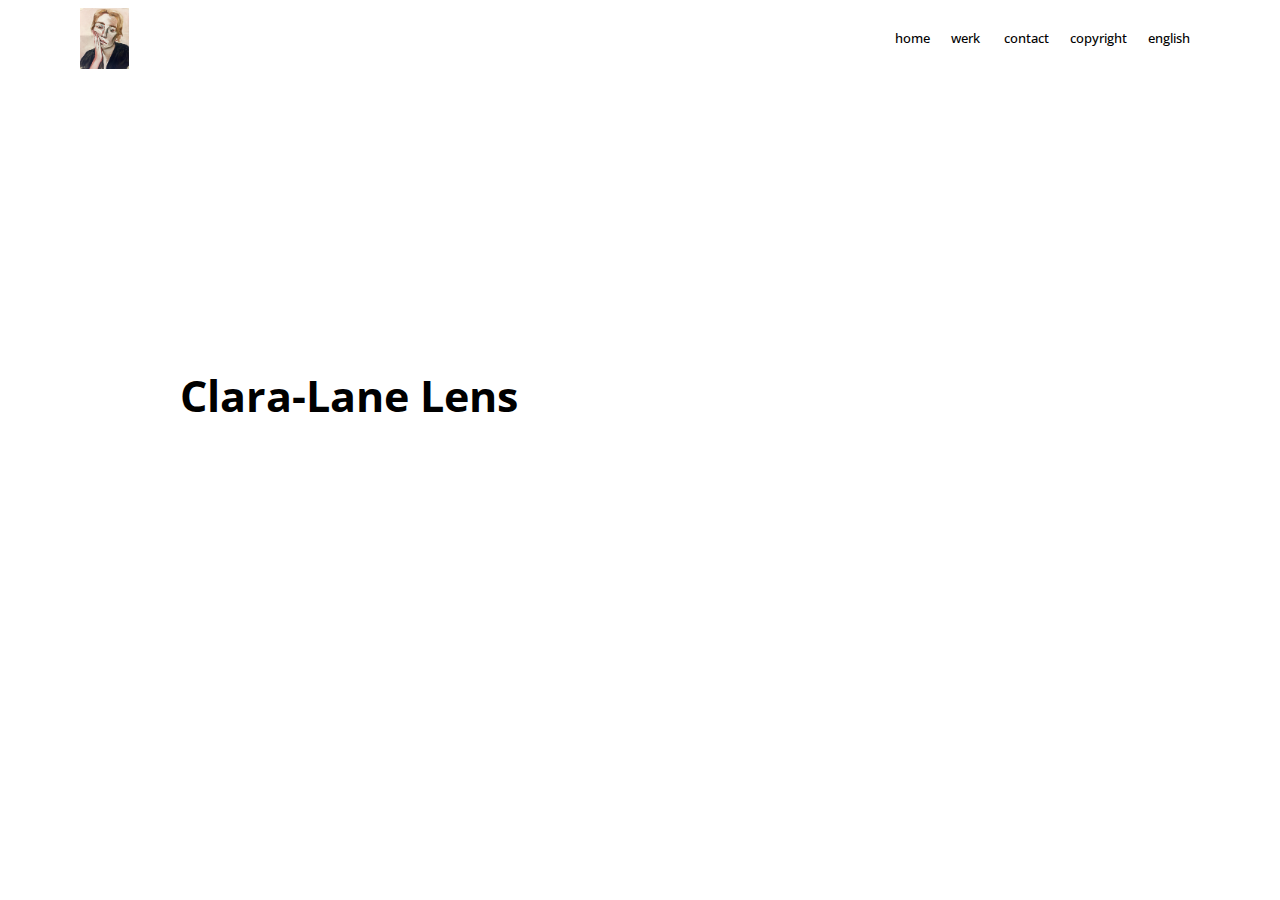
<file: index.html>
<!DOCTYPE html>
<html >
<head>
  <!-- Site made with Mobirise Website Builder v4.6.5, https://mobirise.com -->
  <meta charset="UTF-8">
  <meta http-equiv="X-UA-Compatible" content="IE=edge">
  <meta name="generator" content="Mobirise v4.6.5, mobirise.com">
  <meta name="viewport" content="width=device-width, initial-scale=1, minimum-scale=1">
  <link rel="shortcut icon" href="assets/images/img-3147-2066x2552.jpg" type="image/x-icon">
  <meta name="description" content="">
  <title>Home</title>
  <link rel="stylesheet" href="assets/web/assets/mobirise-icons/mobirise-icons.css">
  <link rel="stylesheet" href="assets/tether/tether.min.css">
  <link rel="stylesheet" href="assets/bootstrap/css/bootstrap.min.css">
  <link rel="stylesheet" href="assets/bootstrap/css/bootstrap-grid.min.css">
  <link rel="stylesheet" href="assets/bootstrap/css/bootstrap-reboot.min.css">
  <link rel="stylesheet" href="assets/dropdown/css/style.css">
  <link rel="stylesheet" href="assets/theme/css/style.css">
  <link rel="stylesheet" href="assets/mobirise/css/mbr-additional.css" type="text/css">
  
  
  
</head>
<body>

<!-- Google Analytics -->
<!-- Global site tag (gtag.js) - Google Analytics -->
<script async src="https://www.googletagmanager.com/gtag/js?id=UA-116121558-1"></script>
<script>
  window.dataLayer = window.dataLayer || [];
  function gtag(){dataLayer.push(arguments);}
  gtag('js', new Date());

  gtag('config', 'UA-116121558-1');
</script>

<!-- /Google Analytics -->


  <section class="menu cid-qKdaRmXfaS" once="menu" id="menu2-1">

    

    <nav class="navbar navbar-expand beta-menu navbar-dropdown align-items-center navbar-fixed-top navbar-toggleable-sm">
        <button class="navbar-toggler navbar-toggler-right" type="button" data-toggle="collapse" data-target="#navbarSupportedContent" aria-controls="navbarSupportedContent" aria-expanded="false" aria-label="Toggle navigation">
            <div class="hamburger">
                <span></span>
                <span></span>
                <span></span>
                <span></span>
            </div>
        </button>
        <div class="menu-logo">
            <div class="navbar-brand">
                <span class="navbar-logo">
                    <a href="index.html">
                        <img src="assets/images/img-3147-2066x2552.jpg" alt="Mobirise" title="" style="height: 3.8rem;">
                    </a>
                </span>
                
            </div>
        </div>
        <div class="collapse navbar-collapse" id="navbarSupportedContent">
            <ul class="navbar-nav nav-dropdown nav-right" data-app-modern-menu="true"><li class="nav-item"><a class="nav-link link text-black display-7" href="index.html">home</a></li><li class="nav-item">
                    <a class="nav-link link text-black display-7" href="page2.html">werk&nbsp;</a>
                </li>
                <li class="nav-item">
                    <a class="nav-link link text-black display-7" href="page1.html">contact</a>
                </li><li class="nav-item"><a class="nav-link link text-black display-7" href="copyright.html">copyright<br></a></li><li class="nav-item"><a class="nav-link link text-black display-7" href="https://claralanelens.github.io/EN/">english<br></a></li></ul>
            
        </div>
    </nav>
</section>

<section class="engine"><a href="https://mobirise.ws">Mobirise</a></section><section class="cid-qK7pntHd0q mbr-fullscreen" id="header2-0">

    

    

    <div class="container align-center">
        <div class="row justify-content-md-center">
            <div class="mbr-white col-md-10">
                <h1 class="mbr-section-title mbr-bold pb-3 mbr-fonts-style display-1">
                    Clara-Lane Lens&nbsp;<br><br></h1>
                
                <p class="mbr-text pb-3 mbr-fonts-style display-5"></p>
                
            </div>
        </div>
    </div>
    
</section>


  <script src="assets/web/assets/jquery/jquery.min.js"></script>
  <script src="assets/popper/popper.min.js"></script>
  <script src="assets/tether/tether.min.js"></script>
  <script src="assets/bootstrap/js/bootstrap.min.js"></script>
  <script src="assets/smoothscroll/smooth-scroll.js"></script>
  <script src="assets/cookies-alert-plugin/cookies-alert-core.js"></script>
  <script src="assets/cookies-alert-plugin/cookies-alert-script.js"></script>
  <script src="assets/dropdown/js/script.min.js"></script>
  <script src="assets/touchswipe/jquery.touch-swipe.min.js"></script>
  <script src="assets/theme/js/script.js"></script>
  
  
<input name="cookieData" type="hidden" data-cookie-text="We use cookies to give you the best experience. Read our <a href='privacy.html'>cookie policy</a>.">
  </body>
</html>
</file>
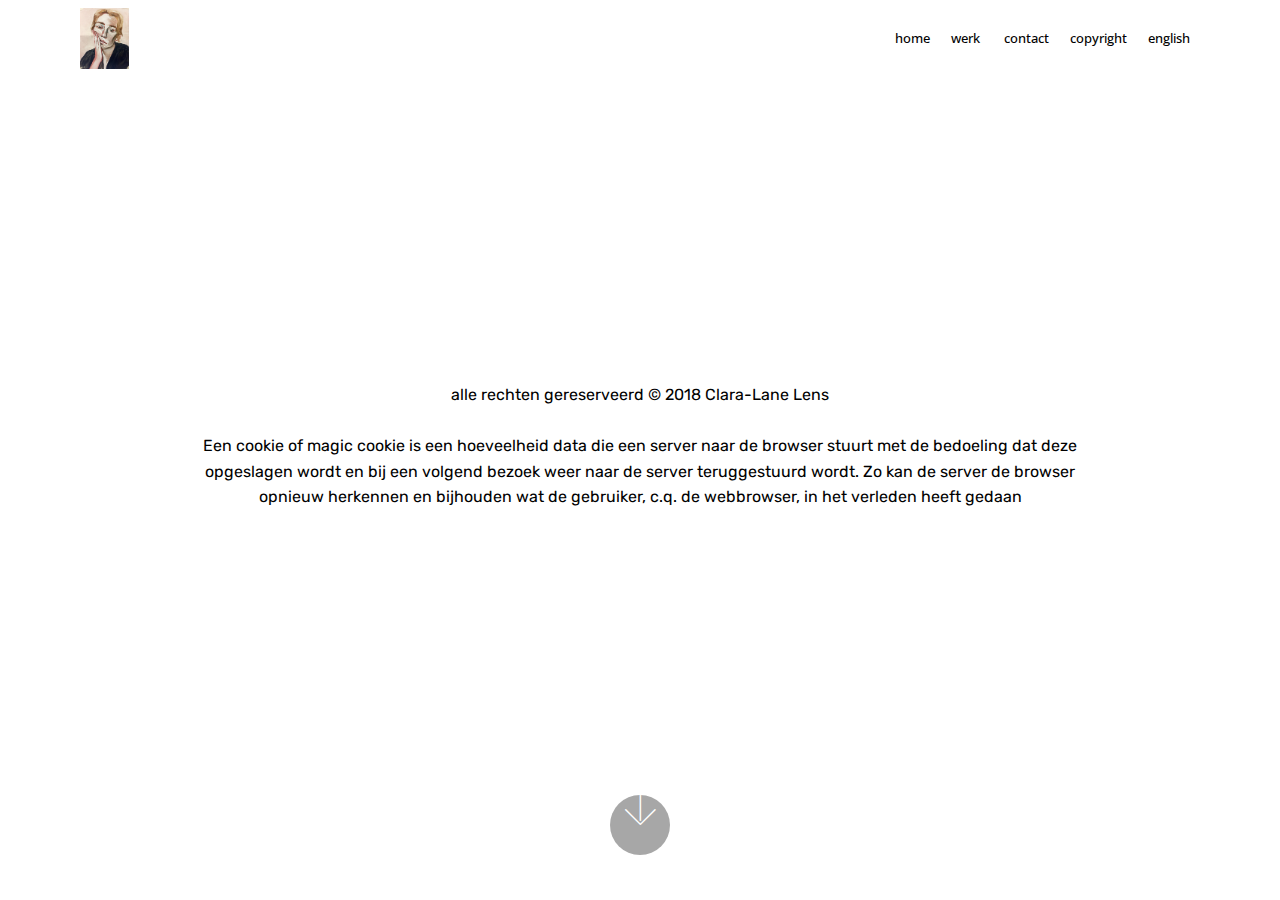
<file: copyright.html>
<!DOCTYPE html>
<html >
<head>
  <!-- Site made with Mobirise Website Builder v4.6.5, https://mobirise.com -->
  <meta charset="UTF-8">
  <meta http-equiv="X-UA-Compatible" content="IE=edge">
  <meta name="generator" content="Mobirise v4.6.5, mobirise.com">
  <meta name="viewport" content="width=device-width, initial-scale=1, minimum-scale=1">
  <link rel="shortcut icon" href="assets/images/img-3147-2066x2552.jpg" type="image/x-icon">
  <meta name="description" content="Web Site Builder Description">
  <title>copyright</title>
  <link rel="stylesheet" href="assets/web/assets/mobirise-icons/mobirise-icons.css">
  <link rel="stylesheet" href="assets/tether/tether.min.css">
  <link rel="stylesheet" href="assets/bootstrap/css/bootstrap.min.css">
  <link rel="stylesheet" href="assets/bootstrap/css/bootstrap-grid.min.css">
  <link rel="stylesheet" href="assets/bootstrap/css/bootstrap-reboot.min.css">
  <link rel="stylesheet" href="assets/dropdown/css/style.css">
  <link rel="stylesheet" href="assets/theme/css/style.css">
  <link rel="stylesheet" href="assets/mobirise/css/mbr-additional.css" type="text/css">
  
  
  
</head>
<body>

<!-- Google Analytics -->
<!-- Global site tag (gtag.js) - Google Analytics -->
<script async src="https://www.googletagmanager.com/gtag/js?id=UA-116121558-1"></script>
<script>
  window.dataLayer = window.dataLayer || [];
  function gtag(){dataLayer.push(arguments);}
  gtag('js', new Date());

  gtag('config', 'UA-116121558-1');
</script>

<!-- /Google Analytics -->


  <section class="menu cid-qKdaRmXfaS" once="menu" id="menu2-g">

    

    <nav class="navbar navbar-expand beta-menu navbar-dropdown align-items-center navbar-fixed-top navbar-toggleable-sm">
        <button class="navbar-toggler navbar-toggler-right" type="button" data-toggle="collapse" data-target="#navbarSupportedContent" aria-controls="navbarSupportedContent" aria-expanded="false" aria-label="Toggle navigation">
            <div class="hamburger">
                <span></span>
                <span></span>
                <span></span>
                <span></span>
            </div>
        </button>
        <div class="menu-logo">
            <div class="navbar-brand">
                <span class="navbar-logo">
                    <a href="index.html">
                        <img src="assets/images/img-3147-2066x2552.jpg" alt="Mobirise" title="" style="height: 3.8rem;">
                    </a>
                </span>
                
            </div>
        </div>
        <div class="collapse navbar-collapse" id="navbarSupportedContent">
            <ul class="navbar-nav nav-dropdown nav-right" data-app-modern-menu="true"><li class="nav-item"><a class="nav-link link text-black display-7" href="index.html">home</a></li><li class="nav-item">
                    <a class="nav-link link text-black display-7" href="page2.html">werk&nbsp;</a>
                </li>
                <li class="nav-item">
                    <a class="nav-link link text-black display-7" href="page1.html">contact</a>
                </li><li class="nav-item"><a class="nav-link link text-black display-7" href="copyright.html">copyright<br></a></li><li class="nav-item"><a class="nav-link link text-black display-7" href="https://claralanelens.github.io/EN/">english<br></a></li></ul>
            
        </div>
    </nav>
</section>

<section class="engine"><a href="https://mobirise.ws/d">best website software</a></section><section class="cid-qMhjHlsR2M mbr-fullscreen" id="header2-h">

    

    

    <div class="container align-center">
        <div class="row justify-content-md-center">
            <div class="mbr-white col-md-10">
                <h1 class="mbr-section-title mbr-bold pb-3 mbr-fonts-style display-1"></h1>
                
                <p class="mbr-text pb-3 mbr-fonts-style display-5">alle rechten gereserveerd © 2018 Clara-Lane Lens<br><br>Een cookie of magic cookie is een hoeveelheid data die een server naar de browser stuurt met de bedoeling dat deze opgeslagen wordt en bij een volgend bezoek weer naar de server teruggestuurd wordt. Zo kan de server de browser opnieuw herkennen en bijhouden wat de gebruiker, c.q. de webbrowser, in het verleden heeft gedaan<br></p>
                
            </div>
        </div>
    </div>
    <div class="mbr-arrow hidden-sm-down" aria-hidden="true">
        <a href="#next">
            <i class="mbri-down mbr-iconfont"></i>
        </a>
    </div>
</section>


  <script src="assets/web/assets/jquery/jquery.min.js"></script>
  <script src="assets/popper/popper.min.js"></script>
  <script src="assets/tether/tether.min.js"></script>
  <script src="assets/bootstrap/js/bootstrap.min.js"></script>
  <script src="assets/smoothscroll/smooth-scroll.js"></script>
  <script src="assets/cookies-alert-plugin/cookies-alert-core.js"></script>
  <script src="assets/cookies-alert-plugin/cookies-alert-script.js"></script>
  <script src="assets/dropdown/js/script.min.js"></script>
  <script src="assets/touchswipe/jquery.touch-swipe.min.js"></script>
  <script src="assets/theme/js/script.js"></script>
  
  
<input name="cookieData" type="hidden" data-cookie-text="We use cookies to give you the best experience. Read our <a href='privacy.html'>cookie policy</a>.">
  </body>
</html>
</file>
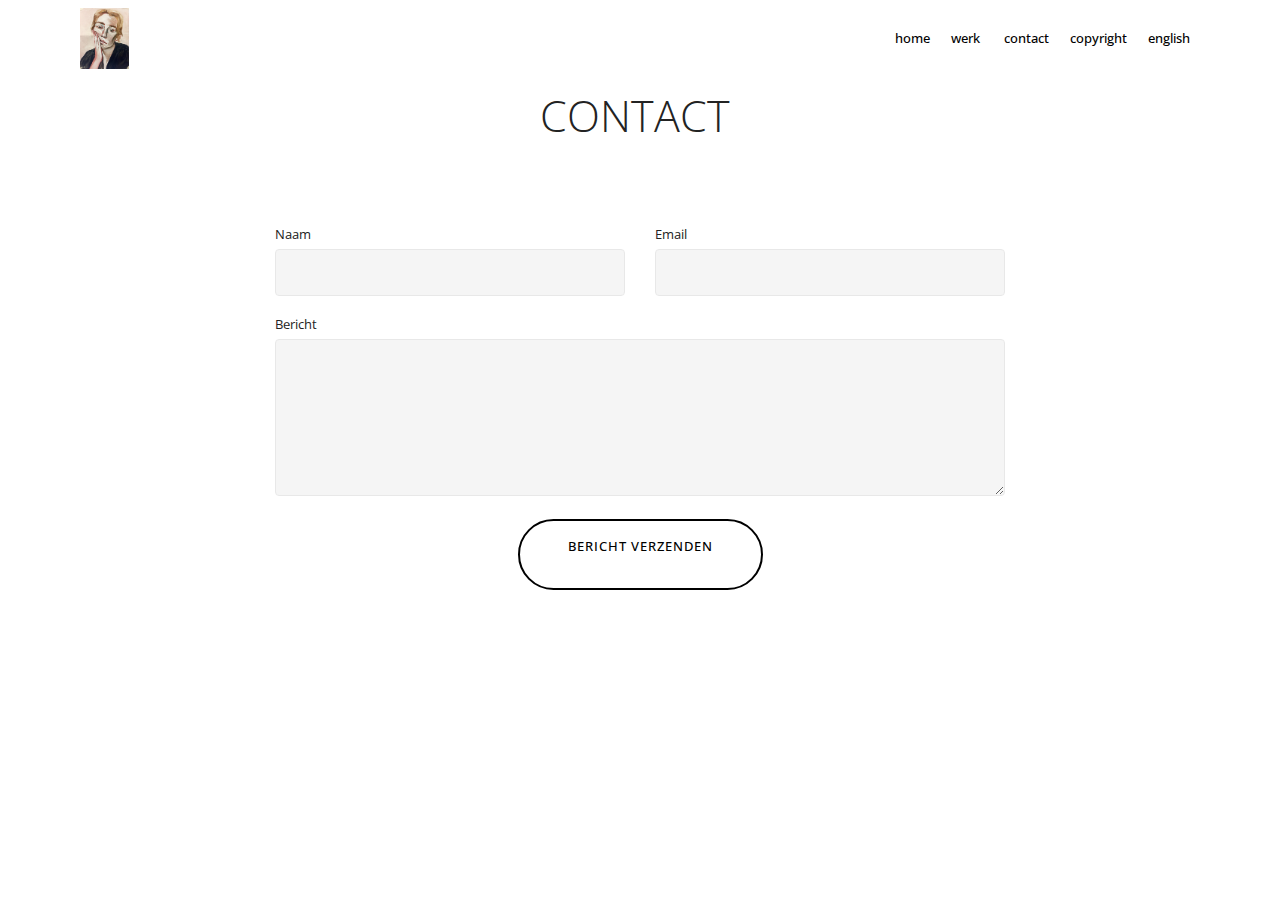
<file: page1.html>
<!DOCTYPE html>
<html >
<head>
  <!-- Site made with Mobirise Website Builder v4.6.5, https://mobirise.com -->
  <meta charset="UTF-8">
  <meta http-equiv="X-UA-Compatible" content="IE=edge">
  <meta name="generator" content="Mobirise v4.6.5, mobirise.com">
  <meta name="viewport" content="width=device-width, initial-scale=1, minimum-scale=1">
  <link rel="shortcut icon" href="assets/images/img-3147-2066x2552.jpg" type="image/x-icon">
  <meta name="description" content="Website Generator Description">
  <title>contact</title>
  <link rel="stylesheet" href="assets/web/assets/mobirise-icons/mobirise-icons.css">
  <link rel="stylesheet" href="assets/tether/tether.min.css">
  <link rel="stylesheet" href="assets/bootstrap/css/bootstrap.min.css">
  <link rel="stylesheet" href="assets/bootstrap/css/bootstrap-grid.min.css">
  <link rel="stylesheet" href="assets/bootstrap/css/bootstrap-reboot.min.css">
  <link rel="stylesheet" href="assets/dropdown/css/style.css">
  <link rel="stylesheet" href="assets/theme/css/style.css">
  <link rel="stylesheet" href="assets/mobirise/css/mbr-additional.css" type="text/css">
  
  
  
</head>
<body>

<!-- Google Analytics -->
<!-- Global site tag (gtag.js) - Google Analytics -->
<script async src="https://www.googletagmanager.com/gtag/js?id=UA-116121558-1"></script>
<script>
  window.dataLayer = window.dataLayer || [];
  function gtag(){dataLayer.push(arguments);}
  gtag('js', new Date());

  gtag('config', 'UA-116121558-1');
</script>

<!-- /Google Analytics -->


  <section class="menu cid-qKdaRmXfaS" once="menu" id="menu2-2">

    

    <nav class="navbar navbar-expand beta-menu navbar-dropdown align-items-center navbar-fixed-top navbar-toggleable-sm">
        <button class="navbar-toggler navbar-toggler-right" type="button" data-toggle="collapse" data-target="#navbarSupportedContent" aria-controls="navbarSupportedContent" aria-expanded="false" aria-label="Toggle navigation">
            <div class="hamburger">
                <span></span>
                <span></span>
                <span></span>
                <span></span>
            </div>
        </button>
        <div class="menu-logo">
            <div class="navbar-brand">
                <span class="navbar-logo">
                    <a href="index.html">
                        <img src="assets/images/img-3147-2066x2552.jpg" alt="Mobirise" title="" style="height: 3.8rem;">
                    </a>
                </span>
                
            </div>
        </div>
        <div class="collapse navbar-collapse" id="navbarSupportedContent">
            <ul class="navbar-nav nav-dropdown nav-right" data-app-modern-menu="true"><li class="nav-item"><a class="nav-link link text-black display-7" href="index.html">home</a></li><li class="nav-item">
                    <a class="nav-link link text-black display-7" href="page2.html">werk&nbsp;</a>
                </li>
                <li class="nav-item">
                    <a class="nav-link link text-black display-7" href="page1.html">contact</a>
                </li><li class="nav-item"><a class="nav-link link text-black display-7" href="copyright.html">copyright<br></a></li><li class="nav-item"><a class="nav-link link text-black display-7" href="https://claralanelens.github.io/EN/">english<br></a></li></ul>
            
        </div>
    </nav>
</section>

<section class="engine"><a href="https://mobirise.ws/g">how to create own website</a></section><section class="mbr-section form1 cid-qKdclj2ZyN" id="form1-3">

    

    
    <div class="container">
        <div class="row justify-content-center">
            <div class="title col-12 col-lg-8">
                <h2 class="mbr-section-title align-center pb-3 mbr-fonts-style display-1">
                    CONTACT&nbsp;</h2>
                <h3 class="mbr-section-subtitle align-center mbr-light pb-3 mbr-fonts-style display-7"></h3>
            </div>
        </div>
    </div>
    <div class="container">
        <div class="row justify-content-center">
            <div class="media-container-column col-lg-8" data-form-type="formoid">
                    <div data-form-alert="" hidden=""></div>
            
                    <form class="mbr-form" action="https://mobirise.com/" method="post" data-form-title="Mobirise Form"><input type="hidden" name="email" data-form-email="true" value="lMwBWp5+FIsOgQxItUkduia/qRYjPU8Ejg3rtOvnR3Bou8CQE8bCovHlDyAz6JeU86x5C/EfM9A4bKY8wID59GXPwCSemSpRf4wxAjhhJs0GHYnaH1xeEfO4PpxtAW6M" data-form-field="Email">
                        <div class="row row-sm-offset">
                            <div class="col-md-4 multi-horizontal" data-for="name">
                                <div class="form-group">
                                    <label class="form-control-label mbr-fonts-style display-7" for="name-form1-3">Naam</label>
                                    <input type="text" class="form-control" name="name" data-form-field="Name" required="" id="name-form1-3">
                                </div>
                            </div>
                            <div class="col-md-4 multi-horizontal" data-for="email">
                                <div class="form-group">
                                    <label class="form-control-label mbr-fonts-style display-7" for="email-form1-3">Email</label>
                                    <input type="email" class="form-control" name="email" data-form-field="Email" required="" id="email-form1-3">
                                </div>
                            </div>
                            
                        </div>
                        <div class="form-group" data-for="message">
                            <label class="form-control-label mbr-fonts-style display-7" for="message-form1-3">Bericht</label>
                            <textarea type="text" class="form-control" name="message" rows="7" data-form-field="Message" id="message-form1-3"></textarea>
                        </div>
            
                        <span class="input-group-btn"><button href="" type="submit" class="btn btn-form btn-black-outline display-7"><p>BERICHT VERZENDEN</p></button></span>
                    </form>
            </div>
        </div>
    </div>
</section>


  <script src="assets/web/assets/jquery/jquery.min.js"></script>
  <script src="assets/popper/popper.min.js"></script>
  <script src="assets/tether/tether.min.js"></script>
  <script src="assets/bootstrap/js/bootstrap.min.js"></script>
  <script src="assets/cookies-alert-plugin/cookies-alert-core.js"></script>
  <script src="assets/cookies-alert-plugin/cookies-alert-script.js"></script>
  <script src="assets/dropdown/js/script.min.js"></script>
  <script src="assets/touchswipe/jquery.touch-swipe.min.js"></script>
  <script src="assets/smoothscroll/smooth-scroll.js"></script>
  <script src="assets/theme/js/script.js"></script>
  <script src="assets/formoid/formoid.min.js"></script>
  
  
<input name="cookieData" type="hidden" data-cookie-text="We use cookies to give you the best experience. Read our <a href='privacy.html'>cookie policy</a>.">
  </body>
</html>
</file>
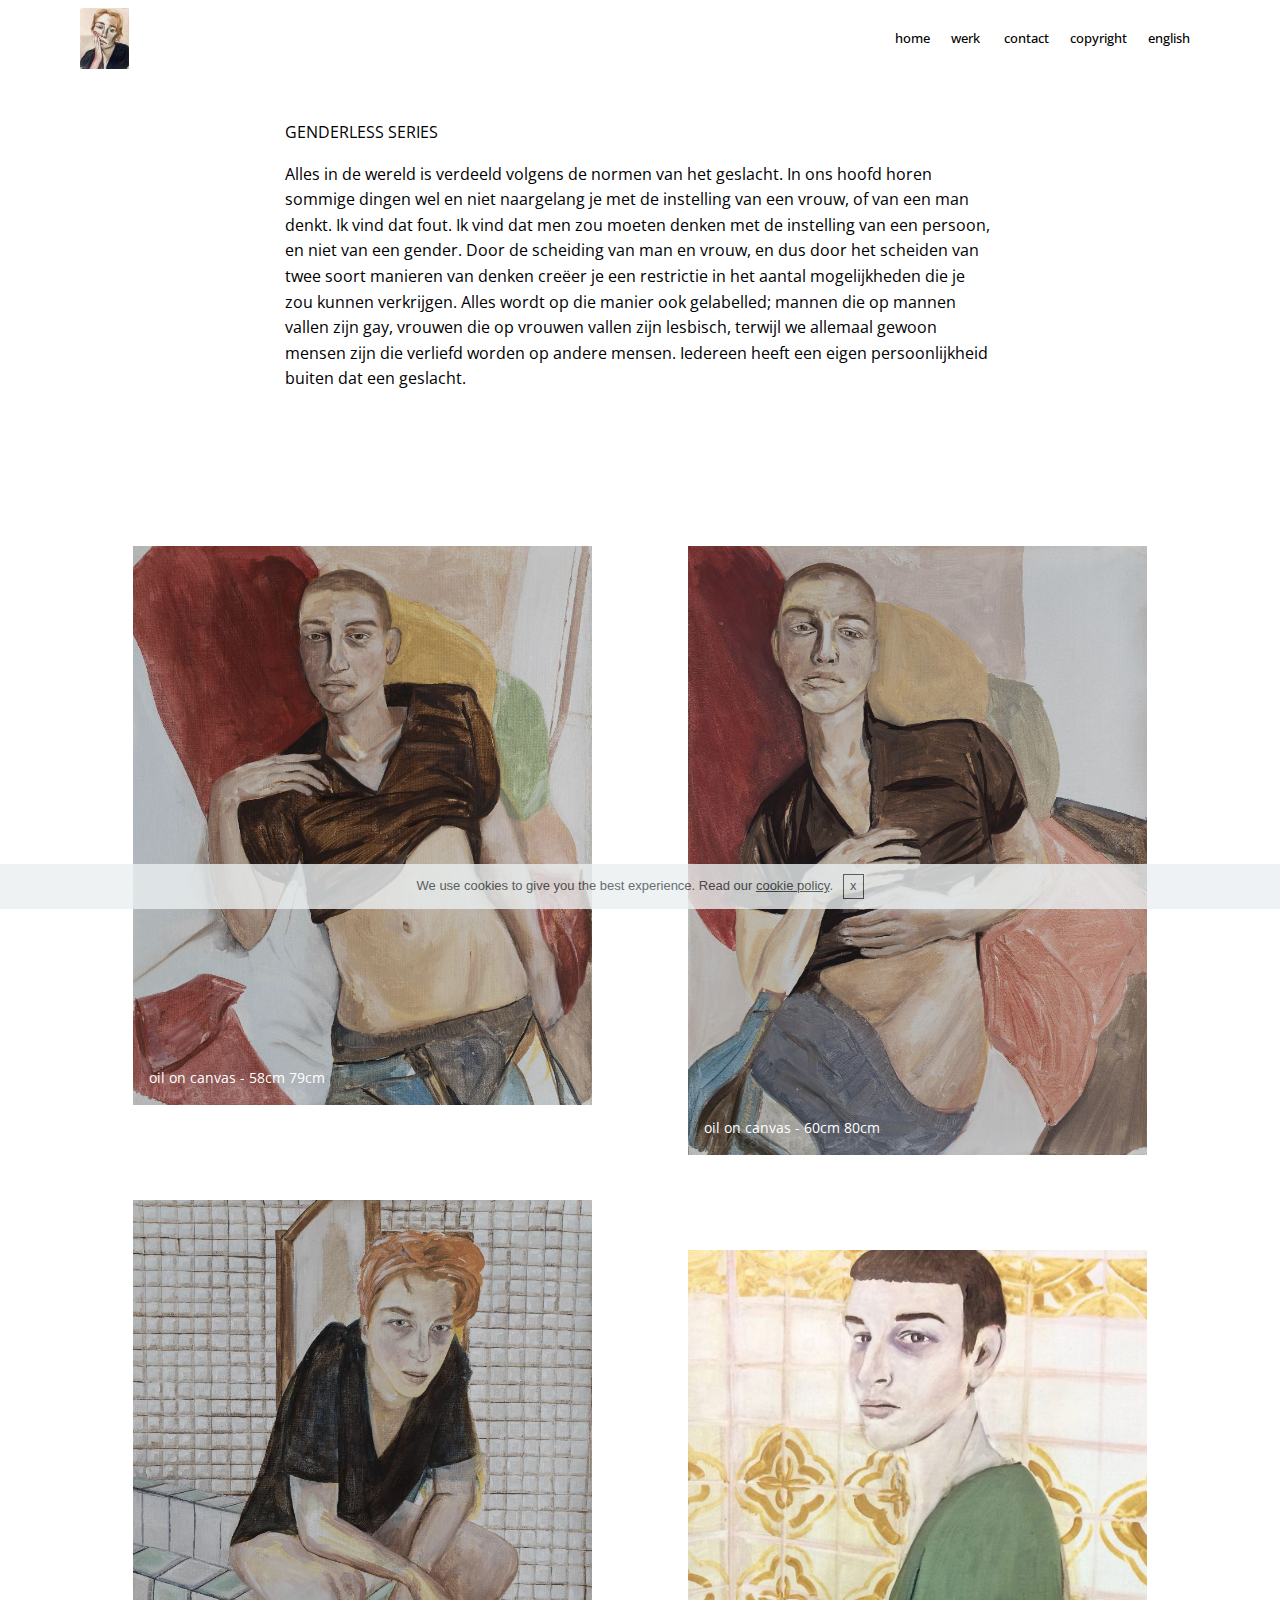
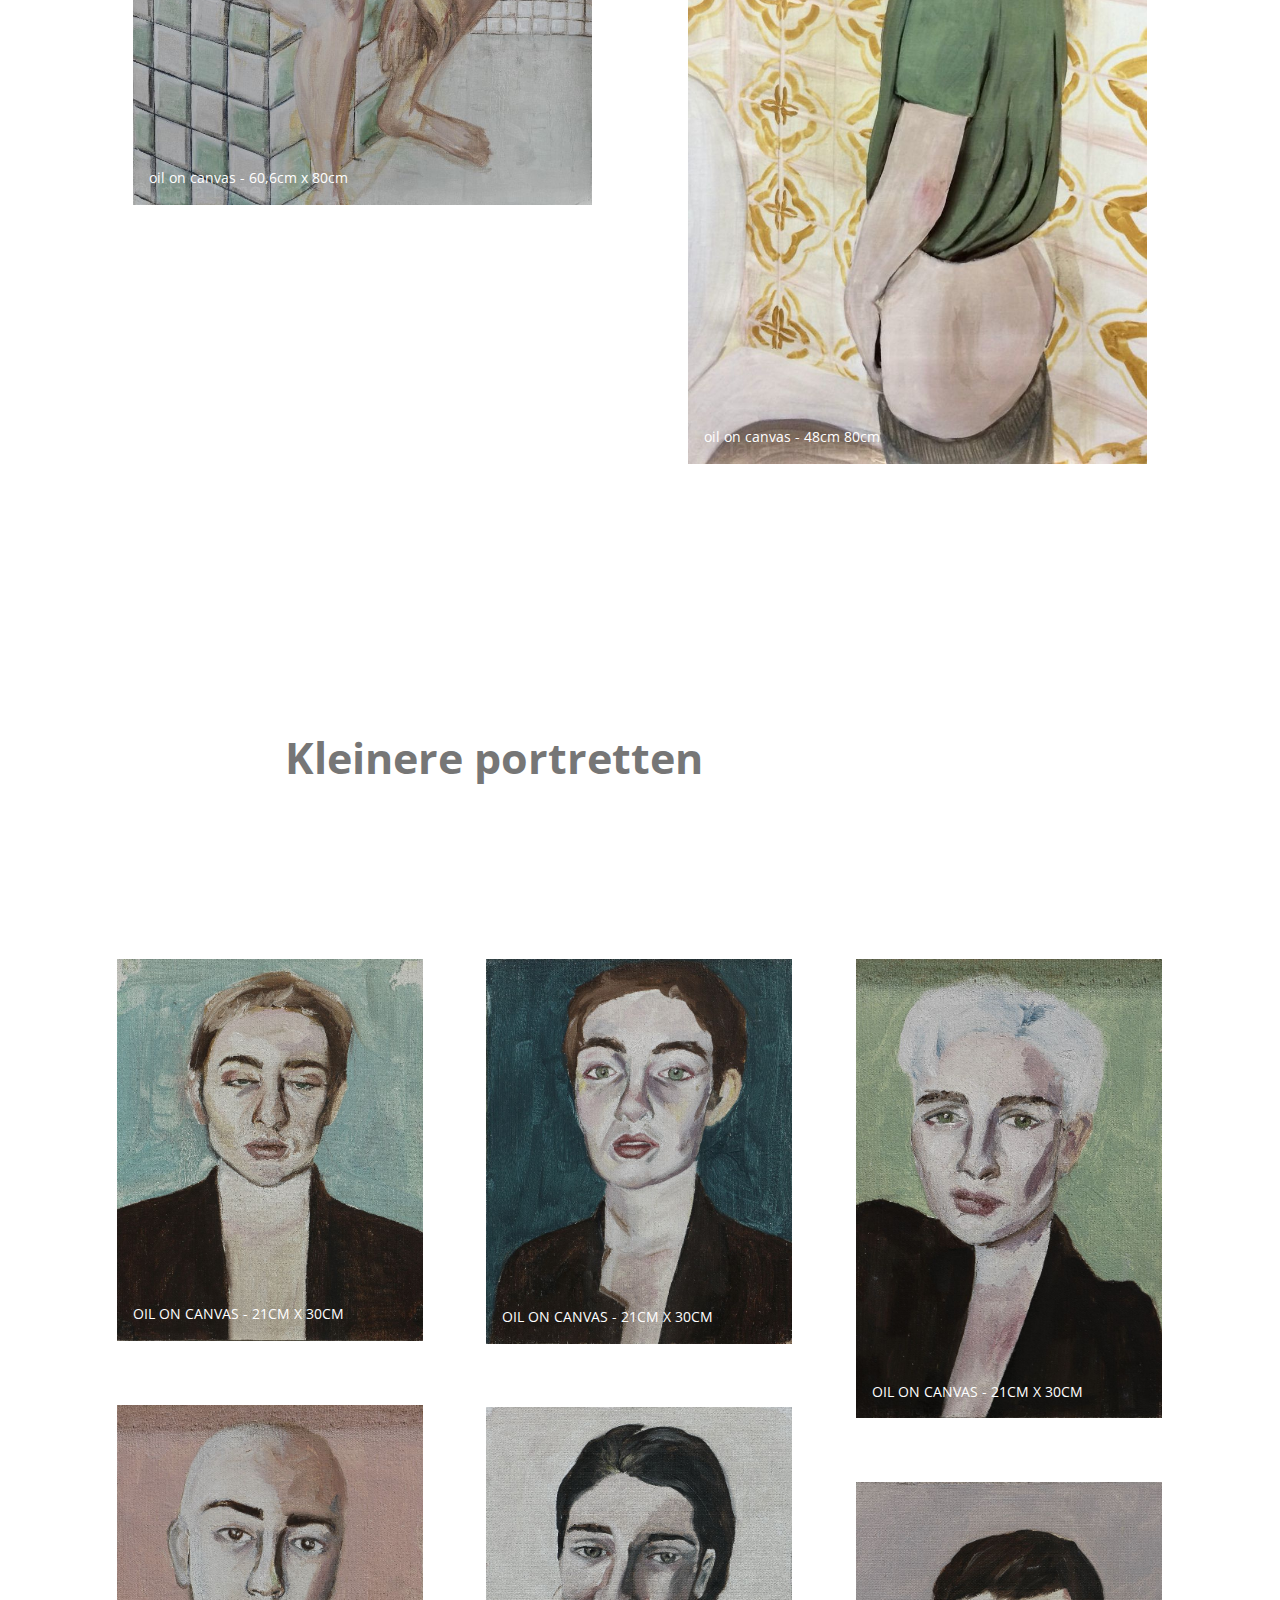
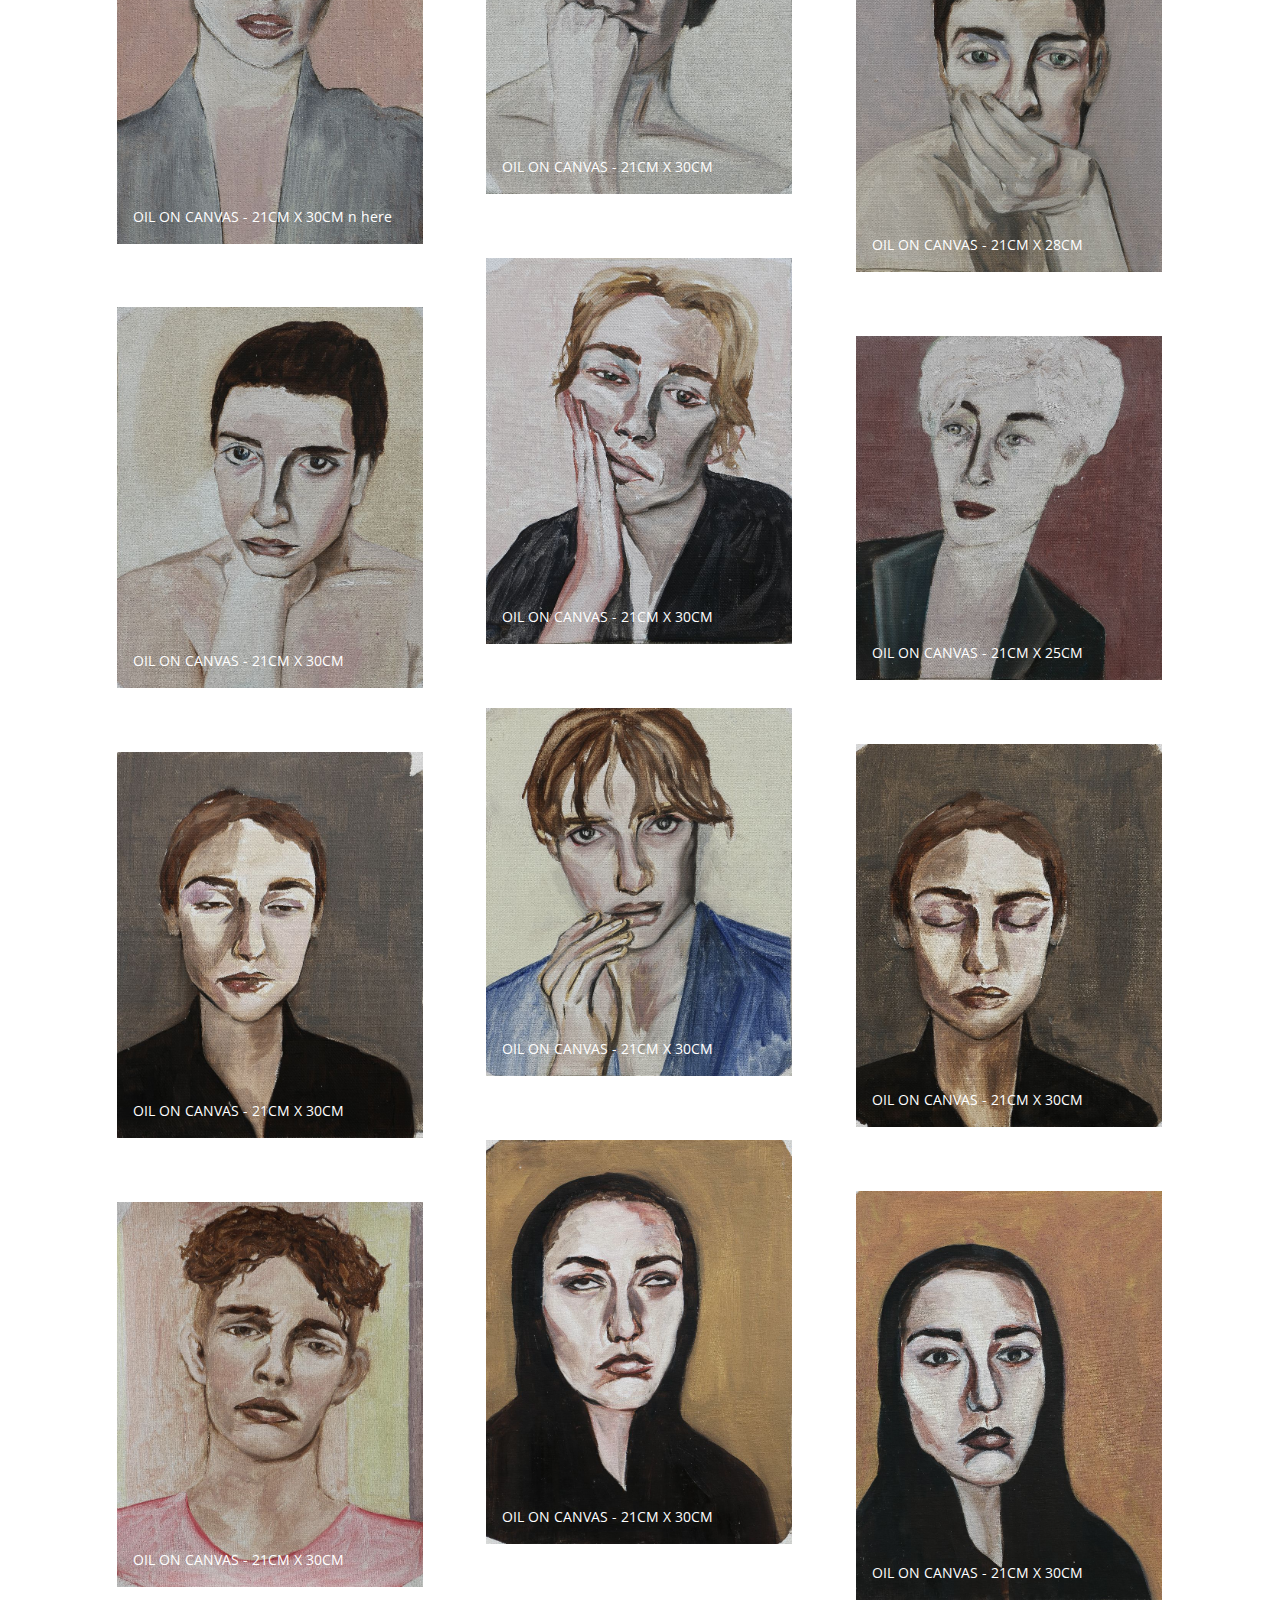
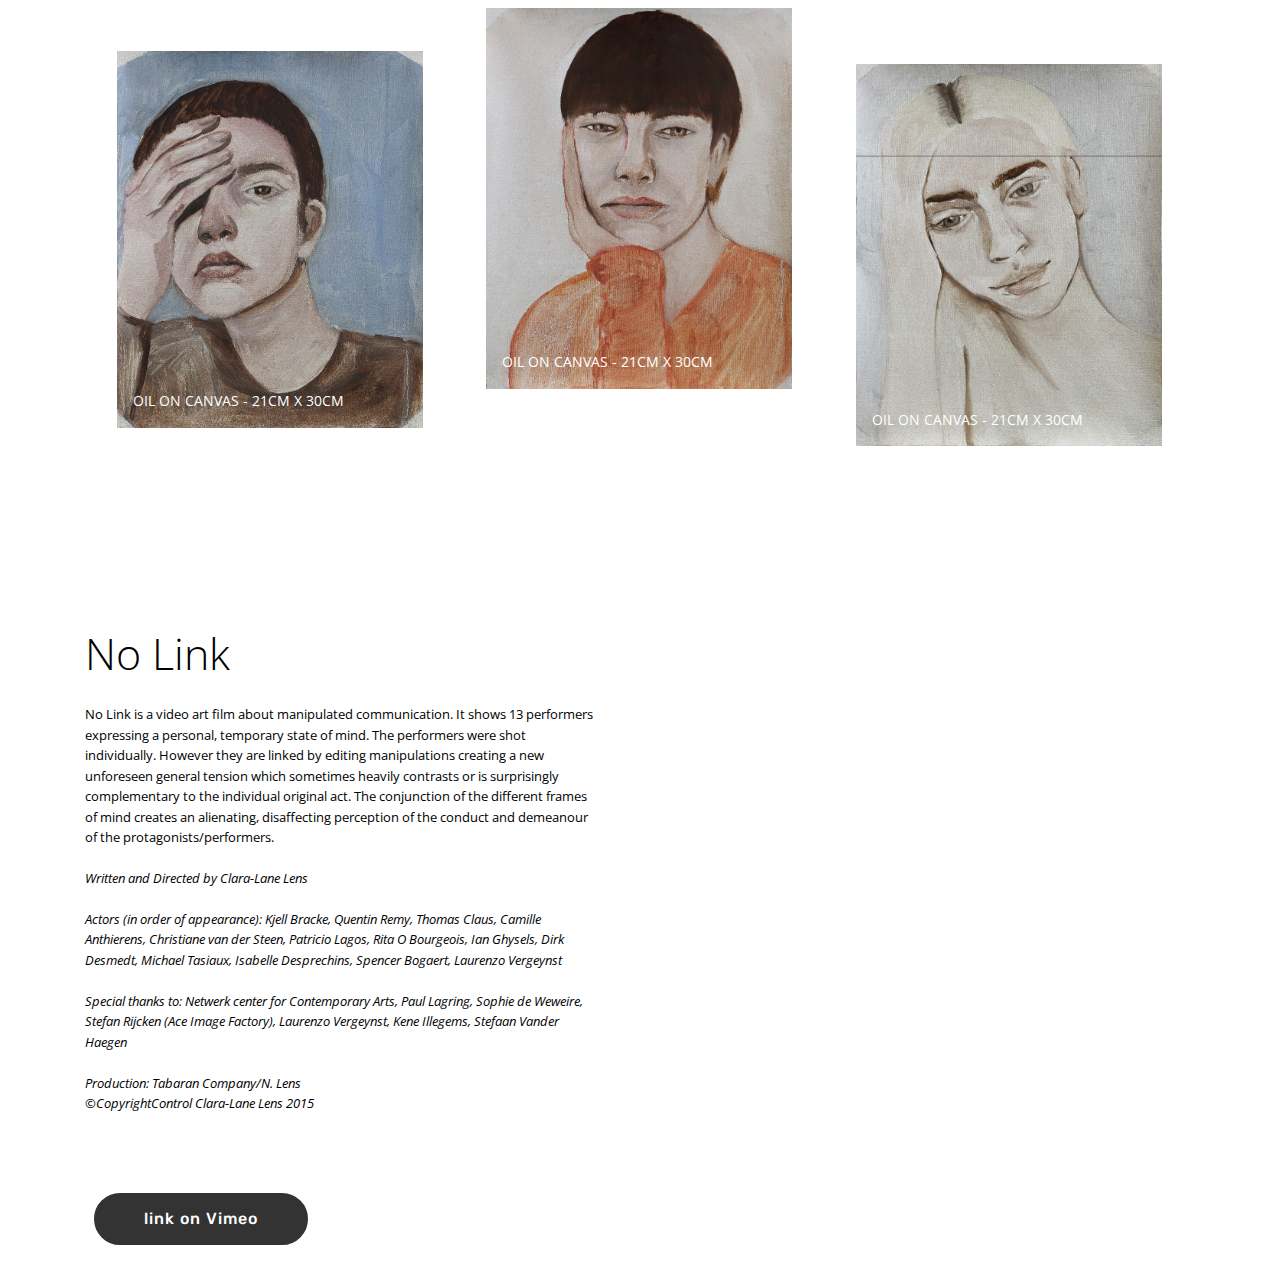
<file: page2.html>
<!DOCTYPE html>
<html >
<head>
  <!-- Site made with Mobirise Website Builder v4.6.5, https://mobirise.com -->
  <meta charset="UTF-8">
  <meta http-equiv="X-UA-Compatible" content="IE=edge">
  <meta name="generator" content="Mobirise v4.6.5, mobirise.com">
  <meta name="viewport" content="width=device-width, initial-scale=1, minimum-scale=1">
  <link rel="shortcut icon" href="assets/images/img-3147-2066x2552.jpg" type="image/x-icon">
  <meta name="description" content="Web Creator Description">
  <title>work</title>
  <link rel="stylesheet" href="assets/web/assets/mobirise-icons/mobirise-icons.css">
  <link rel="stylesheet" href="assets/tether/tether.min.css">
  <link rel="stylesheet" href="assets/bootstrap/css/bootstrap.min.css">
  <link rel="stylesheet" href="assets/bootstrap/css/bootstrap-grid.min.css">
  <link rel="stylesheet" href="assets/bootstrap/css/bootstrap-reboot.min.css">
  <link rel="stylesheet" href="assets/dropdown/css/style.css">
  <link rel="stylesheet" href="assets/theme/css/style.css">
  <link rel="stylesheet" href="assets/gallery/style.css">
  <link rel="stylesheet" href="assets/mobirise/css/mbr-additional.css" type="text/css">
  
  
  
</head>
<body>

<!-- Google Analytics -->
<!-- Global site tag (gtag.js) - Google Analytics -->
<script async src="https://www.googletagmanager.com/gtag/js?id=UA-116121558-1"></script>
<script>
  window.dataLayer = window.dataLayer || [];
  function gtag(){dataLayer.push(arguments);}
  gtag('js', new Date());

  gtag('config', 'UA-116121558-1');
</script>

<!-- /Google Analytics -->


  <section class="menu cid-qKdaRmXfaS" once="menu" id="menu2-6">

    

    <nav class="navbar navbar-expand beta-menu navbar-dropdown align-items-center navbar-fixed-top navbar-toggleable-sm">
        <button class="navbar-toggler navbar-toggler-right" type="button" data-toggle="collapse" data-target="#navbarSupportedContent" aria-controls="navbarSupportedContent" aria-expanded="false" aria-label="Toggle navigation">
            <div class="hamburger">
                <span></span>
                <span></span>
                <span></span>
                <span></span>
            </div>
        </button>
        <div class="menu-logo">
            <div class="navbar-brand">
                <span class="navbar-logo">
                    <a href="index.html">
                        <img src="assets/images/img-3147-2066x2552.jpg" alt="Mobirise" title="" style="height: 3.8rem;">
                    </a>
                </span>
                
            </div>
        </div>
        <div class="collapse navbar-collapse" id="navbarSupportedContent">
            <ul class="navbar-nav nav-dropdown nav-right" data-app-modern-menu="true"><li class="nav-item"><a class="nav-link link text-black display-7" href="index.html">home</a></li><li class="nav-item">
                    <a class="nav-link link text-black display-7" href="page2.html">werk&nbsp;</a>
                </li>
                <li class="nav-item">
                    <a class="nav-link link text-black display-7" href="page1.html">contact</a>
                </li><li class="nav-item"><a class="nav-link link text-black display-7" href="copyright.html">copyright<br></a></li><li class="nav-item"><a class="nav-link link text-black display-7" href="https://claralanelens.github.io/EN/">english<br></a></li></ul>
            
        </div>
    </nav>
</section>

<section class="engine"><a href="https://mobirise.ws">Mobirise</a></section><section class="mbr-section article content1 cid-qKdfEoeFiR" id="content1-9">
    
     

    <div class="container">
        <div class="media-container-row">
            <div class="mbr-text col-12 col-md-8 mbr-fonts-style display-7"><p><span style="font-size: 1rem;">GENDERLESS SERIES</span></p><p><span style="font-size: 16px;">Alles in de wereld is verdeeld volgens de normen van het geslacht. In ons hoofd horen sommige dingen wel en niet naargelang je met de instelling van een vrouw, of van een man denkt. Ik vind dat fout. Ik vind dat men zou moeten denken met de instelling van een persoon, en niet van een gender. Door de scheiding van man en vrouw, en dus door het scheiden van twee soort manieren van denken creëer je een restrictie in het aantal mogelijkheden die je zou kunnen verkrijgen. Alles wordt op die manier ook gelabelled; mannen die op mannen vallen zijn gay, vrouwen die op vrouwen vallen zijn lesbisch, terwijl we allemaal gewoon mensen zijn die verliefd worden op andere mensen. Iedereen heeft een eigen persoonlijkheid buiten dat een geslacht.</span></p></div>
        </div>
    </div>
</section>

<section class="mbr-gallery mbr-slider-carousel cid-qRLvrsNlYy" id="gallery1-j">

    

    <div class="container">
        <div><!-- Filter --><!-- Gallery --><div class="mbr-gallery-row"><div class="mbr-gallery-layout-default"><div><div><div class="mbr-gallery-item mbr-gallery-item--p6" data-video-url="false" data-tags="Awesome"><div href="#lb-gallery1-j" data-slide-to="0" data-toggle="modal"><img src="assets/images/img1982-2-800x974.jpg" alt=""><span class="icon-focus"></span><span class="mbr-gallery-title mbr-fonts-style display-7">oil on canvas - 58cm 79cm</span></div></div><div class="mbr-gallery-item mbr-gallery-item--p6" data-video-url="false" data-tags="Responsive"><div href="#lb-gallery1-j" data-slide-to="1" data-toggle="modal"><img src="assets/images/img1983-800x1061.jpg" alt=""><span class="icon-focus"></span><span class="mbr-gallery-title mbr-fonts-style display-7">oil on canvas - 60cm 80cm</span></div></div><div class="mbr-gallery-item mbr-gallery-item--p6" data-video-url="false" data-tags="Creative"><div href="#lb-gallery1-j" data-slide-to="2" data-toggle="modal"><img src="assets/images/img1984-800x1054.jpg" alt=""><span class="icon-focus"></span><span class="mbr-gallery-title mbr-fonts-style display-7">oil on canvas - 60,6cm x 80cm<br></span></div></div><div class="mbr-gallery-item mbr-gallery-item--p6" data-video-url="false" data-tags="Creative"><div href="#lb-gallery1-j" data-slide-to="3" data-toggle="modal"><img src="assets/images/clara-lane-lens-genderless-26-800x1419.jpg" alt=""><span class="icon-focus"></span><span class="mbr-gallery-title mbr-fonts-style display-7">oil on canvas - 48cm 80cm</span></div></div></div></div><div class="clearfix"></div></div></div><!-- Lightbox --><div data-app-prevent-settings="" class="mbr-slider modal fade carousel slide" tabindex="-1" data-keyboard="true" data-interval="false" id="lb-gallery1-j"><div class="modal-dialog"><div class="modal-content"><div class="modal-body"><div class="carousel-inner"><div class="carousel-item"><img src="assets/images/img1982-2.jpg" alt=""></div><div class="carousel-item"><img src="assets/images/img1983.jpg" alt=""></div><div class="carousel-item"><img src="assets/images/img1984.jpg" alt=""></div><div class="carousel-item active"><img src="assets/images/clara-lane-lens-genderless-26.jpg" alt=""></div></div><a class="carousel-control carousel-control-prev" role="button" data-slide="prev" href="#lb-gallery1-j"><span class="mbri-left mbr-iconfont" aria-hidden="true"></span><span class="sr-only">Previous</span></a><a class="carousel-control carousel-control-next" role="button" data-slide="next" href="#lb-gallery1-j"><span class="mbri-right mbr-iconfont" aria-hidden="true"></span><span class="sr-only">Next</span></a><a class="close" href="#" role="button" data-dismiss="modal"><span class="sr-only">Close</span></a></div></div></div></div></div>
    </div>

</section>

<section class="mbr-section article content1 cid-qRLwaCgr4E" id="content1-l">
    
     

    <div class="container">
        <div class="media-container-row">
            <div class="mbr-text col-12 col-md-8 mbr-fonts-style display-1"><strong>Kleinere portretten</strong></div>
        </div>
    </div>
</section>

<section class="mbr-gallery mbr-slider-carousel cid-qKdftqRvnZ" id="gallery1-8">

    

    <div class="container">
        <div><!-- Filter --><!-- Gallery --><div class="mbr-gallery-row"><div class="mbr-gallery-layout-default"><div><div><div class="mbr-gallery-item mbr-gallery-item--p4" data-video-url="false" data-tags="Responsive"><div href="#lb-gallery1-8" data-slide-to="0" data-toggle="modal"><img src="assets/images/img-8543-800x999.jpg" alt=""><span class="icon-focus"></span><span class="mbr-gallery-title mbr-fonts-style display-7">OIL ON CANVAS - 21CM X 30CM&nbsp;</span></div></div><div class="mbr-gallery-item mbr-gallery-item--p4" data-video-url="false" data-tags="Creative"><div href="#lb-gallery1-8" data-slide-to="1" data-toggle="modal"><img src="assets/images/img-8520-800x1006.jpg" alt=""><span class="icon-focus"></span><span class="mbr-gallery-title mbr-fonts-style display-7">OIL ON CANVAS - 21CM X 30CM</span></div></div><div class="mbr-gallery-item mbr-gallery-item--p4" data-video-url="false" data-tags="Animated"><div href="#lb-gallery1-8" data-slide-to="2" data-toggle="modal"><img src="assets/images/img-8518-800x1201.jpg" alt=""><span class="icon-focus"></span><span class="mbr-gallery-title mbr-fonts-style display-7">OIL ON CANVAS - 21CM X 30CM&nbsp;</span></div></div><div class="mbr-gallery-item mbr-gallery-item--p4" data-video-url="false" data-tags="Awesome"><div href="#lb-gallery1-8" data-slide-to="3" data-toggle="modal"><img src="assets/images/img-8519-800x1147.jpg" alt=""><span class="icon-focus"></span><span class="mbr-gallery-title mbr-fonts-style display-7">OIL ON CANVAS - 21CM X 30CM n here</span></div></div><div class="mbr-gallery-item mbr-gallery-item--p4" data-video-url="false" data-tags="Awesome"><div href="#lb-gallery1-8" data-slide-to="4" data-toggle="modal"><img src="assets/images/img-8529-800x1012.jpg" alt=""><span class="icon-focus"></span><span class="mbr-gallery-title mbr-fonts-style display-7">OIL ON CANVAS - 21CM X 30CM&nbsp;</span></div></div><div class="mbr-gallery-item mbr-gallery-item--p4" data-video-url="false" data-tags="Responsive"><div href="#lb-gallery1-8" data-slide-to="5" data-toggle="modal"><img src="assets/images/img-8539-800x1020.jpg" alt=""><span class="icon-focus"></span><span class="mbr-gallery-title mbr-fonts-style display-7">OIL ON CANVAS - 21CM X 28CM </span></div></div><div class="mbr-gallery-item mbr-gallery-item--p4" data-video-url="false" data-tags="Animated"><div href="#lb-gallery1-8" data-slide-to="6" data-toggle="modal"><img src="assets/images/img-8537-800x1009.jpg" alt=""><span class="icon-focus"></span><span class="mbr-gallery-title mbr-fonts-style display-7">OIL ON CANVAS - 21CM X 30CM </span></div></div><div class="mbr-gallery-item mbr-gallery-item--p4" data-video-url="false" data-tags="Animated"><div href="#lb-gallery1-8" data-slide-to="7" data-toggle="modal"><img src="assets/images/img-8533-800x996.jpg" alt=""><span class="icon-focus"></span><span class="mbr-gallery-title mbr-fonts-style display-7">OIL ON CANVAS - 21CM X 30CM </span></div></div><div class="mbr-gallery-item mbr-gallery-item--p4" data-video-url="false" data-tags="Awesome"><div href="#lb-gallery1-8" data-slide-to="8" data-toggle="modal"><img src="assets/images/img-8528-800x899.jpg" alt=""><span class="icon-focus"></span><span class="mbr-gallery-title mbr-fonts-style display-7">OIL ON CANVAS - 21CM X 25CM </span></div></div><div class="mbr-gallery-item mbr-gallery-item--p4" data-video-url="false" data-tags="Awesome"><div href="#lb-gallery1-8" data-slide-to="9" data-toggle="modal"><img src="assets/images/img-8523-800x962.jpg" alt=""><span class="icon-focus"></span><span class="mbr-gallery-title mbr-fonts-style display-7">OIL ON CANVAS - 21CM X 30CM </span></div></div><div class="mbr-gallery-item mbr-gallery-item--p4" data-video-url="false" data-tags="Awesome"><div href="#lb-gallery1-8" data-slide-to="10" data-toggle="modal"><img src="assets/images/img-8505-800x1001.jpg" alt=""><span class="icon-focus"></span><span class="mbr-gallery-title mbr-fonts-style display-7">OIL ON CANVAS - 21CM X 30CM </span></div></div><div class="mbr-gallery-item mbr-gallery-item--p4" data-video-url="false" data-tags="Awesome"><div href="#lb-gallery1-8" data-slide-to="11" data-toggle="modal"><img src="assets/images/img-8507-800x1009.jpg" alt=""><span class="icon-focus"></span><span class="mbr-gallery-title mbr-fonts-style display-7">OIL ON CANVAS - 21CM X 30CM </span></div></div><div class="mbr-gallery-item mbr-gallery-item--p4" data-video-url="false" data-tags="Awesome"><div href="#lb-gallery1-8" data-slide-to="12" data-toggle="modal"><img src="assets/images/img-8511-800x1056.jpg" alt=""><span class="icon-focus"></span><span class="mbr-gallery-title mbr-fonts-style display-7">OIL ON CANVAS - 21CM X 30CM </span></div></div><div class="mbr-gallery-item mbr-gallery-item--p4" data-video-url="false" data-tags="Awesome"><div href="#lb-gallery1-8" data-slide-to="13" data-toggle="modal"><img src="assets/images/img-8517-800x1069.jpg" alt=""><span class="icon-focus"></span><span class="mbr-gallery-title mbr-fonts-style display-7">OIL ON CANVAS - 21CM X 30CM </span></div></div><div class="mbr-gallery-item mbr-gallery-item--p4" data-video-url="false" data-tags="Awesome"><div href="#lb-gallery1-8" data-slide-to="14" data-toggle="modal"><img src="assets/images/img-8503-800x1006.jpg" alt=""><span class="icon-focus"></span><span class="mbr-gallery-title mbr-fonts-style display-7">OIL ON CANVAS - 21CM X 30CM </span></div></div><div class="mbr-gallery-item mbr-gallery-item--p4" data-video-url="false" data-tags="Awesome"><div href="#lb-gallery1-8" data-slide-to="15" data-toggle="modal"><img src="assets/images/img-8498-800x995.jpg" alt=""><span class="icon-focus"></span><span class="mbr-gallery-title mbr-fonts-style display-7">OIL ON CANVAS - 21CM X 30CM </span></div></div><div class="mbr-gallery-item mbr-gallery-item--p4" data-video-url="false" data-tags="Awesome"><div href="#lb-gallery1-8" data-slide-to="16" data-toggle="modal"><img src="assets/images/img-8493-800x986.jpg" alt=""><span class="icon-focus"></span><span class="mbr-gallery-title mbr-fonts-style display-7">OIL ON CANVAS - 21CM X 30CM </span></div></div><div class="mbr-gallery-item mbr-gallery-item--p4" data-video-url="false" data-tags="Awesome"><div href="#lb-gallery1-8" data-slide-to="17" data-toggle="modal"><img src="assets/images/img-8490-800x1000.jpg" alt=""><span class="icon-focus"></span><span class="mbr-gallery-title mbr-fonts-style display-7">OIL ON CANVAS - 21CM X 30CM </span></div></div></div></div><div class="clearfix"></div></div></div><!-- Lightbox --><div data-app-prevent-settings="" class="mbr-slider modal fade carousel slide" tabindex="-1" data-keyboard="true" data-interval="false" id="lb-gallery1-8"><div class="modal-dialog"><div class="modal-content"><div class="modal-body"><div class="carousel-inner"><div class="carousel-item"><img src="assets/images/img-8543.jpg" alt=""></div><div class="carousel-item"><img src="assets/images/img-8520.jpg" alt=""></div><div class="carousel-item"><img src="assets/images/img-8518.jpg" alt=""></div><div class="carousel-item"><img src="assets/images/img-8519.jpg" alt=""></div><div class="carousel-item"><img src="assets/images/img-8529.jpg" alt=""></div><div class="carousel-item"><img src="assets/images/img-8539.jpg" alt=""></div><div class="carousel-item"><img src="assets/images/img-8537.jpg" alt=""></div><div class="carousel-item"><img src="assets/images/img-8533.jpg" alt=""></div><div class="carousel-item"><img src="assets/images/img-8528.jpg" alt=""></div><div class="carousel-item"><img src="assets/images/img-8523.jpg" alt=""></div><div class="carousel-item"><img src="assets/images/img-8505.jpg" alt=""></div><div class="carousel-item"><img src="assets/images/img-8507.jpg" alt=""></div><div class="carousel-item"><img src="assets/images/img-8511.jpg" alt=""></div><div class="carousel-item"><img src="assets/images/img-8517.jpg" alt=""></div><div class="carousel-item"><img src="assets/images/img-8503.jpg" alt=""></div><div class="carousel-item"><img src="assets/images/img-8498.jpg" alt=""></div><div class="carousel-item"><img src="assets/images/img-8493.jpg" alt=""></div><div class="carousel-item active"><img src="assets/images/img-8490.jpg" alt=""></div></div><a class="carousel-control carousel-control-prev" role="button" data-slide="prev" href="#lb-gallery1-8"><span class="mbri-left mbr-iconfont" aria-hidden="true"></span><span class="sr-only">Previous</span></a><a class="carousel-control carousel-control-next" role="button" data-slide="next" href="#lb-gallery1-8"><span class="mbri-right mbr-iconfont" aria-hidden="true"></span><span class="sr-only">Next</span></a><a class="close" href="#" role="button" data-dismiss="modal"><span class="sr-only">Close</span></a></div></div></div></div></div>
    </div>

</section>

<section class="header7 cid-qKdeSIJ9Zl" id="header7-7">

    

    

    <div class="container">
        <div class="media-container-row">

            <div class="media-content align-right">
                <h1 class="mbr-section-title mbr-white pb-3 mbr-fonts-style display-1">
                    No Link</h1>
                <div class="mbr-section-text mbr-white pb-3">
                    <p class="mbr-text mbr-fonts-style display-7">
                        No Link is a video art film about manipulated communication. It shows 13 performers expressing a personal, temporary state of mind. The performers were shot individually. However they are linked by editing manipulations creating a new unforeseen general tension which sometimes heavily contrasts or is surprisingly complementary to the individual original act. The conjunction of the different frames of mind creates an alienating, disaffecting perception of the conduct and demeanour of the protagonists/performers.<br><br><em>Written and Directed by Clara-Lane Lens<br><br>Actors (in order of appearance): Kjell Bracke, Quentin Remy, Thomas Claus, Camille Anthierens, Christiane van der Steen, Patricio Lagos, Rita O Bourgeois, Ian Ghysels, Dirk Desmedt, Michael Tasiaux, Isabelle Desprechins, Spencer Bogaert, Laurenzo Vergeynst<br><br>Special thanks to: Netwerk center for Contemporary Arts, Paul Lagring, Sophie de Weweire, Stefan Rijcken (Ace Image Factory), Laurenzo Vergeynst, Kene Illegems, Stefaan Vander Haegen<br><br>Production: Tabaran Company/N. Lens<br>©CopyrightControl Clara-Lane Lens 2015</em><br><br><br>
                    </p>
                </div>
                <div class="mbr-section-btn"><a class="btn btn-md btn-black display-4" href="https://vimeo.com/132115272" target="_blank">link on Vimeo</a></div>
            </div>

            <div class="mbr-figure" style="width: 110%;"><iframe class="mbr-embedded-video" src="https://player.vimeo.com/video/132115272?autoplay=0&amp;loop=0" width="1280" height="720" frameborder="0" allowfullscreen></iframe></div>

        </div>
    </div>
</section>


  <script src="assets/web/assets/jquery/jquery.min.js"></script>
  <script src="assets/popper/popper.min.js"></script>
  <script src="assets/tether/tether.min.js"></script>
  <script src="assets/bootstrap/js/bootstrap.min.js"></script>
  <script src="assets/smoothscroll/smooth-scroll.js"></script>
  <script src="assets/cookies-alert-plugin/cookies-alert-core.js"></script>
  <script src="assets/cookies-alert-plugin/cookies-alert-script.js"></script>
  <script src="assets/dropdown/js/script.min.js"></script>
  <script src="assets/vimeoplayer/jquery.mb.vimeo_player.js"></script>
  <script src="assets/masonry/masonry.pkgd.min.js"></script>
  <script src="assets/imagesloaded/imagesloaded.pkgd.min.js"></script>
  <script src="assets/bootstrapcarouselswipe/bootstrap-carousel-swipe.js"></script>
  <script src="assets/touchswipe/jquery.touch-swipe.min.js"></script>
  <script src="assets/theme/js/script.js"></script>
  <script src="assets/gallery/player.min.js"></script>
  <script src="assets/gallery/script.js"></script>
  <script src="assets/slidervideo/script.js"></script>
  
  
<input name="cookieData" type="hidden" data-cookie-text="We use cookies to give you the best experience. Read our <a href='privacy.html'>cookie policy</a>.">
  </body>
</html>
</file>
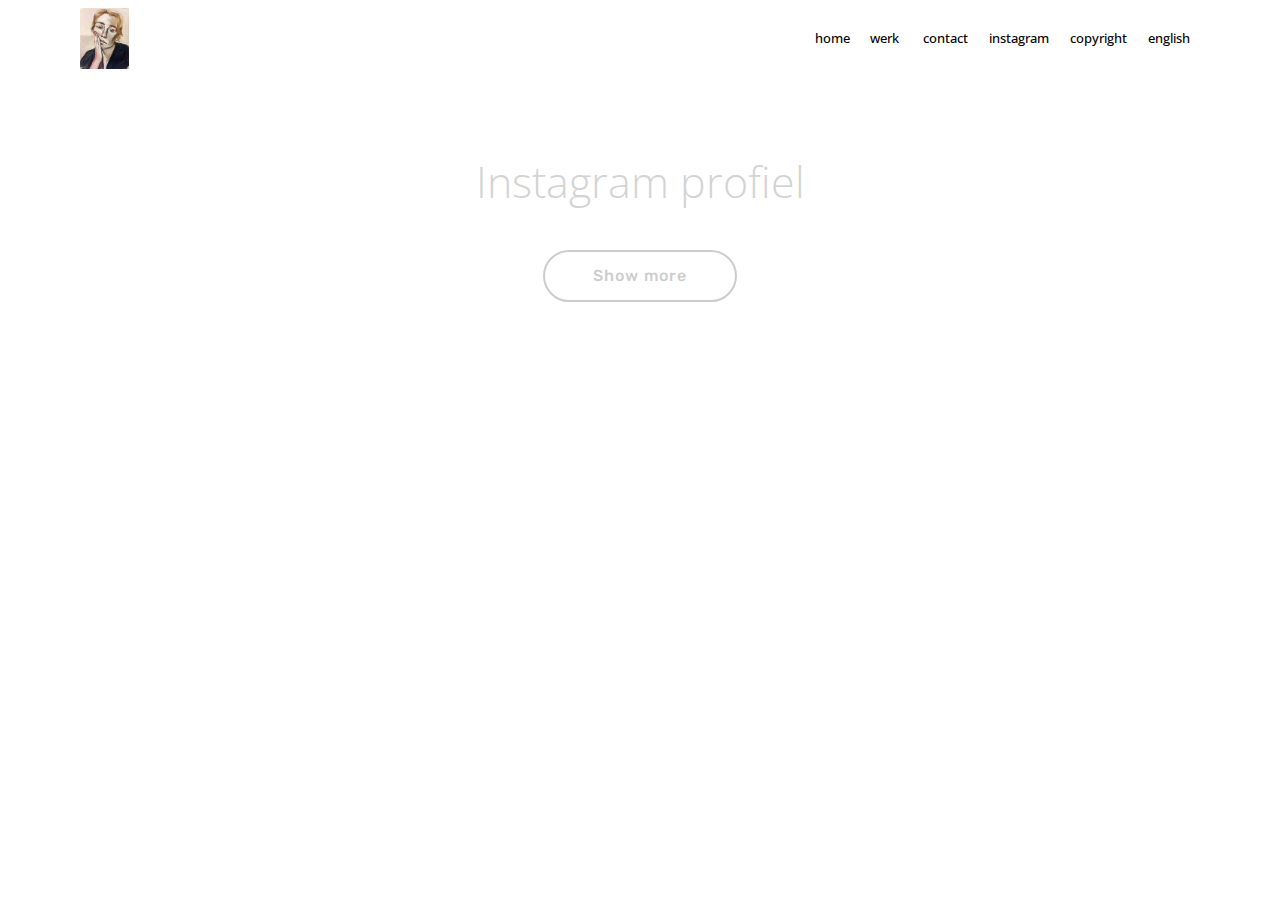
<file: page3.html>
<!DOCTYPE html>
<html >
<head>
  <!-- Site made with Mobirise Website Builder v4.6.5, https://mobirise.com -->
  <meta charset="UTF-8">
  <meta http-equiv="X-UA-Compatible" content="IE=edge">
  <meta name="generator" content="Mobirise v4.6.5, mobirise.com">
  <meta name="viewport" content="width=device-width, initial-scale=1, minimum-scale=1">
  <link rel="shortcut icon" href="assets/images/img-3147-2066x2552.jpg" type="image/x-icon">
  <meta name="description" content="Web Page Builder Description">
  <title>Instagram</title>
  <link rel="stylesheet" href="assets/web/assets/mobirise-icons/mobirise-icons.css">
  <link rel="stylesheet" href="assets/tether/tether.min.css">
  <link rel="stylesheet" href="assets/bootstrap/css/bootstrap.min.css">
  <link rel="stylesheet" href="assets/bootstrap/css/bootstrap-grid.min.css">
  <link rel="stylesheet" href="assets/bootstrap/css/bootstrap-reboot.min.css">
  <link rel="stylesheet" href="assets/dropdown/css/style.css">
  <link rel="stylesheet" href="assets/style.css">
  <link rel="stylesheet" href="assets/slick.css">
  <link rel="stylesheet" href="assets/theme/css/style.css">
  <link rel="stylesheet" href="assets/mobirise/css/mbr-additional.css" type="text/css">
  
  
  
</head>
<body>

<!-- Google Analytics -->
<!-- Global site tag (gtag.js) - Google Analytics -->
<script async src="https://www.googletagmanager.com/gtag/js?id=UA-116121558-1"></script>
<script>
  window.dataLayer = window.dataLayer || [];
  function gtag(){dataLayer.push(arguments);}
  gtag('js', new Date());

  gtag('config', 'UA-116121558-1');
</script>

<!-- /Google Analytics -->


  <section class="menu cid-qKdaRmXfaS" once="menu" id="menu2-d">

    

    <nav class="navbar navbar-expand beta-menu navbar-dropdown align-items-center navbar-fixed-top navbar-toggleable-sm">
        <button class="navbar-toggler navbar-toggler-right" type="button" data-toggle="collapse" data-target="#navbarSupportedContent" aria-controls="navbarSupportedContent" aria-expanded="false" aria-label="Toggle navigation">
            <div class="hamburger">
                <span></span>
                <span></span>
                <span></span>
                <span></span>
            </div>
        </button>
        <div class="menu-logo">
            <div class="navbar-brand">
                <span class="navbar-logo">
                    <a href="index.html">
                        <img src="assets/images/img-3147-2066x2552.jpg" alt="Mobirise" title="" style="height: 3.8rem;">
                    </a>
                </span>
                
            </div>
        </div>
        <div class="collapse navbar-collapse" id="navbarSupportedContent">
            <ul class="navbar-nav nav-dropdown nav-right" data-app-modern-menu="true"><li class="nav-item"><a class="nav-link link text-black display-7" href="index.html">home</a></li><li class="nav-item">
                    <a class="nav-link link text-black display-7" href="page2.html">werk&nbsp;</a>
                </li>
                <li class="nav-item">
                    <a class="nav-link link text-black display-7" href="page1.html">contact</a>
                </li><li class="nav-item"><a class="nav-link link text-black display-7" href="page3.html">instagram</a></li><li class="nav-item"><a class="nav-link link text-black display-7" href="copyright.html">copyright<br></a></li><li class="nav-item"><a class="nav-link link text-black display-7" href="https://claralanelens.github.io/EN/">english<br></a></li></ul>
            
        </div>
    </nav>
</section>

<section class="engine"><a href="https://mobirise.ws/h">how to make your own website</a></section><section class="mbr-instagram-feed" data-rows="1" data-per-row-slider="" data-spacing="5" data-full-width="" data-token="240210273.727bfe1.649dee32230c4da3a4a6f7bddc79d8a1" data-per-row-grid="4" id="instagram-feed-block-e" data-rv-view="1609" style="background-color: rgb(255, 255, 255); padding-top: 160px; padding-bottom: 40px;">
    
    <div class="container container_toggle">
        <div class="row">
            <div class="col">
                <div class="inst">
                    <h1 class="inst__title align-center mbr-fonts-style display-1">Instagram profiel</h1>
                    <div class="inst__content"></div>
                    <div class="inst__more mbr-section-btn align-center" buttons="0"><a class="btn btn-md display-4 btn-black-outline" href="#" data-max-id="1711589190355815090_240210273">Show more</a></div>
                </div>
            </div>
        </div>
    </div>
</section>


  <script src="assets/web/assets/jquery/jquery.min.js"></script>
  <script src="assets/popper/popper.min.js"></script>
  <script src="assets/tether/tether.min.js"></script>
  <script src="assets/bootstrap/js/bootstrap.min.js"></script>
  <script src="assets/cookies-alert-plugin/cookies-alert-core.js"></script>
  <script src="assets/cookies-alert-plugin/cookies-alert-script.js"></script>
  <script src="assets/dropdown/js/script.min.js"></script>
  <script src="assets/touchswipe/jquery.touch-swipe.min.js"></script>
  <script src="assets/smoothscroll/smooth-scroll.js"></script>
  <script src="assets/index.js"></script>
  <script src="assets/slick.min.js"></script>
  <script src="assets/theme/js/script.js"></script>
  
  
<input name="cookieData" type="hidden" data-cookie-text="We use cookies to give you the best experience. Read our <a href='privacy.html'>cookie policy</a>.">
  </body>
</html>
</file>
<file: assets/web/assets/mobirise-icons/mobirise-icons.css>
@font-face {
  font-family: 'MobiriseIcons';
  src:  url('mobirise-icons.eot?spat4u');
  src:  url('mobirise-icons.eot?spat4u#iefix') format('embedded-opentype'),
    url('mobirise-icons.ttf?spat4u') format('truetype'),
    url('mobirise-icons.woff?spat4u') format('woff'),
    url('mobirise-icons.svg?spat4u#MobiriseIcons') format('svg');
  font-weight: normal;
  font-style: normal;
}

[class^="mbri-"], [class*=" mbri-"] {
  /* use !important to prevent issues with browser extensions that change fonts */
  font-family: MobiriseIcons !important;
  speak: none;
  font-style: normal;
  font-weight: normal;
  font-variant: normal;
  text-transform: none;
  line-height: 1;

  /* Better Font Rendering =========== */
  -webkit-font-smoothing: antialiased;
  -moz-osx-font-smoothing: grayscale;
}

.mbri-add-submenu:before {
  content: "\e900";
}
.mbri-alert:before {
  content: "\e901";
}
.mbri-align-center:before {
  content: "\e902";
}
.mbri-align-justify:before {
  content: "\e903";
}
.mbri-align-left:before {
  content: "\e904";
}
.mbri-align-right:before {
  content: "\e905";
}
.mbri-android:before {
  content: "\e906";
}
.mbri-apple:before {
  content: "\e907";
}
.mbri-arrow-down:before {
  content: "\e908";
}
.mbri-arrow-next:before {
  content: "\e909";
}
.mbri-arrow-prev:before {
  content: "\e90a";
}
.mbri-arrow-up:before {
  content: "\e90b";
}
.mbri-bold:before {
  content: "\e90c";
}
.mbri-bookmark:before {
  content: "\e90d";
}
.mbri-bootstrap:before {
  content: "\e90e";
}
.mbri-briefcase:before {
  content: "\e90f";
}
.mbri-browse:before {
  content: "\e910";
}
.mbri-bulleted-list:before {
  content: "\e911";
}
.mbri-calendar:before {
  content: "\e912";
}
.mbri-camera:before {
  content: "\e913";
}
.mbri-cart-add:before {
  content: "\e914";
}
.mbri-cart-full:before {
  content: "\e915";
}
.mbri-cash:before {
  content: "\e916";
}
.mbri-change-style:before {
  content: "\e917";
}
.mbri-chat:before {
  content: "\e918";
}
.mbri-clock:before {
  content: "\e919";
}
.mbri-close:before {
  content: "\e91a";
}
.mbri-cloud:before {
  content: "\e91b";
}
.mbri-code:before {
  content: "\e91c";
}
.mbri-contact-form:before {
  content: "\e91d";
}
.mbri-credit-card:before {
  content: "\e91e";
}
.mbri-cursor-click:before {
  content: "\e91f";
}
.mbri-cust-feedback:before {
  content: "\e920";
}
.mbri-database:before {
  content: "\e921";
}
.mbri-delivery:before {
  content: "\e922";
}
.mbri-desktop:before {
  content: "\e923";
}
.mbri-devices:before {
  content: "\e924";
}
.mbri-down:before {
  content: "\e925";
}
.mbri-download:before {
  content: "\e989";
}
.mbri-drag-n-drop:before {
  content: "\e927";
}
.mbri-drag-n-drop2:before {
  content: "\e928";
}
.mbri-edit:before {
  content: "\e929";
}
.mbri-edit2:before {
  content: "\e92a";
}
.mbri-error:before {
  content: "\e92b";
}
.mbri-extension:before {
  content: "\e92c";
}
.mbri-features:before {
  content: "\e92d";
}
.mbri-file:before {
  content: "\e92e";
}
.mbri-flag:before {
  content: "\e92f";
}
.mbri-folder:before {
  content: "\e930";
}
.mbri-gift:before {
  content: "\e931";
}
.mbri-github:before {
  content: "\e932";
}
.mbri-globe:before {
  content: "\e933";
}
.mbri-globe-2:before {
  content: "\e934";
}
.mbri-growing-chart:before {
  content: "\e935";
}
.mbri-hearth:before {
  content: "\e936";
}
.mbri-help:before {
  content: "\e937";
}
.mbri-home:before {
  content: "\e938";
}
.mbri-hot-cup:before {
  content: "\e939";
}
.mbri-idea:before {
  content: "\e93a";
}
.mbri-image-gallery:before {
  content: "\e93b";
}
.mbri-image-slider:before {
  content: "\e93c";
}
.mbri-info:before {
  content: "\e93d";
}
.mbri-italic:before {
  content: "\e93e";
}
.mbri-key:before {
  content: "\e93f";
}
.mbri-laptop:before {
  content: "\e940";
}
.mbri-layers:before {
  content: "\e941";
}
.mbri-left-right:before {
  content: "\e942";
}
.mbri-left:before {
  content: "\e943";
}
.mbri-letter:before {
  content: "\e944";
}
.mbri-like:before {
  content: "\e945";
}
.mbri-link:before {
  content: "\e946";
}
.mbri-lock:before {
  content: "\e947";
}
.mbri-login:before {
  content: "\e948";
}
.mbri-logout:before {
  content: "\e949";
}
.mbri-magic-stick:before {
  content: "\e94a";
}
.mbri-map-pin:before {
  content: "\e94b";
}
.mbri-menu:before {
  content: "\e94c";
}
.mbri-mobile:before {
  content: "\e94d";
}
.mbri-mobile2:before {
  content: "\e94e";
}
.mbri-mobirise:before {
  content: "\e94f";
}
.mbri-more-horizontal:before {
  content: "\e950";
}
.mbri-more-vertical:before {
  content: "\e951";
}
.mbri-music:before {
  content: "\e952";
}
.mbri-new-file:before {
  content: "\e953";
}
.mbri-numbered-list:before {
  content: "\e954";
}
.mbri-opened-folder:before {
  content: "\e955";
}
.mbri-pages:before {
  content: "\e956";
}
.mbri-paper-plane:before {
  content: "\e957";
}
.mbri-paperclip:before {
  content: "\e958";
}
.mbri-photo:before {
  content: "\e959";
}
.mbri-photos:before {
  content: "\e95a";
}
.mbri-pin:before {
  content: "\e95b";
}
.mbri-play:before {
  content: "\e95c";
}
.mbri-plus:before {
  content: "\e95d";
}
.mbri-preview:before {
  content: "\e95e";
}
.mbri-print:before {
  content: "\e95f";
}
.mbri-protect:before {
  content: "\e960";
}
.mbri-question:before {
  content: "\e961";
}
.mbri-quote-left:before {
  content: "\e962";
}
.mbri-quote-right:before {
  content: "\e963";
}
.mbri-refresh:before {
  content: "\e964";
}
.mbri-responsive:before {
  content: "\e965";
}
.mbri-right:before {
  content: "\e966";
}
.mbri-rocket:before {
  content: "\e967";
}
.mbri-sad-face:before {
  content: "\e968";
}
.mbri-sale:before {
  content: "\e969";
}
.mbri-save:before {
  content: "\e96a";
}
.mbri-search:before {
  content: "\e96b";
}
.mbri-setting:before {
  content: "\e96c";
}
.mbri-setting2:before {
  content: "\e96d";
}
.mbri-setting3:before {
  content: "\e96e";
}
.mbri-share:before {
  content: "\e96f";
}
.mbri-shopping-bag:before {
  content: "\e970";
}
.mbri-shopping-basket:before {
  content: "\e971";
}
.mbri-shopping-cart:before {
  content: "\e972";
}
.mbri-sites:before {
  content: "\e973";
}
.mbri-smile-face:before {
  content: "\e974";
}
.mbri-speed:before {
  content: "\e975";
}
.mbri-star:before {
  content: "\e976";
}
.mbri-success:before {
  content: "\e977";
}
.mbri-sun:before {
  content: "\e978";
}
.mbri-sun2:before {
  content: "\e979";
}
.mbri-tablet:before {
  content: "\e97a";
}
.mbri-tablet-vertical:before {
  content: "\e97b";
}
.mbri-target:before {
  content: "\e97c";
}
.mbri-timer:before {
  content: "\e97d";
}
.mbri-to-ftp:before {
  content: "\e97e";
}
.mbri-to-local-drive:before {
  content: "\e97f";
}
.mbri-touch-swipe:before {
  content: "\e980";
}
.mbri-touch:before {
  content: "\e981";
}
.mbri-trash:before {
  content: "\e982";
}
.mbri-underline:before {
  content: "\e983";
}
.mbri-unlink:before {
  content: "\e984";
}
.mbri-unlock:before {
  content: "\e985";
}
.mbri-up-down:before {
  content: "\e986";
}
.mbri-up:before {
  content: "\e987";
}
.mbri-update:before {
  content: "\e988";
}
.mbri-upload:before {
 content: "\e926"; 
}
.mbri-user:before {
  content: "\e98a";
}
.mbri-user2:before {
  content: "\e98b";
}
.mbri-users:before {
  content: "\e98c";
}
.mbri-video:before {
  content: "\e98d";
}
.mbri-video-play:before {
  content: "\e98e";
}
.mbri-watch:before {
  content: "\e98f";
}
.mbri-website-theme:before {
  content: "\e990";
}
.mbri-wifi:before {
  content: "\e991";
}
.mbri-windows:before {
  content: "\e992";
}
.mbri-zoom-out:before {
  content: "\e993";
}
.mbri-redo:before {
  content: "\e994";
}
.mbri-undo:before {
  content: "\e995";
}
</file>
<file: assets/dropdown/css/style.css>
.navbar-dropdown {
  left: 0;
  padding: 0;
  position: absolute;
  right: 0;
  top: 0;
  transition: all 0.45s ease;
  z-index: 1030;
  background: #282828; }
  .navbar-dropdown .navbar-logo {
    margin-right: 0.8rem;
    transition: margin 0.3s ease-in-out;
    vertical-align: middle; }
    .navbar-dropdown .navbar-logo img {
      height: 3.125rem;
      transition: all 0.3s ease-in-out; }
    .navbar-dropdown .navbar-logo.mbr-iconfont {
      font-size: 3.125rem;
      line-height: 3.125rem; }
  .navbar-dropdown .navbar-caption {
    font-weight: 700;
    white-space: normal;
    vertical-align: -4px;
    line-height: 3.125rem !important; }
    .navbar-dropdown .navbar-caption, .navbar-dropdown .navbar-caption:hover {
      color: inherit;
      text-decoration: none; }
  .navbar-dropdown .mbr-iconfont + .navbar-caption {
    vertical-align: -1px; }
  .navbar-dropdown.navbar-fixed-top {
    position: fixed; }
  .navbar-dropdown .navbar-brand span {
    vertical-align: -4px; }
  .navbar-dropdown.bg-color.transparent {
    background: none; }
  .navbar-dropdown.navbar-short .navbar-brand {
    padding: 0.625rem 0; }
    .navbar-dropdown.navbar-short .navbar-brand span {
      vertical-align: -1px; }
  .navbar-dropdown.navbar-short .navbar-caption {
    line-height: 2.375rem !important;
    vertical-align: -2px; }
  .navbar-dropdown.navbar-short .navbar-logo {
    margin-right: 0.5rem; }
    .navbar-dropdown.navbar-short .navbar-logo img {
      height: 2.375rem; }
    .navbar-dropdown.navbar-short .navbar-logo.mbr-iconfont {
      font-size: 2.375rem;
      line-height: 2.375rem; }
  .navbar-dropdown.navbar-short .mbr-table-cell {
    height: 3.625rem; }
  .navbar-dropdown .navbar-close {
    left: 0.6875rem;
    position: fixed;
    top: 0.75rem;
    z-index: 1000; }
  .navbar-dropdown .hamburger-icon {
    content: "";
    display: inline-block;
    vertical-align: middle;
    width: 16px;
    -webkit-box-shadow: 0 -6px 0 1px #282828,0 0 0 1px #282828,0 6px 0 1px #282828;
    -moz-box-shadow: 0 -6px 0 1px #282828,0 0 0 1px #282828,0 6px 0 1px #282828;
    box-shadow: 0 -6px 0 1px #282828,0 0 0 1px #282828,0 6px 0 1px #282828; }

.dropdown-menu .dropdown-toggle[data-toggle="dropdown-submenu"]::after {
  border-bottom: 0.35em solid transparent;
  border-left: 0.35em solid;
  border-right: 0;
  border-top: 0.35em solid transparent;
  margin-left: 0.3rem; }

.dropdown-menu .dropdown-item:focus {
  outline: 0; }

.nav-dropdown {
  font-size: 0.75rem;
  font-weight: 500;
  height: auto !important; }
  .nav-dropdown .nav-btn {
    padding-left: 1rem; }
  .nav-dropdown .link {
    margin: .667em 1.667em;
    font-weight: 500;
    padding: 0;
    transition: color .2s ease-in-out; }
    .nav-dropdown .link.dropdown-toggle {
      margin-right: 2.583em; }
      .nav-dropdown .link.dropdown-toggle::after {
        margin-left: .25rem;
        border-top: 0.35em solid;
        border-right: 0.35em solid transparent;
        border-left: 0.35em solid transparent;
        border-bottom: 0; }
      .nav-dropdown .link.dropdown-toggle[aria-expanded="true"] {
        margin: 0;
        padding: 0.667em 3.263em  0.667em 1.667em; }
  .nav-dropdown .link::after,
  .nav-dropdown .dropdown-item::after {
    color: inherit; }
  .nav-dropdown .btn {
    font-size: 0.75rem;
    font-weight: 700;
    letter-spacing: 0;
    margin-bottom: 0;
    padding-left: 1.25rem;
    padding-right: 1.25rem; }
  .nav-dropdown .dropdown-menu {
    border-radius: 0;
    border: 0;
    left: 0;
    margin: 0;
    padding-bottom: 1.25rem;
    padding-top: 1.25rem;
    position: relative; }
  .nav-dropdown .dropdown-submenu {
    margin-left: 0.125rem;
    top: 0; }
  .nav-dropdown .dropdown-item {
    font-weight: 500;
    line-height: 2;
    padding: 0.3846em 4.615em 0.3846em 1.5385em;
    position: relative;
    transition: color .2s ease-in-out, background-color .2s ease-in-out; }
    .nav-dropdown .dropdown-item::after {
      margin-top: -0.3077em;
      position: absolute;
      right: 1.1538em;
      top: 50%; }
    .nav-dropdown .dropdown-item:focus, .nav-dropdown .dropdown-item:hover {
      background: none; }

@media (max-width: 767px) {
  .nav-dropdown.navbar-toggleable-sm {
    bottom: 0;
    display: none;
    left: 0;
    overflow-x: hidden;
    position: fixed;
    top: 0;
    transform: translateX(-100%);
    -ms-transform: translateX(-100%);
    -webkit-transform: translateX(-100%);
    width: 18.75rem;
    z-index: 999; } }
.nav-dropdown.navbar-toggleable-xl {
  bottom: 0;
  display: none;
  left: 0;
  overflow-x: hidden;
  position: fixed;
  top: 0;
  transform: translateX(-100%);
  -ms-transform: translateX(-100%);
  -webkit-transform: translateX(-100%);
  width: 18.75rem;
  z-index: 999; }

.nav-dropdown-sm {
  display: block !important;
  overflow-x: hidden;
  overflow: auto;
  padding-top: 3.875rem; }
  .nav-dropdown-sm::after {
    content: "";
    display: block;
    height: 3rem;
    width: 100%; }
  .nav-dropdown-sm.collapse.in ~ .navbar-close {
    display: block !important; }
  .nav-dropdown-sm.collapsing, .nav-dropdown-sm.collapse.in {
    transform: translateX(0);
    -ms-transform: translateX(0);
    -webkit-transform: translateX(0);
    transition: all 0.25s ease-out;
    -webkit-transition: all 0.25s ease-out;
    background: #282828; }
  .nav-dropdown-sm.collapsing[aria-expanded="false"] {
    transform: translateX(-100%);
    -ms-transform: translateX(-100%);
    -webkit-transform: translateX(-100%); }
  .nav-dropdown-sm .nav-item {
    display: block;
    margin-left: 0 !important;
    padding-left: 0; }
  .nav-dropdown-sm .link,
  .nav-dropdown-sm .dropdown-item {
    border-top: 1px dotted rgba(255, 255, 255, 0.1);
    font-size: 0.8125rem;
    line-height: 1.6;
    margin: 0 !important;
    padding: 0.875rem 2.4rem 0.875rem 1.5625rem !important;
    position: relative;
    white-space: normal; }
    .nav-dropdown-sm .link:focus, .nav-dropdown-sm .link:hover,
    .nav-dropdown-sm .dropdown-item:focus,
    .nav-dropdown-sm .dropdown-item:hover {
      background: rgba(0, 0, 0, 0.2) !important;
      color: #c0a375; }
  .nav-dropdown-sm .nav-btn {
    position: relative;
    padding: 1.5625rem 1.5625rem 0 1.5625rem; }
    .nav-dropdown-sm .nav-btn::before {
      border-top: 1px dotted rgba(255, 255, 255, 0.1);
      content: "";
      left: 0;
      position: absolute;
      top: 0;
      width: 100%; }
    .nav-dropdown-sm .nav-btn + .nav-btn {
      padding-top: 0.625rem; }
      .nav-dropdown-sm .nav-btn + .nav-btn::before {
        display: none; }
  .nav-dropdown-sm .btn {
    padding: 0.625rem 0; }
  .nav-dropdown-sm .dropdown-toggle[data-toggle="dropdown-submenu"]::after {
    margin-left: .25rem;
    border-top: 0.35em solid;
    border-right: 0.35em solid transparent;
    border-left: 0.35em solid transparent;
    border-bottom: 0; }
  .nav-dropdown-sm .dropdown-toggle[data-toggle="dropdown-submenu"][aria-expanded="true"]::after {
    border-top: 0;
    border-right: 0.35em solid transparent;
    border-left: 0.35em solid transparent;
    border-bottom: 0.35em solid; }
  .nav-dropdown-sm .dropdown-menu {
    margin: 0;
    padding: 0;
    position: relative;
    top: 0;
    left: 0;
    width: 100%;
    border: 0;
    float: none;
    border-radius: 0;
    background: none; }
  .nav-dropdown-sm .dropdown-submenu {
    left: 100%;
    margin-left: 0.125rem;
    margin-top: -1.25rem;
    top: 0; }

.navbar-toggleable-sm .nav-dropdown .dropdown-menu {
  position: absolute; }

.navbar-toggleable-sm .nav-dropdown .dropdown-submenu {
  left: 100%;
  margin-left: 0.125rem;
  margin-top: -1.25rem;
  top: 0; }

.navbar-toggleable-sm.opened .nav-dropdown .dropdown-menu {
  position: relative; }

.navbar-toggleable-sm.opened .nav-dropdown .dropdown-submenu {
  left: 0;
  margin-left: 00rem;
  margin-top: 0rem;
  top: 0; }

.is-builder .nav-dropdown.collapsing {
  transition: none !important; }

/*# sourceMappingURL=style.css.map */
</file>
<file: assets/theme/css/style.css>
/*!
 * Mobirise v4 theme (https://mobirise.com/)
 * Copyright 2017 Mobirise
 */
section {
  background-color: #eeeeee; }

section,
.container,
.container-fluid {
  position: relative;
  word-wrap: break-word; }

a.mbr-iconfont:hover {
  text-decoration: none; }

.article .lead p, .article .lead ul, .article .lead ol, .article .lead pre, .article .lead blockquote {
  margin-bottom: 0; }

a {
  font-style: normal;
  font-weight: 400;
  cursor: pointer; }
  a, a:hover {
    text-decoration: none; }

figure {
  margin-bottom: 0; }

body {
  color: #232323; }

h1, h2, h3, h4, h5, h6,
.h1, .h2, .h3, .h4, .h5, .h6,
.display-1, .display-2, .display-3, .display-4 {
  line-height: 1;
  word-break: break-word;
  word-wrap: break-word; }

b, strong {
  font-weight: bold; }

blockquote {
  padding: 10px 0 10px 20px;
  position: relative;
  border-left: 2px solid;
  border-color: #ff3366; }

input:-webkit-autofill, input:-webkit-autofill:hover, input:-webkit-autofill:focus, input:-webkit-autofill:active {
  transition-delay: 9999s;
  transition-property: background-color, color; }

textarea[type="hidden"] {
  display: none; }

body {
  position: relative; }

section {
  background-position: 50% 50%;
  background-repeat: no-repeat;
  background-size: cover; }
  section .mbr-background-video,
  section .mbr-background-video-preview {
    position: absolute;
    bottom: 0;
    left: 0;
    right: 0;
    top: 0; }

.hidden {
  visibility: hidden; }

.mbr-z-index20 {
  z-index: 20; }

/*! Base colors */
.mbr-white {
  color: #ffffff; }

.mbr-black {
  color: #000000; }

.mbr-bg-white {
  background-color: #ffffff; }

.mbr-bg-black {
  background-color: #000000; }

/*! Text-aligns */
.align-left {
  text-align: left; }

.align-center {
  text-align: center; }

.align-right {
  text-align: right; }

@media (max-width: 767px) {
  .align-left, .align-center, .align-right, .mbr-section-btn, .mbr-section-title {
    text-align: center; } }
/*! Font-weight  */
.mbr-light {
  font-weight: 300; }

.mbr-regular {
  font-weight: 400; }

.mbr-semibold {
  font-weight: 500; }

.mbr-bold {
  font-weight: 700; }

/*! Media  */
.media-size-item {
  -webkit-flex: 1 1 auto;
  -moz-flex: 1 1 auto;
  -ms-flex: 1 1 auto;
  -o-flex: 1 1 auto;
  flex: 1 1 auto; }

.media-content {
  -webkit-flex-basis: 100%;
  flex-basis: 100%; }

.media-container-row {
  display: -ms-flexbox;
  display: -webkit-flex;
  display: flex;
  -webkit-flex-direction: row;
  -ms-flex-direction: row;
  flex-direction: row;
  -webkit-flex-wrap: wrap;
  -ms-flex-wrap: wrap;
  flex-wrap: wrap;
  -webkit-justify-content: center;
  -ms-flex-pack: center;
  justify-content: center;
  -webkit-align-content: center;
  -ms-flex-line-pack: center;
  align-content: center;
  -webkit-align-items: start;
  -ms-flex-align: start;
  align-items: start; }
  .media-container-row .media-size-item {
    width: 400px; }

.media-container-column {
  display: -ms-flexbox;
  display: -webkit-flex;
  display: flex;
  -webkit-flex-direction: column;
  -ms-flex-direction: column;
  flex-direction: column;
  -webkit-flex-wrap: wrap;
  -ms-flex-wrap: wrap;
  flex-wrap: wrap;
  -webkit-justify-content: center;
  -ms-flex-pack: center;
  justify-content: center;
  -webkit-align-content: center;
  -ms-flex-line-pack: center;
  align-content: center;
  -webkit-align-items: stretch;
  -ms-flex-align: stretch;
  align-items: stretch; }
  .media-container-column > * {
    width: 100%; }

@media (min-width: 992px) {
  .media-container-row {
    -webkit-flex-wrap: nowrap;
    -ms-flex-wrap: nowrap;
    flex-wrap: nowrap; } }
figure {
  overflow: hidden; }

figure[mbr-media-size] {
  transition: width 0.1s; }

.mbr-figure img, .mbr-figure iframe {
  display: block;
  width: 100%; }

.card {
  background-color: transparent;
  border: none; }

.card-img {
  text-align: center;
  flex-shrink: 0; }

.media {
  max-width: 100%;
  margin: 0 auto; }

.mbr-figure {
  -ms-flex-item-align: center;
  -ms-grid-row-align: center;
  -webkit-align-self: center;
  align-self: center; }

.media-container > div {
  max-width: 100%; }

.mbr-figure img, .card-img img {
  width: 100%; }

@media (max-width: 991px) {
  .media-size-item {
    width: auto !important; }

  .media {
    width: auto; }

  .mbr-figure {
    width: 100% !important; } }
/*! Buttons */
.mbr-section-btn {
  margin-left: -.25rem;
  margin-right: -.25rem;
  font-size: 0; }

nav .mbr-section-btn {
  margin-left: 0rem;
  margin-right: 0rem; }

/*! Btn icon margin */
.btn .mbr-iconfont, .btn.btn-sm .mbr-iconfont {
  cursor: pointer;
  margin-right: 0.5rem; }

.btn.btn-md .mbr-iconfont, .btn.btn-md .mbr-iconfont {
  margin-right: 0.8rem; }

.mbr-regular {
  font-weight: 400; }

.mbr-semibold {
  font-weight: 500; }

.mbr-bold {
  font-weight: 700; }

[type="submit"] {
  -webkit-appearance: none; }

/*! Full-screen */
.mbr-fullscreen .mbr-overlay {
  min-height: 100vh; }

.mbr-fullscreen {
  display: flex;
  display: -webkit-flex;
  display: -moz-flex;
  display: -ms-flex;
  display: -o-flex;
  align-items: center;
  -webkit-align-items: center;
  min-height: 100vh;
  padding-top: 3rem;
  padding-bottom: 3rem; }

/*! Map */
.map {
  height: 25rem;
  position: relative; }
  .map iframe {
    width: 100%;
    height: 100%; }

/* Form */
.form-asterisk {
  font-family: initial;
  position: absolute;
  top: -2px;
  font-weight: normal; }

/*! Scroll to top arrow */
.mbr-arrow-up {
  bottom: 25px;
  right: 90px;
  position: fixed;
  text-align: right;
  z-index: 5000;
  color: #ffffff;
  font-size: 32px;
  transform: rotate(180deg);
  -webkit-transform: rotate(180deg); }

.mbr-arrow-up a {
  background: rgba(0, 0, 0, 0.2);
  border-radius: 3px;
  color: #fff;
  display: inline-block;
  height: 60px;
  width: 60px;
  outline-style: none !important;
  position: relative;
  text-decoration: none;
  transition: all .3s ease-in-out;
  cursor: pointer;
  text-align: center; }
  .mbr-arrow-up a:hover {
    background-color: rgba(0, 0, 0, 0.4); }
  .mbr-arrow-up a i {
    line-height: 60px; }

.mbr-arrow-up-icon {
  display: block;
  color: #fff; }

.mbr-arrow-up-icon::before {
  content: "\203a";
  display: inline-block;
  font-family: serif;
  font-size: 32px;
  line-height: 1;
  font-style: normal;
  position: relative;
  top: 6px;
  left: -4px;
  -webkit-transform: rotate(-90deg);
  transform: rotate(-90deg); }

/*! Arrow Down */
.mbr-arrow {
  position: absolute;
  bottom: 45px;
  left: 50%;
  width: 60px;
  height: 60px;
  cursor: pointer;
  background-color: rgba(80, 80, 80, 0.5);
  border-radius: 50%;
  -webkit-transform: translateX(-50%);
  transform: translateX(-50%); }
  .mbr-arrow > a {
    display: inline-block;
    text-decoration: none;
    outline-style: none;
    -webkit-animation: arrowdown 1.7s ease-in-out infinite;
    animation: arrowdown 1.7s ease-in-out infinite; }
    .mbr-arrow > a > i {
      position: absolute;
      top: -2px;
      left: 15px;
      font-size: 2rem; }

@keyframes arrowdown {
  0% {
    transform: translateY(0px);
    -webkit-transform: translateY(0px); }
  50% {
    transform: translateY(-5px);
    -webkit-transform: translateY(-5px); }
  100% {
    transform: translateY(0px);
    -webkit-transform: translateY(0px); } }
@-webkit-keyframes arrowdown {
  0% {
    transform: translateY(0px);
    -webkit-transform: translateY(0px); }
  50% {
    transform: translateY(-5px);
    -webkit-transform: translateY(-5px); }
  100% {
    transform: translateY(0px);
    -webkit-transform: translateY(0px); } }
@media (max-width: 500px) {
  .mbr-arrow-up {
    left: 50%;
    right: auto;
    transform: translateX(-50%) rotate(180deg);
    -webkit-transform: translateX(-50%) rotate(180deg); } }
/*Gradients animation*/
@keyframes gradient-animation {
  from {
    background-position: 0% 100%;
    animation-timing-function: ease-in-out; }
  to {
    background-position: 100% 0%;
    animation-timing-function: ease-in-out; } }
@-webkit-keyframes gradient-animation {
  from {
    background-position: 0% 100%;
    animation-timing-function: ease-in-out; }
  to {
    background-position: 100% 0%;
    animation-timing-function: ease-in-out; } }
.bg-gradient {
  background-size: 200% 200%;
  animation: gradient-animation 5s infinite alternate;
  -webkit-animation: gradient-animation 5s infinite alternate; }

.menu .navbar-brand {
  display: -webkit-flex; }
  .menu .navbar-brand span {
    display: flex;
    display: -webkit-flex; }
  .menu .navbar-brand .navbar-caption-wrap {
    display: -webkit-flex; }
  .menu .navbar-brand .navbar-logo img {
    display: -webkit-flex; }
@media (min-width: 768px) and (max-width: 991px) {
  .menu .navbar-toggleable-sm .navbar-nav {
    display: -webkit-box;
    display: -webkit-flex;
    display: -ms-flexbox; } }
@media (min-width: 992px) {
  .menu .navbar-nav.nav-dropdown {
    display: -webkit-flex; }
  .menu .navbar-toggleable-sm .navbar-collapse {
    display: -webkit-flex !important; } }

/*# sourceMappingURL=style.css.map */
.engine {
	position: absolute;
	text-indent: -2400px;
	text-align: center;
	padding: 0;
	top: 0;
	left: -2400px;
}
</file>
<file: assets/mobirise/css/mbr-additional.css>
@import url(https://fonts.googleapis.com/css?family=Open+Sans+Condensed:300,300i,700);
@import url(https://fonts.googleapis.com/css?family=Rubik:300,300i,400,400i,500,500i,700,700i,900,900i);





body {
  font-style: normal;
  line-height: 1.5;
}
.mbr-section-title {
  font-style: normal;
  line-height: 1.2;
}
.mbr-section-subtitle {
  line-height: 1.3;
}
.mbr-text {
  font-style: normal;
  line-height: 1.6;
}
.display-1 {
  font-family: 'Open Sans Condensed', sans-serif;
  font-size: 2.7rem;
}
.display-1 > .mbr-iconfont {
  font-size: 4.32rem;
}
.display-2 {
  font-family: 'Rubik', sans-serif;
  font-size: 3rem;
}
.display-2 > .mbr-iconfont {
  font-size: 4.8rem;
}
.display-4 {
  font-family: 'Rubik', sans-serif;
  font-size: 1rem;
}
.display-4 > .mbr-iconfont {
  font-size: 1.6rem;
}
.display-5 {
  font-family: 'Rubik', sans-serif;
  font-size: 1rem;
}
.display-5 > .mbr-iconfont {
  font-size: 1.6rem;
}
.display-7 {
  font-family: 'Open Sans Condensed', sans-serif;
  font-size: 0.8rem;
}
.display-7 > .mbr-iconfont {
  font-size: 1.28rem;
}
/* ---- Fluid typography for mobile devices ---- */
/* 1.4 - font scale ratio ( bootstrap == 1.42857 ) */
/* 100vw - current viewport width */
/* (48 - 20)  48 == 48rem == 768px, 20 == 20rem == 320px(minimal supported viewport) */
/* 0.65 - min scale variable, may vary */
@media (max-width: 768px) {
  .display-1 {
    font-size: 2.16rem;
    font-size: calc( 1.595rem + (2.7 - 1.595) * ((100vw - 20rem) / (48 - 20)));
    line-height: calc( 1.4 * (1.595rem + (2.7 - 1.595) * ((100vw - 20rem) / (48 - 20))));
  }
  .display-2 {
    font-size: 2.4rem;
    font-size: calc( 1.7rem + (3 - 1.7) * ((100vw - 20rem) / (48 - 20)));
    line-height: calc( 1.4 * (1.7rem + (3 - 1.7) * ((100vw - 20rem) / (48 - 20))));
  }
  .display-4 {
    font-size: 0.8rem;
    font-size: calc( 1rem + (1 - 1) * ((100vw - 20rem) / (48 - 20)));
    line-height: calc( 1.4 * (1rem + (1 - 1) * ((100vw - 20rem) / (48 - 20))));
  }
  .display-5 {
    font-size: 0.8rem;
    font-size: calc( 1rem + (1 - 1) * ((100vw - 20rem) / (48 - 20)));
    line-height: calc( 1.4 * (1rem + (1 - 1) * ((100vw - 20rem) / (48 - 20))));
  }
}
/* Buttons */
.btn {
  font-weight: 500;
  border-width: 2px;
  font-style: normal;
  letter-spacing: 1px;
  margin: .4rem .8rem;
  white-space: normal;
  -webkit-transition: all 0.3s ease-in-out;
  -moz-transition: all 0.3s ease-in-out;
  transition: all 0.3s ease-in-out;
  padding: 1rem 3rem;
  border-radius: 3px;
  display: inline-flex;
  align-items: center;
  justify-content: center;
  word-break: break-word;
}
.btn-sm {
  font-weight: 500;
  letter-spacing: 1px;
  -webkit-transition: all 0.3s ease-in-out;
  -moz-transition: all 0.3s ease-in-out;
  transition: all 0.3s ease-in-out;
  padding: 0.6rem 1.5rem;
  border-radius: 3px;
}
.btn-md {
  font-weight: 500;
  letter-spacing: 1px;
  margin: .4rem .8rem !important;
  -webkit-transition: all 0.3s ease-in-out;
  -moz-transition: all 0.3s ease-in-out;
  transition: all 0.3s ease-in-out;
  padding: 1rem 3rem;
  border-radius: 3px;
}
.btn-lg {
  font-weight: 500;
  letter-spacing: 1px;
  margin: .4rem .8rem !important;
  -webkit-transition: all 0.3s ease-in-out;
  -moz-transition: all 0.3s ease-in-out;
  transition: all 0.3s ease-in-out;
  padding: 1.2rem 3.2rem;
  border-radius: 3px;
}
.bg-primary {
  background-color: #149dcc !important;
}
.bg-success {
  background-color: #f7ed4a !important;
}
.bg-info {
  background-color: #82786e !important;
}
.bg-warning {
  background-color: #879a9f !important;
}
.bg-danger {
  background-color: #b1a374 !important;
}
.btn-primary,
.btn-primary:active {
  background-color: #149dcc !important;
  border-color: #149dcc !important;
  color: #ffffff !important;
}
.btn-primary:hover,
.btn-primary:focus,
.btn-primary.focus,
.btn-primary.active {
  color: #ffffff !important;
  background-color: #0d6786 !important;
  border-color: #0d6786 !important;
}
.btn-primary.disabled,
.btn-primary:disabled {
  color: #ffffff !important;
  background-color: #0d6786 !important;
  border-color: #0d6786 !important;
}
.btn-secondary,
.btn-secondary:active {
  background-color: #ff3366 !important;
  border-color: #ff3366 !important;
  color: #ffffff !important;
}
.btn-secondary:hover,
.btn-secondary:focus,
.btn-secondary.focus,
.btn-secondary.active {
  color: #ffffff !important;
  background-color: #e50039 !important;
  border-color: #e50039 !important;
}
.btn-secondary.disabled,
.btn-secondary:disabled {
  color: #ffffff !important;
  background-color: #e50039 !important;
  border-color: #e50039 !important;
}
.btn-info,
.btn-info:active {
  background-color: #82786e !important;
  border-color: #82786e !important;
  color: #ffffff !important;
}
.btn-info:hover,
.btn-info:focus,
.btn-info.focus,
.btn-info.active {
  color: #ffffff !important;
  background-color: #59524b !important;
  border-color: #59524b !important;
}
.btn-info.disabled,
.btn-info:disabled {
  color: #ffffff !important;
  background-color: #59524b !important;
  border-color: #59524b !important;
}
.btn-success,
.btn-success:active {
  background-color: #f7ed4a !important;
  border-color: #f7ed4a !important;
  color: #3f3c03 !important;
}
.btn-success:hover,
.btn-success:focus,
.btn-success.focus,
.btn-success.active {
  color: #3f3c03 !important;
  background-color: #eadd0a !important;
  border-color: #eadd0a !important;
}
.btn-success.disabled,
.btn-success:disabled {
  color: #3f3c03 !important;
  background-color: #eadd0a !important;
  border-color: #eadd0a !important;
}
.btn-warning,
.btn-warning:active {
  background-color: #879a9f !important;
  border-color: #879a9f !important;
  color: #ffffff !important;
}
.btn-warning:hover,
.btn-warning:focus,
.btn-warning.focus,
.btn-warning.active {
  color: #ffffff !important;
  background-color: #617479 !important;
  border-color: #617479 !important;
}
.btn-warning.disabled,
.btn-warning:disabled {
  color: #ffffff !important;
  background-color: #617479 !important;
  border-color: #617479 !important;
}
.btn-danger,
.btn-danger:active {
  background-color: #b1a374 !important;
  border-color: #b1a374 !important;
  color: #ffffff !important;
}
.btn-danger:hover,
.btn-danger:focus,
.btn-danger.focus,
.btn-danger.active {
  color: #ffffff !important;
  background-color: #8b7d4e !important;
  border-color: #8b7d4e !important;
}
.btn-danger.disabled,
.btn-danger:disabled {
  color: #ffffff !important;
  background-color: #8b7d4e !important;
  border-color: #8b7d4e !important;
}
.btn-white {
  color: #333333 !important;
}
.btn-white,
.btn-white:active {
  background-color: #ffffff !important;
  border-color: #ffffff !important;
  color: #808080 !important;
}
.btn-white:hover,
.btn-white:focus,
.btn-white.focus,
.btn-white.active {
  color: #808080 !important;
  background-color: #d9d9d9 !important;
  border-color: #d9d9d9 !important;
}
.btn-white.disabled,
.btn-white:disabled {
  color: #808080 !important;
  background-color: #d9d9d9 !important;
  border-color: #d9d9d9 !important;
}
.btn-black,
.btn-black:active {
  background-color: #333333 !important;
  border-color: #333333 !important;
  color: #ffffff !important;
}
.btn-black:hover,
.btn-black:focus,
.btn-black.focus,
.btn-black.active {
  color: #ffffff !important;
  background-color: #0d0d0d !important;
  border-color: #0d0d0d !important;
}
.btn-black.disabled,
.btn-black:disabled {
  color: #ffffff !important;
  background-color: #0d0d0d !important;
  border-color: #0d0d0d !important;
}
.btn-primary-outline,
.btn-primary-outline:active {
  background: none;
  border-color: #0b566f;
  color: #0b566f;
}
.btn-primary-outline:hover,
.btn-primary-outline:focus,
.btn-primary-outline.focus,
.btn-primary-outline.active {
  color: #ffffff;
  background-color: #149dcc;
  border-color: #149dcc;
}
.btn-primary-outline.disabled,
.btn-primary-outline:disabled {
  color: #ffffff !important;
  background-color: #149dcc !important;
  border-color: #149dcc !important;
}
.btn-secondary-outline,
.btn-secondary-outline:active {
  background: none;
  border-color: #cc0033;
  color: #cc0033;
}
.btn-secondary-outline:hover,
.btn-secondary-outline:focus,
.btn-secondary-outline.focus,
.btn-secondary-outline.active {
  color: #ffffff;
  background-color: #ff3366;
  border-color: #ff3366;
}
.btn-secondary-outline.disabled,
.btn-secondary-outline:disabled {
  color: #ffffff !important;
  background-color: #ff3366 !important;
  border-color: #ff3366 !important;
}
.btn-info-outline,
.btn-info-outline:active {
  background: none;
  border-color: #4b453f;
  color: #4b453f;
}
.btn-info-outline:hover,
.btn-info-outline:focus,
.btn-info-outline.focus,
.btn-info-outline.active {
  color: #ffffff;
  background-color: #82786e;
  border-color: #82786e;
}
.btn-info-outline.disabled,
.btn-info-outline:disabled {
  color: #ffffff !important;
  background-color: #82786e !important;
  border-color: #82786e !important;
}
.btn-success-outline,
.btn-success-outline:active {
  background: none;
  border-color: #d2c609;
  color: #d2c609;
}
.btn-success-outline:hover,
.btn-success-outline:focus,
.btn-success-outline.focus,
.btn-success-outline.active {
  color: #3f3c03;
  background-color: #f7ed4a;
  border-color: #f7ed4a;
}
.btn-success-outline.disabled,
.btn-success-outline:disabled {
  color: #3f3c03 !important;
  background-color: #f7ed4a !important;
  border-color: #f7ed4a !important;
}
.btn-warning-outline,
.btn-warning-outline:active {
  background: none;
  border-color: #55666b;
  color: #55666b;
}
.btn-warning-outline:hover,
.btn-warning-outline:focus,
.btn-warning-outline.focus,
.btn-warning-outline.active {
  color: #ffffff;
  background-color: #879a9f;
  border-color: #879a9f;
}
.btn-warning-outline.disabled,
.btn-warning-outline:disabled {
  color: #ffffff !important;
  background-color: #879a9f !important;
  border-color: #879a9f !important;
}
.btn-danger-outline,
.btn-danger-outline:active {
  background: none;
  border-color: #7a6e45;
  color: #7a6e45;
}
.btn-danger-outline:hover,
.btn-danger-outline:focus,
.btn-danger-outline.focus,
.btn-danger-outline.active {
  color: #ffffff;
  background-color: #b1a374;
  border-color: #b1a374;
}
.btn-danger-outline.disabled,
.btn-danger-outline:disabled {
  color: #ffffff !important;
  background-color: #b1a374 !important;
  border-color: #b1a374 !important;
}
.btn-black-outline,
.btn-black-outline:active {
  background: none;
  border-color: #000000;
  color: #000000;
}
.btn-black-outline:hover,
.btn-black-outline:focus,
.btn-black-outline.focus,
.btn-black-outline.active {
  color: #ffffff;
  background-color: #333333;
  border-color: #333333;
}
.btn-black-outline.disabled,
.btn-black-outline:disabled {
  color: #ffffff !important;
  background-color: #333333 !important;
  border-color: #333333 !important;
}
.btn-white-outline,
.btn-white-outline:active,
.btn-white-outline.active {
  background: none;
  border-color: #ffffff;
  color: #ffffff;
}
.btn-white-outline:hover,
.btn-white-outline:focus,
.btn-white-outline.focus {
  color: #333333;
  background-color: #ffffff;
  border-color: #ffffff;
}
.text-primary {
  color: #149dcc !important;
}
.text-secondary {
  color: #ff3366 !important;
}
.text-success {
  color: #f7ed4a !important;
}
.text-info {
  color: #82786e !important;
}
.text-warning {
  color: #879a9f !important;
}
.text-danger {
  color: #b1a374 !important;
}
.text-white {
  color: #ffffff !important;
}
.text-black {
  color: #000000 !important;
}
a.text-primary:hover,
a.text-primary:focus {
  color: #0b566f !important;
}
a.text-secondary:hover,
a.text-secondary:focus {
  color: #cc0033 !important;
}
a.text-success:hover,
a.text-success:focus {
  color: #d2c609 !important;
}
a.text-info:hover,
a.text-info:focus {
  color: #4b453f !important;
}
a.text-warning:hover,
a.text-warning:focus {
  color: #55666b !important;
}
a.text-danger:hover,
a.text-danger:focus {
  color: #7a6e45 !important;
}
a.text-white:hover,
a.text-white:focus {
  color: #b3b3b3 !important;
}
a.text-black:hover,
a.text-black:focus {
  color: #4d4d4d !important;
}
.alert-success {
  background-color: #70c770;
}
.alert-info {
  background-color: #82786e;
}
.alert-warning {
  background-color: #879a9f;
}
.alert-danger {
  background-color: #b1a374;
}
.mbr-section-btn a.btn:not(.btn-form) {
  border-radius: 100px;
}
.mbr-section-btn a.btn:not(.btn-form):hover,
.mbr-section-btn a.btn:not(.btn-form):focus {
  box-shadow: none !important;
}
.mbr-section-btn a.btn:not(.btn-form):hover,
.mbr-section-btn a.btn:not(.btn-form):focus {
  box-shadow: 0 10px 40px 0 rgba(0, 0, 0, 0.2) !important;
  -webkit-box-shadow: 0 10px 40px 0 rgba(0, 0, 0, 0.2) !important;
}
.mbr-gallery-filter li a {
  border-radius: 100px !important;
}
.mbr-gallery-filter li.active .btn {
  background-color: #149dcc;
  border-color: #149dcc;
  color: #ffffff;
}
.mbr-gallery-filter li.active .btn:focus {
  box-shadow: none;
}
.nav-tabs .nav-link {
  border-radius: 100px !important;
}
.btn-form {
  border-radius: 0;
}
.btn-form:hover {
  cursor: pointer;
}
a,
a:hover {
  color: #149dcc;
}
.mbr-plan-header.bg-primary .mbr-plan-subtitle,
.mbr-plan-header.bg-primary .mbr-plan-price-desc {
  color: #b4e6f8;
}
.mbr-plan-header.bg-success .mbr-plan-subtitle,
.mbr-plan-header.bg-success .mbr-plan-price-desc {
  color: #ffffff;
}
.mbr-plan-header.bg-info .mbr-plan-subtitle,
.mbr-plan-header.bg-info .mbr-plan-price-desc {
  color: #beb8b2;
}
.mbr-plan-header.bg-warning .mbr-plan-subtitle,
.mbr-plan-header.bg-warning .mbr-plan-price-desc {
  color: #ced6d8;
}
.mbr-plan-header.bg-danger .mbr-plan-subtitle,
.mbr-plan-header.bg-danger .mbr-plan-price-desc {
  color: #dfd9c6;
}
/* Scroll to top button*/
.scrollToTop_wraper {
  opacity: 0 !important;
}
#scrollToTop a i:before {
  content: '';
  position: absolute;
  height: 40%;
  top: 25%;
  background: #fff;
  width: 2px;
  left: calc(50% - 1px);
}
#scrollToTop a i:after {
  content: '';
  position: absolute;
  display: block;
  border-top: 2px solid #fff;
  border-right: 2px solid #fff;
  width: 40%;
  height: 40%;
  left: 30%;
  bottom: 30%;
  transform: rotate(135deg);
}
/* Others*/
.note-check a[data-value=Rubik] {
  font-style: normal;
}
.mbr-arrow a {
  color: #ffffff;
}
@media (max-width: 767px) {
  .mbr-arrow {
    display: none;
  }
}
.form-control-label {
  position: relative;
  cursor: pointer;
  margin-bottom: .357em;
  padding: 0;
}
.alert {
  color: #ffffff;
  border-radius: 0;
  border: 0;
  font-size: .875rem;
  line-height: 1.5;
  margin-bottom: 1.875rem;
  padding: 1.25rem;
  position: relative;
}
.alert.alert-form::after {
  background-color: inherit;
  bottom: -7px;
  content: "";
  display: block;
  height: 14px;
  left: 50%;
  margin-left: -7px;
  position: absolute;
  transform: rotate(45deg);
  width: 14px;
}
.form-control {
  background-color: #f5f5f5;
  box-shadow: none;
  color: #565656;
  font-family: 'Open Sans Condensed', sans-serif;
  font-size: 0.8rem;
  line-height: 1.43;
  min-height: 3.5em;
  padding: 1.07em .5em;
}
.form-control > .mbr-iconfont {
  font-size: 1.28rem;
}
.form-control,
.form-control:focus {
  border: 1px solid #e8e8e8;
}
.form-active .form-control:invalid {
  border-color: red;
}
.mbr-overlay {
  background-color: #000;
  bottom: 0;
  left: 0;
  opacity: .5;
  position: absolute;
  right: 0;
  top: 0;
  z-index: 0;
}
blockquote {
  font-style: italic;
  padding: 10px 0 10px 20px;
  font-size: 1.09rem;
  position: relative;
  border-color: #149dcc;
  border-width: 3px;
}
ul,
ol,
pre,
blockquote {
  margin-bottom: 2.3125rem;
}
pre {
  background: #f4f4f4;
  padding: 10px 24px;
  white-space: pre-wrap;
}
.inactive {
  -webkit-user-select: none;
  -moz-user-select: none;
  -ms-user-select: none;
  user-select: none;
  pointer-events: none;
  -webkit-user-drag: none;
  user-drag: none;
}
.mbr-section__comments .row {
  justify-content: center;
}
/* Forms */
.mbr-form .btn {
  margin: .4rem 0;
}
.mbr-form .input-group-btn a.btn {
  border-radius: 100px !important;
}
.mbr-form .input-group-btn a.btn:hover {
  box-shadow: 0 10px 40px 0 rgba(0, 0, 0, 0.2);
}
.mbr-form .input-group-btn button[type="submit"] {
  border-radius: 100px !important;
  padding: 1rem 3rem;
}
.mbr-form .input-group-btn button[type="submit"]:hover {
  box-shadow: 0 10px 40px 0 rgba(0, 0, 0, 0.2);
}
.form2 .form-control {
  border-top-left-radius: 100px;
  border-bottom-left-radius: 100px;
}
.form2 .input-group-btn a.btn {
  border-top-left-radius: 0 !important;
  border-bottom-left-radius: 0 !important;
}
.form2 .input-group-btn button[type="submit"] {
  border-top-left-radius: 0 !important;
  border-bottom-left-radius: 0 !important;
}
.form3 input[type="email"] {
  border-radius: 100px !important;
}
@media (max-width: 349px) {
  .form2 input[type="email"] {
    border-radius: 100px !important;
  }
  .form2 .input-group-btn a.btn {
    border-radius: 100px !important;
  }
  .form2 .input-group-btn button[type="submit"] {
    border-radius: 100px !important;
  }
}
@media (max-width: 767px) {
  .btn {
    font-size: .75rem !important;
  }
  .btn .mbr-iconfont {
    font-size: 1rem !important;
  }
}
/* Social block */
.btn-social {
  font-size: 20px;
  border-radius: 50%;
  padding: 0;
  width: 44px;
  height: 44px;
  line-height: 44px;
  text-align: center;
  position: relative;
  border: 2px solid #c0a375;
  border-color: #149dcc;
  color: #232323;
  cursor: pointer;
}
.btn-social i {
  top: 0;
  line-height: 44px;
  width: 44px;
}
.btn-social:hover {
  color: #fff;
  background: #149dcc;
}
.btn-social + .btn {
  margin-left: .1rem;
}
/* Footer */
.mbr-footer-content li::before,
.mbr-footer .mbr-contacts li::before {
  background: #149dcc;
}
.mbr-footer-content li a:hover,
.mbr-footer .mbr-contacts li a:hover {
  color: #149dcc;
}
.footer3 input[type="email"],
.footer4 input[type="email"] {
  border-radius: 100px !important;
}
.footer3 .input-group-btn a.btn,
.footer4 .input-group-btn a.btn {
  border-radius: 100px !important;
}
.footer3 .input-group-btn button[type="submit"],
.footer4 .input-group-btn button[type="submit"] {
  border-radius: 100px !important;
}
/* Headers*/
.header13 .form-inline input[type="email"],
.header14 .form-inline input[type="email"] {
  border-radius: 100px;
}
.header13 .form-inline input[type="text"],
.header14 .form-inline input[type="text"] {
  border-radius: 100px;
}
.header13 .form-inline input[type="tel"],
.header14 .form-inline input[type="tel"] {
  border-radius: 100px;
}
.header13 .form-inline a.btn,
.header14 .form-inline a.btn {
  border-radius: 100px;
}
.header13 .form-inline button,
.header14 .form-inline button {
  border-radius: 100px !important;
}
.offset-1 {
  margin-left: 8.33333%;
}
.offset-2 {
  margin-left: 16.66667%;
}
.offset-3 {
  margin-left: 25%;
}
.offset-4 {
  margin-left: 33.33333%;
}
.offset-5 {
  margin-left: 41.66667%;
}
.offset-6 {
  margin-left: 50%;
}
.offset-7 {
  margin-left: 58.33333%;
}
.offset-8 {
  margin-left: 66.66667%;
}
.offset-9 {
  margin-left: 75%;
}
.offset-10 {
  margin-left: 83.33333%;
}
.offset-11 {
  margin-left: 91.66667%;
}
@media (min-width: 576px) {
  .offset-sm-0 {
    margin-left: 0%;
  }
  .offset-sm-1 {
    margin-left: 8.33333%;
  }
  .offset-sm-2 {
    margin-left: 16.66667%;
  }
  .offset-sm-3 {
    margin-left: 25%;
  }
  .offset-sm-4 {
    margin-left: 33.33333%;
  }
  .offset-sm-5 {
    margin-left: 41.66667%;
  }
  .offset-sm-6 {
    margin-left: 50%;
  }
  .offset-sm-7 {
    margin-left: 58.33333%;
  }
  .offset-sm-8 {
    margin-left: 66.66667%;
  }
  .offset-sm-9 {
    margin-left: 75%;
  }
  .offset-sm-10 {
    margin-left: 83.33333%;
  }
  .offset-sm-11 {
    margin-left: 91.66667%;
  }
}
@media (min-width: 768px) {
  .offset-md-0 {
    margin-left: 0%;
  }
  .offset-md-1 {
    margin-left: 8.33333%;
  }
  .offset-md-2 {
    margin-left: 16.66667%;
  }
  .offset-md-3 {
    margin-left: 25%;
  }
  .offset-md-4 {
    margin-left: 33.33333%;
  }
  .offset-md-5 {
    margin-left: 41.66667%;
  }
  .offset-md-6 {
    margin-left: 50%;
  }
  .offset-md-7 {
    margin-left: 58.33333%;
  }
  .offset-md-8 {
    margin-left: 66.66667%;
  }
  .offset-md-9 {
    margin-left: 75%;
  }
  .offset-md-10 {
    margin-left: 83.33333%;
  }
  .offset-md-11 {
    margin-left: 91.66667%;
  }
}
@media (min-width: 992px) {
  .offset-lg-0 {
    margin-left: 0%;
  }
  .offset-lg-1 {
    margin-left: 8.33333%;
  }
  .offset-lg-2 {
    margin-left: 16.66667%;
  }
  .offset-lg-3 {
    margin-left: 25%;
  }
  .offset-lg-4 {
    margin-left: 33.33333%;
  }
  .offset-lg-5 {
    margin-left: 41.66667%;
  }
  .offset-lg-6 {
    margin-left: 50%;
  }
  .offset-lg-7 {
    margin-left: 58.33333%;
  }
  .offset-lg-8 {
    margin-left: 66.66667%;
  }
  .offset-lg-9 {
    margin-left: 75%;
  }
  .offset-lg-10 {
    margin-left: 83.33333%;
  }
  .offset-lg-11 {
    margin-left: 91.66667%;
  }
}
@media (min-width: 1200px) {
  .offset-xl-0 {
    margin-left: 0%;
  }
  .offset-xl-1 {
    margin-left: 8.33333%;
  }
  .offset-xl-2 {
    margin-left: 16.66667%;
  }
  .offset-xl-3 {
    margin-left: 25%;
  }
  .offset-xl-4 {
    margin-left: 33.33333%;
  }
  .offset-xl-5 {
    margin-left: 41.66667%;
  }
  .offset-xl-6 {
    margin-left: 50%;
  }
  .offset-xl-7 {
    margin-left: 58.33333%;
  }
  .offset-xl-8 {
    margin-left: 66.66667%;
  }
  .offset-xl-9 {
    margin-left: 75%;
  }
  .offset-xl-10 {
    margin-left: 83.33333%;
  }
  .offset-xl-11 {
    margin-left: 91.66667%;
  }
}
.navbar-toggler {
  -webkit-align-self: flex-start;
  -ms-flex-item-align: start;
  align-self: flex-start;
  padding: 0.25rem 0.75rem;
  font-size: 1.25rem;
  line-height: 1;
  background: transparent;
  border: 1px solid transparent;
  -webkit-border-radius: 0.25rem;
  border-radius: 0.25rem;
}
.navbar-toggler:focus,
.navbar-toggler:hover {
  text-decoration: none;
}
.navbar-toggler-icon {
  display: inline-block;
  width: 1.5em;
  height: 1.5em;
  vertical-align: middle;
  content: "";
  background: no-repeat center center;
  -webkit-background-size: 100% 100%;
  -o-background-size: 100% 100%;
  background-size: 100% 100%;
}
.navbar-toggler-left {
  position: absolute;
  left: 1rem;
}
.navbar-toggler-right {
  position: absolute;
  right: 1rem;
}
@media (max-width: 575px) {
  .navbar-toggleable .navbar-nav .dropdown-menu {
    position: static;
    float: none;
  }
  .navbar-toggleable > .container {
    padding-right: 0;
    padding-left: 0;
  }
}
@media (min-width: 576px) {
  .navbar-toggleable {
    -webkit-box-orient: horizontal;
    -webkit-box-direction: normal;
    -webkit-flex-direction: row;
    -ms-flex-direction: row;
    flex-direction: row;
    -webkit-flex-wrap: nowrap;
    -ms-flex-wrap: nowrap;
    flex-wrap: nowrap;
    -webkit-box-align: center;
    -webkit-align-items: center;
    -ms-flex-align: center;
    align-items: center;
  }
  .navbar-toggleable .navbar-nav {
    -webkit-box-orient: horizontal;
    -webkit-box-direction: normal;
    -webkit-flex-direction: row;
    -ms-flex-direction: row;
    flex-direction: row;
  }
  .navbar-toggleable .navbar-nav .nav-link {
    padding-right: .5rem;
    padding-left: .5rem;
  }
  .navbar-toggleable > .container {
    display: -webkit-box;
    display: -webkit-flex;
    display: -ms-flexbox;
    display: flex;
    -webkit-flex-wrap: nowrap;
    -ms-flex-wrap: nowrap;
    flex-wrap: nowrap;
    -webkit-box-align: center;
    -webkit-align-items: center;
    -ms-flex-align: center;
    align-items: center;
  }
  .navbar-toggleable .navbar-collapse {
    display: -webkit-box !important;
    display: -webkit-flex !important;
    display: -ms-flexbox !important;
    display: flex !important;
    width: 100%;
  }
  .navbar-toggleable .navbar-toggler {
    display: none;
  }
}
@media (max-width: 767px) {
  .navbar-toggleable-sm .navbar-nav .dropdown-menu {
    position: static;
    float: none;
  }
  .navbar-toggleable-sm > .container {
    padding-right: 0;
    padding-left: 0;
  }
}
@media (min-width: 768px) {
  .navbar-toggleable-sm {
    -webkit-box-orient: horizontal;
    -webkit-box-direction: normal;
    -webkit-flex-direction: row;
    -ms-flex-direction: row;
    flex-direction: row;
    -webkit-flex-wrap: nowrap;
    -ms-flex-wrap: nowrap;
    flex-wrap: nowrap;
    -webkit-box-align: center;
    -webkit-align-items: center;
    -ms-flex-align: center;
    align-items: center;
  }
  .navbar-toggleable-sm .navbar-nav {
    -webkit-box-orient: horizontal;
    -webkit-box-direction: normal;
    -webkit-flex-direction: row;
    -ms-flex-direction: row;
    flex-direction: row;
  }
  .navbar-toggleable-sm .navbar-nav .nav-link {
    padding-right: .5rem;
    padding-left: .5rem;
  }
  .navbar-toggleable-sm > .container {
    display: -webkit-box;
    display: -webkit-flex;
    display: -ms-flexbox;
    display: flex;
    -webkit-flex-wrap: nowrap;
    -ms-flex-wrap: nowrap;
    flex-wrap: nowrap;
    -webkit-box-align: center;
    -webkit-align-items: center;
    -ms-flex-align: center;
    align-items: center;
  }
  .navbar-toggleable-sm .navbar-collapse {
    display: -webkit-box !important;
    display: -webkit-flex !important;
    display: -ms-flexbox !important;
    display: flex !important;
    width: 100%;
  }
  .navbar-toggleable-sm .navbar-toggler {
    display: none;
  }
}
@media (max-width: 991px) {
  .navbar-toggleable-md .navbar-nav .dropdown-menu {
    position: static;
    float: none;
  }
  .navbar-toggleable-md > .container {
    padding-right: 0;
    padding-left: 0;
  }
}
@media (min-width: 992px) {
  .navbar-toggleable-md {
    -webkit-box-orient: horizontal;
    -webkit-box-direction: normal;
    -webkit-flex-direction: row;
    -ms-flex-direction: row;
    flex-direction: row;
    -webkit-flex-wrap: nowrap;
    -ms-flex-wrap: nowrap;
    flex-wrap: nowrap;
    -webkit-box-align: center;
    -webkit-align-items: center;
    -ms-flex-align: center;
    align-items: center;
  }
  .navbar-toggleable-md .navbar-nav {
    -webkit-box-orient: horizontal;
    -webkit-box-direction: normal;
    -webkit-flex-direction: row;
    -ms-flex-direction: row;
    flex-direction: row;
  }
  .navbar-toggleable-md .navbar-nav .nav-link {
    padding-right: .5rem;
    padding-left: .5rem;
  }
  .navbar-toggleable-md > .container {
    display: -webkit-box;
    display: -webkit-flex;
    display: -ms-flexbox;
    display: flex;
    -webkit-flex-wrap: nowrap;
    -ms-flex-wrap: nowrap;
    flex-wrap: nowrap;
    -webkit-box-align: center;
    -webkit-align-items: center;
    -ms-flex-align: center;
    align-items: center;
  }
  .navbar-toggleable-md .navbar-collapse {
    display: -webkit-box !important;
    display: -webkit-flex !important;
    display: -ms-flexbox !important;
    display: flex !important;
    width: 100%;
  }
  .navbar-toggleable-md .navbar-toggler {
    display: none;
  }
}
@media (max-width: 1199px) {
  .navbar-toggleable-lg .navbar-nav .dropdown-menu {
    position: static;
    float: none;
  }
  .navbar-toggleable-lg > .container {
    padding-right: 0;
    padding-left: 0;
  }
}
@media (min-width: 1200px) {
  .navbar-toggleable-lg {
    -webkit-box-orient: horizontal;
    -webkit-box-direction: normal;
    -webkit-flex-direction: row;
    -ms-flex-direction: row;
    flex-direction: row;
    -webkit-flex-wrap: nowrap;
    -ms-flex-wrap: nowrap;
    flex-wrap: nowrap;
    -webkit-box-align: center;
    -webkit-align-items: center;
    -ms-flex-align: center;
    align-items: center;
  }
  .navbar-toggleable-lg .navbar-nav {
    -webkit-box-orient: horizontal;
    -webkit-box-direction: normal;
    -webkit-flex-direction: row;
    -ms-flex-direction: row;
    flex-direction: row;
  }
  .navbar-toggleable-lg .navbar-nav .nav-link {
    padding-right: .5rem;
    padding-left: .5rem;
  }
  .navbar-toggleable-lg > .container {
    display: -webkit-box;
    display: -webkit-flex;
    display: -ms-flexbox;
    display: flex;
    -webkit-flex-wrap: nowrap;
    -ms-flex-wrap: nowrap;
    flex-wrap: nowrap;
    -webkit-box-align: center;
    -webkit-align-items: center;
    -ms-flex-align: center;
    align-items: center;
  }
  .navbar-toggleable-lg .navbar-collapse {
    display: -webkit-box !important;
    display: -webkit-flex !important;
    display: -ms-flexbox !important;
    display: flex !important;
    width: 100%;
  }
  .navbar-toggleable-lg .navbar-toggler {
    display: none;
  }
}
.navbar-toggleable-xl {
  -webkit-box-orient: horizontal;
  -webkit-box-direction: normal;
  -webkit-flex-direction: row;
  -ms-flex-direction: row;
  flex-direction: row;
  -webkit-flex-wrap: nowrap;
  -ms-flex-wrap: nowrap;
  flex-wrap: nowrap;
  -webkit-box-align: center;
  -webkit-align-items: center;
  -ms-flex-align: center;
  align-items: center;
}
.navbar-toggleable-xl .navbar-nav .dropdown-menu {
  position: static;
  float: none;
}
.navbar-toggleable-xl > .container {
  padding-right: 0;
  padding-left: 0;
}
.navbar-toggleable-xl .navbar-nav {
  -webkit-box-orient: horizontal;
  -webkit-box-direction: normal;
  -webkit-flex-direction: row;
  -ms-flex-direction: row;
  flex-direction: row;
}
.navbar-toggleable-xl .navbar-nav .nav-link {
  padding-right: .5rem;
  padding-left: .5rem;
}
.navbar-toggleable-xl > .container {
  display: -webkit-box;
  display: -webkit-flex;
  display: -ms-flexbox;
  display: flex;
  -webkit-flex-wrap: nowrap;
  -ms-flex-wrap: nowrap;
  flex-wrap: nowrap;
  -webkit-box-align: center;
  -webkit-align-items: center;
  -ms-flex-align: center;
  align-items: center;
}
.navbar-toggleable-xl .navbar-collapse {
  display: -webkit-box !important;
  display: -webkit-flex !important;
  display: -ms-flexbox !important;
  display: flex !important;
  width: 100%;
}
.navbar-toggleable-xl .navbar-toggler {
  display: none;
}
.card-img {
  width: auto;
}
.menu .navbar.collapsed:not(.beta-menu) {
  flex-direction: column;
}
.carousel-item.active,
.carousel-item-next,
.carousel-item-prev {
  display: -webkit-box;
  display: -webkit-flex;
  display: -ms-flexbox;
  display: flex;
}
.note-air-layout .dropup .dropdown-menu,
.note-air-layout .navbar-fixed-bottom .dropdown .dropdown-menu {
  bottom: initial !important;
}
html,
body {
  height: auto;
  min-height: 100vh;
}
.dropup .dropdown-toggle::after {
  display: none;
}
.cid-qK7pntHd0q {
  background-color: #ffffff;
}
.cid-qK7pntHd0q H1 {
  text-align: left;
  color: #000000;
}
.cid-qK7pntHd0q .mbr-text,
.cid-qK7pntHd0q .mbr-section-btn {
  color: #232323;
}
.cid-qKdaRmXfaS .navbar {
  background: #ffffff;
  transition: none;
  min-height: 77px;
  padding: .5rem 0;
}
.cid-qKdaRmXfaS .navbar-dropdown.bg-color.transparent.opened {
  background: #ffffff;
}
.cid-qKdaRmXfaS a {
  font-style: normal;
}
.cid-qKdaRmXfaS .nav-item span {
  padding-right: 0.4em;
  line-height: 0.5em;
  vertical-align: text-bottom;
  position: relative;
  text-decoration: none;
}
.cid-qKdaRmXfaS .nav-item a {
  display: flex;
  align-items: center;
  justify-content: center;
  padding: 0.7rem 0 !important;
  margin: 0rem .65rem !important;
}
.cid-qKdaRmXfaS .nav-item:focus,
.cid-qKdaRmXfaS .nav-link:focus {
  outline: none;
}
.cid-qKdaRmXfaS .btn {
  padding: 0.4rem 1.5rem;
  display: inline-flex;
  align-items: center;
}
.cid-qKdaRmXfaS .btn .mbr-iconfont {
  font-size: 1.6rem;
}
.cid-qKdaRmXfaS .menu-logo {
  margin-right: auto;
}
.cid-qKdaRmXfaS .menu-logo .navbar-brand {
  display: flex;
  margin-left: 5rem;
  padding: 0;
  transition: padding .2s;
  min-height: 3.8rem;
  align-items: center;
}
.cid-qKdaRmXfaS .menu-logo .navbar-brand .navbar-caption-wrap {
  display: flex;
  -webkit-align-items: center;
  align-items: center;
  word-break: break-word;
  min-width: 7rem;
  margin: .3rem 0;
}
.cid-qKdaRmXfaS .menu-logo .navbar-brand .navbar-caption-wrap .navbar-caption {
  line-height: 1.2rem !important;
  padding-right: 2rem;
}
.cid-qKdaRmXfaS .menu-logo .navbar-brand .navbar-logo {
  font-size: 4rem;
  transition: font-size 0.25s;
}
.cid-qKdaRmXfaS .menu-logo .navbar-brand .navbar-logo img {
  display: flex;
}
.cid-qKdaRmXfaS .menu-logo .navbar-brand .navbar-logo .mbr-iconfont {
  transition: font-size 0.25s;
}
.cid-qKdaRmXfaS .navbar-toggleable-sm .navbar-collapse {
  justify-content: flex-end;
  -webkit-justify-content: flex-end;
  padding-right: 5rem;
  width: auto;
}
.cid-qKdaRmXfaS .navbar-toggleable-sm .navbar-collapse .navbar-nav {
  flex-wrap: wrap;
  -webkit-flex-wrap: wrap;
  padding-left: 0;
}
.cid-qKdaRmXfaS .navbar-toggleable-sm .navbar-collapse .navbar-nav .nav-item {
  -webkit-align-self: center;
  align-self: center;
}
.cid-qKdaRmXfaS .navbar-toggleable-sm .navbar-collapse .navbar-buttons {
  padding-left: 0;
  padding-bottom: 0;
}
.cid-qKdaRmXfaS .dropdown .dropdown-menu {
  background: #ffffff;
  display: none;
  position: absolute;
  min-width: 5rem;
  padding-top: 1.4rem;
  padding-bottom: 1.4rem;
  text-align: left;
}
.cid-qKdaRmXfaS .dropdown .dropdown-menu .dropdown-item {
  width: auto;
  padding: 0.235em 1.5385em 0.235em 1.5385em !important;
}
.cid-qKdaRmXfaS .dropdown .dropdown-menu .dropdown-item::after {
  right: 0.5rem;
}
.cid-qKdaRmXfaS .dropdown .dropdown-menu .dropdown-submenu {
  margin: 0;
}
.cid-qKdaRmXfaS .dropdown.open > .dropdown-menu {
  display: block;
}
.cid-qKdaRmXfaS .navbar-toggleable-sm.opened:after {
  position: absolute;
  width: 100vw;
  height: 100vh;
  content: '';
  background-color: rgba(0, 0, 0, 0.1);
  left: 0;
  bottom: 0;
  transform: translateY(100%);
  -webkit-transform: translateY(100%);
  z-index: 1000;
}
.cid-qKdaRmXfaS .navbar.navbar-short {
  min-height: 60px;
  transition: all .2s;
}
.cid-qKdaRmXfaS .navbar.navbar-short .navbar-toggler-right {
  top: 20px;
}
.cid-qKdaRmXfaS .navbar.navbar-short .navbar-logo a {
  font-size: 2.5rem !important;
  line-height: 2.5rem;
  transition: font-size 0.25s;
}
.cid-qKdaRmXfaS .navbar.navbar-short .navbar-logo a .mbr-iconfont {
  font-size: 2.5rem !important;
}
.cid-qKdaRmXfaS .navbar.navbar-short .navbar-logo a img {
  height: 3rem !important;
}
.cid-qKdaRmXfaS .navbar.navbar-short .navbar-brand {
  min-height: 3rem;
}
.cid-qKdaRmXfaS button.navbar-toggler {
  width: 31px;
  height: 18px;
  cursor: pointer;
  transition: all .2s;
  top: 1.5rem;
  right: 1rem;
}
.cid-qKdaRmXfaS button.navbar-toggler:focus {
  outline: none;
}
.cid-qKdaRmXfaS button.navbar-toggler .hamburger span {
  position: absolute;
  right: 0;
  width: 30px;
  height: 2px;
  border-right: 5px;
  background-color: #333333;
}
.cid-qKdaRmXfaS button.navbar-toggler .hamburger span:nth-child(1) {
  top: 0;
  transition: all .2s;
}
.cid-qKdaRmXfaS button.navbar-toggler .hamburger span:nth-child(2) {
  top: 8px;
  transition: all .15s;
}
.cid-qKdaRmXfaS button.navbar-toggler .hamburger span:nth-child(3) {
  top: 8px;
  transition: all .15s;
}
.cid-qKdaRmXfaS button.navbar-toggler .hamburger span:nth-child(4) {
  top: 16px;
  transition: all .2s;
}
.cid-qKdaRmXfaS nav.opened .hamburger span:nth-child(1) {
  top: 8px;
  width: 0;
  opacity: 0;
  right: 50%;
  transition: all .2s;
}
.cid-qKdaRmXfaS nav.opened .hamburger span:nth-child(2) {
  -webkit-transform: rotate(45deg);
  transform: rotate(45deg);
  transition: all .25s;
}
.cid-qKdaRmXfaS nav.opened .hamburger span:nth-child(3) {
  -webkit-transform: rotate(-45deg);
  transform: rotate(-45deg);
  transition: all .25s;
}
.cid-qKdaRmXfaS nav.opened .hamburger span:nth-child(4) {
  top: 8px;
  width: 0;
  opacity: 0;
  right: 50%;
  transition: all .2s;
}
.cid-qKdaRmXfaS .collapsed.navbar-expand {
  flex-direction: column;
}
.cid-qKdaRmXfaS .collapsed .btn {
  display: flex;
}
.cid-qKdaRmXfaS .collapsed .navbar-collapse {
  display: none !important;
  padding-right: 0 !important;
}
.cid-qKdaRmXfaS .collapsed .navbar-collapse.collapsing,
.cid-qKdaRmXfaS .collapsed .navbar-collapse.show {
  display: block !important;
}
.cid-qKdaRmXfaS .collapsed .navbar-collapse.collapsing .navbar-nav,
.cid-qKdaRmXfaS .collapsed .navbar-collapse.show .navbar-nav {
  display: block;
  text-align: center;
}
.cid-qKdaRmXfaS .collapsed .navbar-collapse.collapsing .navbar-nav .nav-item,
.cid-qKdaRmXfaS .collapsed .navbar-collapse.show .navbar-nav .nav-item {
  clear: both;
}
.cid-qKdaRmXfaS .collapsed .navbar-collapse.collapsing .navbar-nav .nav-item:last-child,
.cid-qKdaRmXfaS .collapsed .navbar-collapse.show .navbar-nav .nav-item:last-child {
  margin-bottom: 1rem;
}
.cid-qKdaRmXfaS .collapsed .navbar-collapse.collapsing .navbar-buttons,
.cid-qKdaRmXfaS .collapsed .navbar-collapse.show .navbar-buttons {
  text-align: center;
}
.cid-qKdaRmXfaS .collapsed .navbar-collapse.collapsing .navbar-buttons:last-child,
.cid-qKdaRmXfaS .collapsed .navbar-collapse.show .navbar-buttons:last-child {
  margin-bottom: 1rem;
}
.cid-qKdaRmXfaS .collapsed button.navbar-toggler {
  display: block;
}
.cid-qKdaRmXfaS .collapsed .navbar-brand {
  margin-left: 1rem !important;
}
.cid-qKdaRmXfaS .collapsed .navbar-toggleable-sm {
  flex-direction: column;
  -webkit-flex-direction: column;
}
.cid-qKdaRmXfaS .collapsed .dropdown .dropdown-menu {
  width: 100%;
  text-align: center;
  position: relative;
  opacity: 0;
  display: block;
  height: 0;
  visibility: hidden;
  padding: 0;
  transition-duration: .5s;
  transition-property: opacity,padding,height;
}
.cid-qKdaRmXfaS .collapsed .dropdown.open > .dropdown-menu {
  position: relative;
  opacity: 1;
  height: auto;
  padding: 1.4rem 0;
  visibility: visible;
}
.cid-qKdaRmXfaS .collapsed .dropdown .dropdown-submenu {
  left: 0;
  text-align: center;
  width: 100%;
}
.cid-qKdaRmXfaS .collapsed .dropdown .dropdown-toggle[data-toggle="dropdown-submenu"]::after {
  margin-top: 0;
  position: inherit;
  right: 0;
  top: 50%;
  display: inline-block;
  width: 0;
  height: 0;
  margin-left: .3em;
  vertical-align: middle;
  content: "";
  border-top: .30em solid;
  border-right: .30em solid transparent;
  border-left: .30em solid transparent;
}
@media (max-width: 991px) {
  .cid-qKdaRmXfaS.navbar-expand {
    flex-direction: column;
  }
  .cid-qKdaRmXfaS img {
    height: 3.8rem !important;
  }
  .cid-qKdaRmXfaS .btn {
    display: flex;
  }
  .cid-qKdaRmXfaS button.navbar-toggler {
    display: block;
  }
  .cid-qKdaRmXfaS .navbar-brand {
    margin-left: 1rem !important;
  }
  .cid-qKdaRmXfaS .navbar-toggleable-sm {
    flex-direction: column;
    -webkit-flex-direction: column;
  }
  .cid-qKdaRmXfaS .navbar-collapse {
    display: none !important;
    padding-right: 0 !important;
  }
  .cid-qKdaRmXfaS .navbar-collapse.collapsing,
  .cid-qKdaRmXfaS .navbar-collapse.show {
    display: block !important;
  }
  .cid-qKdaRmXfaS .navbar-collapse.collapsing .navbar-nav,
  .cid-qKdaRmXfaS .navbar-collapse.show .navbar-nav {
    display: block;
    text-align: center;
  }
  .cid-qKdaRmXfaS .navbar-collapse.collapsing .navbar-nav .nav-item,
  .cid-qKdaRmXfaS .navbar-collapse.show .navbar-nav .nav-item {
    clear: both;
  }
  .cid-qKdaRmXfaS .navbar-collapse.collapsing .navbar-nav .nav-item:last-child,
  .cid-qKdaRmXfaS .navbar-collapse.show .navbar-nav .nav-item:last-child {
    margin-bottom: 1rem;
  }
  .cid-qKdaRmXfaS .navbar-collapse.collapsing .navbar-buttons,
  .cid-qKdaRmXfaS .navbar-collapse.show .navbar-buttons {
    text-align: center;
  }
  .cid-qKdaRmXfaS .navbar-collapse.collapsing .navbar-buttons:last-child,
  .cid-qKdaRmXfaS .navbar-collapse.show .navbar-buttons:last-child {
    margin-bottom: 1rem;
  }
  .cid-qKdaRmXfaS .dropdown .dropdown-menu {
    width: 100%;
    text-align: center;
    position: relative;
    opacity: 0;
    display: block;
    height: 0;
    visibility: hidden;
    padding: 0;
    transition-duration: .5s;
    transition-property: opacity,padding,height;
  }
  .cid-qKdaRmXfaS .dropdown.open > .dropdown-menu {
    position: relative;
    opacity: 1;
    height: auto;
    padding: 1.4rem 0;
    visibility: visible;
  }
  .cid-qKdaRmXfaS .dropdown .dropdown-submenu {
    left: 0;
    text-align: center;
    width: 100%;
  }
  .cid-qKdaRmXfaS .dropdown .dropdown-toggle[data-toggle="dropdown-submenu"]::after {
    margin-top: 0;
    position: inherit;
    right: 0;
    top: 50%;
    display: inline-block;
    width: 0;
    height: 0;
    margin-left: .3em;
    vertical-align: middle;
    content: "";
    border-top: .30em solid;
    border-right: .30em solid transparent;
    border-left: .30em solid transparent;
  }
}
@media (min-width: 767px) {
  .cid-qKdaRmXfaS .menu-logo {
    flex-shrink: 0;
  }
}
.cid-qKdaRmXfaS .navbar-collapse {
  flex-basis: auto;
}
.cid-qKdaRmXfaS .nav-link:hover,
.cid-qKdaRmXfaS .dropdown-item:hover {
  color: #767676 !important;
}
.cid-qKdaRmXfaS .navbar {
  background: #ffffff;
  transition: none;
  min-height: 77px;
  padding: .5rem 0;
}
.cid-qKdaRmXfaS .navbar-dropdown.bg-color.transparent.opened {
  background: #ffffff;
}
.cid-qKdaRmXfaS a {
  font-style: normal;
}
.cid-qKdaRmXfaS .nav-item span {
  padding-right: 0.4em;
  line-height: 0.5em;
  vertical-align: text-bottom;
  position: relative;
  text-decoration: none;
}
.cid-qKdaRmXfaS .nav-item a {
  display: flex;
  align-items: center;
  justify-content: center;
  padding: 0.7rem 0 !important;
  margin: 0rem .65rem !important;
}
.cid-qKdaRmXfaS .nav-item:focus,
.cid-qKdaRmXfaS .nav-link:focus {
  outline: none;
}
.cid-qKdaRmXfaS .btn {
  padding: 0.4rem 1.5rem;
  display: inline-flex;
  align-items: center;
}
.cid-qKdaRmXfaS .btn .mbr-iconfont {
  font-size: 1.6rem;
}
.cid-qKdaRmXfaS .menu-logo {
  margin-right: auto;
}
.cid-qKdaRmXfaS .menu-logo .navbar-brand {
  display: flex;
  margin-left: 5rem;
  padding: 0;
  transition: padding .2s;
  min-height: 3.8rem;
  align-items: center;
}
.cid-qKdaRmXfaS .menu-logo .navbar-brand .navbar-caption-wrap {
  display: flex;
  -webkit-align-items: center;
  align-items: center;
  word-break: break-word;
  min-width: 7rem;
  margin: .3rem 0;
}
.cid-qKdaRmXfaS .menu-logo .navbar-brand .navbar-caption-wrap .navbar-caption {
  line-height: 1.2rem !important;
  padding-right: 2rem;
}
.cid-qKdaRmXfaS .menu-logo .navbar-brand .navbar-logo {
  font-size: 4rem;
  transition: font-size 0.25s;
}
.cid-qKdaRmXfaS .menu-logo .navbar-brand .navbar-logo img {
  display: flex;
}
.cid-qKdaRmXfaS .menu-logo .navbar-brand .navbar-logo .mbr-iconfont {
  transition: font-size 0.25s;
}
.cid-qKdaRmXfaS .navbar-toggleable-sm .navbar-collapse {
  justify-content: flex-end;
  -webkit-justify-content: flex-end;
  padding-right: 5rem;
  width: auto;
}
.cid-qKdaRmXfaS .navbar-toggleable-sm .navbar-collapse .navbar-nav {
  flex-wrap: wrap;
  -webkit-flex-wrap: wrap;
  padding-left: 0;
}
.cid-qKdaRmXfaS .navbar-toggleable-sm .navbar-collapse .navbar-nav .nav-item {
  -webkit-align-self: center;
  align-self: center;
}
.cid-qKdaRmXfaS .navbar-toggleable-sm .navbar-collapse .navbar-buttons {
  padding-left: 0;
  padding-bottom: 0;
}
.cid-qKdaRmXfaS .dropdown .dropdown-menu {
  background: #ffffff;
  display: none;
  position: absolute;
  min-width: 5rem;
  padding-top: 1.4rem;
  padding-bottom: 1.4rem;
  text-align: left;
}
.cid-qKdaRmXfaS .dropdown .dropdown-menu .dropdown-item {
  width: auto;
  padding: 0.235em 1.5385em 0.235em 1.5385em !important;
}
.cid-qKdaRmXfaS .dropdown .dropdown-menu .dropdown-item::after {
  right: 0.5rem;
}
.cid-qKdaRmXfaS .dropdown .dropdown-menu .dropdown-submenu {
  margin: 0;
}
.cid-qKdaRmXfaS .dropdown.open > .dropdown-menu {
  display: block;
}
.cid-qKdaRmXfaS .navbar-toggleable-sm.opened:after {
  position: absolute;
  width: 100vw;
  height: 100vh;
  content: '';
  background-color: rgba(0, 0, 0, 0.1);
  left: 0;
  bottom: 0;
  transform: translateY(100%);
  -webkit-transform: translateY(100%);
  z-index: 1000;
}
.cid-qKdaRmXfaS .navbar.navbar-short {
  min-height: 60px;
  transition: all .2s;
}
.cid-qKdaRmXfaS .navbar.navbar-short .navbar-toggler-right {
  top: 20px;
}
.cid-qKdaRmXfaS .navbar.navbar-short .navbar-logo a {
  font-size: 2.5rem !important;
  line-height: 2.5rem;
  transition: font-size 0.25s;
}
.cid-qKdaRmXfaS .navbar.navbar-short .navbar-logo a .mbr-iconfont {
  font-size: 2.5rem !important;
}
.cid-qKdaRmXfaS .navbar.navbar-short .navbar-logo a img {
  height: 3rem !important;
}
.cid-qKdaRmXfaS .navbar.navbar-short .navbar-brand {
  min-height: 3rem;
}
.cid-qKdaRmXfaS button.navbar-toggler {
  width: 31px;
  height: 18px;
  cursor: pointer;
  transition: all .2s;
  top: 1.5rem;
  right: 1rem;
}
.cid-qKdaRmXfaS button.navbar-toggler:focus {
  outline: none;
}
.cid-qKdaRmXfaS button.navbar-toggler .hamburger span {
  position: absolute;
  right: 0;
  width: 30px;
  height: 2px;
  border-right: 5px;
  background-color: #333333;
}
.cid-qKdaRmXfaS button.navbar-toggler .hamburger span:nth-child(1) {
  top: 0;
  transition: all .2s;
}
.cid-qKdaRmXfaS button.navbar-toggler .hamburger span:nth-child(2) {
  top: 8px;
  transition: all .15s;
}
.cid-qKdaRmXfaS button.navbar-toggler .hamburger span:nth-child(3) {
  top: 8px;
  transition: all .15s;
}
.cid-qKdaRmXfaS button.navbar-toggler .hamburger span:nth-child(4) {
  top: 16px;
  transition: all .2s;
}
.cid-qKdaRmXfaS nav.opened .hamburger span:nth-child(1) {
  top: 8px;
  width: 0;
  opacity: 0;
  right: 50%;
  transition: all .2s;
}
.cid-qKdaRmXfaS nav.opened .hamburger span:nth-child(2) {
  -webkit-transform: rotate(45deg);
  transform: rotate(45deg);
  transition: all .25s;
}
.cid-qKdaRmXfaS nav.opened .hamburger span:nth-child(3) {
  -webkit-transform: rotate(-45deg);
  transform: rotate(-45deg);
  transition: all .25s;
}
.cid-qKdaRmXfaS nav.opened .hamburger span:nth-child(4) {
  top: 8px;
  width: 0;
  opacity: 0;
  right: 50%;
  transition: all .2s;
}
.cid-qKdaRmXfaS .collapsed.navbar-expand {
  flex-direction: column;
}
.cid-qKdaRmXfaS .collapsed .btn {
  display: flex;
}
.cid-qKdaRmXfaS .collapsed .navbar-collapse {
  display: none !important;
  padding-right: 0 !important;
}
.cid-qKdaRmXfaS .collapsed .navbar-collapse.collapsing,
.cid-qKdaRmXfaS .collapsed .navbar-collapse.show {
  display: block !important;
}
.cid-qKdaRmXfaS .collapsed .navbar-collapse.collapsing .navbar-nav,
.cid-qKdaRmXfaS .collapsed .navbar-collapse.show .navbar-nav {
  display: block;
  text-align: center;
}
.cid-qKdaRmXfaS .collapsed .navbar-collapse.collapsing .navbar-nav .nav-item,
.cid-qKdaRmXfaS .collapsed .navbar-collapse.show .navbar-nav .nav-item {
  clear: both;
}
.cid-qKdaRmXfaS .collapsed .navbar-collapse.collapsing .navbar-nav .nav-item:last-child,
.cid-qKdaRmXfaS .collapsed .navbar-collapse.show .navbar-nav .nav-item:last-child {
  margin-bottom: 1rem;
}
.cid-qKdaRmXfaS .collapsed .navbar-collapse.collapsing .navbar-buttons,
.cid-qKdaRmXfaS .collapsed .navbar-collapse.show .navbar-buttons {
  text-align: center;
}
.cid-qKdaRmXfaS .collapsed .navbar-collapse.collapsing .navbar-buttons:last-child,
.cid-qKdaRmXfaS .collapsed .navbar-collapse.show .navbar-buttons:last-child {
  margin-bottom: 1rem;
}
.cid-qKdaRmXfaS .collapsed button.navbar-toggler {
  display: block;
}
.cid-qKdaRmXfaS .collapsed .navbar-brand {
  margin-left: 1rem !important;
}
.cid-qKdaRmXfaS .collapsed .navbar-toggleable-sm {
  flex-direction: column;
  -webkit-flex-direction: column;
}
.cid-qKdaRmXfaS .collapsed .dropdown .dropdown-menu {
  width: 100%;
  text-align: center;
  position: relative;
  opacity: 0;
  display: block;
  height: 0;
  visibility: hidden;
  padding: 0;
  transition-duration: .5s;
  transition-property: opacity,padding,height;
}
.cid-qKdaRmXfaS .collapsed .dropdown.open > .dropdown-menu {
  position: relative;
  opacity: 1;
  height: auto;
  padding: 1.4rem 0;
  visibility: visible;
}
.cid-qKdaRmXfaS .collapsed .dropdown .dropdown-submenu {
  left: 0;
  text-align: center;
  width: 100%;
}
.cid-qKdaRmXfaS .collapsed .dropdown .dropdown-toggle[data-toggle="dropdown-submenu"]::after {
  margin-top: 0;
  position: inherit;
  right: 0;
  top: 50%;
  display: inline-block;
  width: 0;
  height: 0;
  margin-left: .3em;
  vertical-align: middle;
  content: "";
  border-top: .30em solid;
  border-right: .30em solid transparent;
  border-left: .30em solid transparent;
}
@media (max-width: 991px) {
  .cid-qKdaRmXfaS.navbar-expand {
    flex-direction: column;
  }
  .cid-qKdaRmXfaS img {
    height: 3.8rem !important;
  }
  .cid-qKdaRmXfaS .btn {
    display: flex;
  }
  .cid-qKdaRmXfaS button.navbar-toggler {
    display: block;
  }
  .cid-qKdaRmXfaS .navbar-brand {
    margin-left: 1rem !important;
  }
  .cid-qKdaRmXfaS .navbar-toggleable-sm {
    flex-direction: column;
    -webkit-flex-direction: column;
  }
  .cid-qKdaRmXfaS .navbar-collapse {
    display: none !important;
    padding-right: 0 !important;
  }
  .cid-qKdaRmXfaS .navbar-collapse.collapsing,
  .cid-qKdaRmXfaS .navbar-collapse.show {
    display: block !important;
  }
  .cid-qKdaRmXfaS .navbar-collapse.collapsing .navbar-nav,
  .cid-qKdaRmXfaS .navbar-collapse.show .navbar-nav {
    display: block;
    text-align: center;
  }
  .cid-qKdaRmXfaS .navbar-collapse.collapsing .navbar-nav .nav-item,
  .cid-qKdaRmXfaS .navbar-collapse.show .navbar-nav .nav-item {
    clear: both;
  }
  .cid-qKdaRmXfaS .navbar-collapse.collapsing .navbar-nav .nav-item:last-child,
  .cid-qKdaRmXfaS .navbar-collapse.show .navbar-nav .nav-item:last-child {
    margin-bottom: 1rem;
  }
  .cid-qKdaRmXfaS .navbar-collapse.collapsing .navbar-buttons,
  .cid-qKdaRmXfaS .navbar-collapse.show .navbar-buttons {
    text-align: center;
  }
  .cid-qKdaRmXfaS .navbar-collapse.collapsing .navbar-buttons:last-child,
  .cid-qKdaRmXfaS .navbar-collapse.show .navbar-buttons:last-child {
    margin-bottom: 1rem;
  }
  .cid-qKdaRmXfaS .dropdown .dropdown-menu {
    width: 100%;
    text-align: center;
    position: relative;
    opacity: 0;
    display: block;
    height: 0;
    visibility: hidden;
    padding: 0;
    transition-duration: .5s;
    transition-property: opacity,padding,height;
  }
  .cid-qKdaRmXfaS .dropdown.open > .dropdown-menu {
    position: relative;
    opacity: 1;
    height: auto;
    padding: 1.4rem 0;
    visibility: visible;
  }
  .cid-qKdaRmXfaS .dropdown .dropdown-submenu {
    left: 0;
    text-align: center;
    width: 100%;
  }
  .cid-qKdaRmXfaS .dropdown .dropdown-toggle[data-toggle="dropdown-submenu"]::after {
    margin-top: 0;
    position: inherit;
    right: 0;
    top: 50%;
    display: inline-block;
    width: 0;
    height: 0;
    margin-left: .3em;
    vertical-align: middle;
    content: "";
    border-top: .30em solid;
    border-right: .30em solid transparent;
    border-left: .30em solid transparent;
  }
}
@media (min-width: 767px) {
  .cid-qKdaRmXfaS .menu-logo {
    flex-shrink: 0;
  }
}
.cid-qKdaRmXfaS .navbar-collapse {
  flex-basis: auto;
}
.cid-qKdaRmXfaS .nav-link:hover,
.cid-qKdaRmXfaS .dropdown-item:hover {
  color: #767676 !important;
}
.cid-qKdclj2ZyN {
  padding-top: 90px;
  padding-bottom: 90px;
  background-color: #ffffff;
}
.cid-qKdclj2ZyN .title {
  margin-bottom: 2rem;
}
.cid-qKdclj2ZyN .mbr-section-subtitle {
  color: #767676;
}
.cid-qKdclj2ZyN a:not([href]):not([tabindex]) {
  color: #fff;
  border-radius: 3px;
}
.cid-qKdclj2ZyN a.btn-white:not([href]):not([tabindex]) {
  color: #333;
}
.cid-qKdclj2ZyN .multi-horizontal {
  flex-grow: 1;
  -webkit-flex-grow: 1;
  max-width: 100%;
}
.cid-qKdclj2ZyN .input-group-btn {
  display: block;
  text-align: center;
}
.cid-qKdaRmXfaS .navbar {
  background: #ffffff;
  transition: none;
  min-height: 77px;
  padding: .5rem 0;
}
.cid-qKdaRmXfaS .navbar-dropdown.bg-color.transparent.opened {
  background: #ffffff;
}
.cid-qKdaRmXfaS a {
  font-style: normal;
}
.cid-qKdaRmXfaS .nav-item span {
  padding-right: 0.4em;
  line-height: 0.5em;
  vertical-align: text-bottom;
  position: relative;
  text-decoration: none;
}
.cid-qKdaRmXfaS .nav-item a {
  display: flex;
  align-items: center;
  justify-content: center;
  padding: 0.7rem 0 !important;
  margin: 0rem .65rem !important;
}
.cid-qKdaRmXfaS .nav-item:focus,
.cid-qKdaRmXfaS .nav-link:focus {
  outline: none;
}
.cid-qKdaRmXfaS .btn {
  padding: 0.4rem 1.5rem;
  display: inline-flex;
  align-items: center;
}
.cid-qKdaRmXfaS .btn .mbr-iconfont {
  font-size: 1.6rem;
}
.cid-qKdaRmXfaS .menu-logo {
  margin-right: auto;
}
.cid-qKdaRmXfaS .menu-logo .navbar-brand {
  display: flex;
  margin-left: 5rem;
  padding: 0;
  transition: padding .2s;
  min-height: 3.8rem;
  align-items: center;
}
.cid-qKdaRmXfaS .menu-logo .navbar-brand .navbar-caption-wrap {
  display: flex;
  -webkit-align-items: center;
  align-items: center;
  word-break: break-word;
  min-width: 7rem;
  margin: .3rem 0;
}
.cid-qKdaRmXfaS .menu-logo .navbar-brand .navbar-caption-wrap .navbar-caption {
  line-height: 1.2rem !important;
  padding-right: 2rem;
}
.cid-qKdaRmXfaS .menu-logo .navbar-brand .navbar-logo {
  font-size: 4rem;
  transition: font-size 0.25s;
}
.cid-qKdaRmXfaS .menu-logo .navbar-brand .navbar-logo img {
  display: flex;
}
.cid-qKdaRmXfaS .menu-logo .navbar-brand .navbar-logo .mbr-iconfont {
  transition: font-size 0.25s;
}
.cid-qKdaRmXfaS .navbar-toggleable-sm .navbar-collapse {
  justify-content: flex-end;
  -webkit-justify-content: flex-end;
  padding-right: 5rem;
  width: auto;
}
.cid-qKdaRmXfaS .navbar-toggleable-sm .navbar-collapse .navbar-nav {
  flex-wrap: wrap;
  -webkit-flex-wrap: wrap;
  padding-left: 0;
}
.cid-qKdaRmXfaS .navbar-toggleable-sm .navbar-collapse .navbar-nav .nav-item {
  -webkit-align-self: center;
  align-self: center;
}
.cid-qKdaRmXfaS .navbar-toggleable-sm .navbar-collapse .navbar-buttons {
  padding-left: 0;
  padding-bottom: 0;
}
.cid-qKdaRmXfaS .dropdown .dropdown-menu {
  background: #ffffff;
  display: none;
  position: absolute;
  min-width: 5rem;
  padding-top: 1.4rem;
  padding-bottom: 1.4rem;
  text-align: left;
}
.cid-qKdaRmXfaS .dropdown .dropdown-menu .dropdown-item {
  width: auto;
  padding: 0.235em 1.5385em 0.235em 1.5385em !important;
}
.cid-qKdaRmXfaS .dropdown .dropdown-menu .dropdown-item::after {
  right: 0.5rem;
}
.cid-qKdaRmXfaS .dropdown .dropdown-menu .dropdown-submenu {
  margin: 0;
}
.cid-qKdaRmXfaS .dropdown.open > .dropdown-menu {
  display: block;
}
.cid-qKdaRmXfaS .navbar-toggleable-sm.opened:after {
  position: absolute;
  width: 100vw;
  height: 100vh;
  content: '';
  background-color: rgba(0, 0, 0, 0.1);
  left: 0;
  bottom: 0;
  transform: translateY(100%);
  -webkit-transform: translateY(100%);
  z-index: 1000;
}
.cid-qKdaRmXfaS .navbar.navbar-short {
  min-height: 60px;
  transition: all .2s;
}
.cid-qKdaRmXfaS .navbar.navbar-short .navbar-toggler-right {
  top: 20px;
}
.cid-qKdaRmXfaS .navbar.navbar-short .navbar-logo a {
  font-size: 2.5rem !important;
  line-height: 2.5rem;
  transition: font-size 0.25s;
}
.cid-qKdaRmXfaS .navbar.navbar-short .navbar-logo a .mbr-iconfont {
  font-size: 2.5rem !important;
}
.cid-qKdaRmXfaS .navbar.navbar-short .navbar-logo a img {
  height: 3rem !important;
}
.cid-qKdaRmXfaS .navbar.navbar-short .navbar-brand {
  min-height: 3rem;
}
.cid-qKdaRmXfaS button.navbar-toggler {
  width: 31px;
  height: 18px;
  cursor: pointer;
  transition: all .2s;
  top: 1.5rem;
  right: 1rem;
}
.cid-qKdaRmXfaS button.navbar-toggler:focus {
  outline: none;
}
.cid-qKdaRmXfaS button.navbar-toggler .hamburger span {
  position: absolute;
  right: 0;
  width: 30px;
  height: 2px;
  border-right: 5px;
  background-color: #333333;
}
.cid-qKdaRmXfaS button.navbar-toggler .hamburger span:nth-child(1) {
  top: 0;
  transition: all .2s;
}
.cid-qKdaRmXfaS button.navbar-toggler .hamburger span:nth-child(2) {
  top: 8px;
  transition: all .15s;
}
.cid-qKdaRmXfaS button.navbar-toggler .hamburger span:nth-child(3) {
  top: 8px;
  transition: all .15s;
}
.cid-qKdaRmXfaS button.navbar-toggler .hamburger span:nth-child(4) {
  top: 16px;
  transition: all .2s;
}
.cid-qKdaRmXfaS nav.opened .hamburger span:nth-child(1) {
  top: 8px;
  width: 0;
  opacity: 0;
  right: 50%;
  transition: all .2s;
}
.cid-qKdaRmXfaS nav.opened .hamburger span:nth-child(2) {
  -webkit-transform: rotate(45deg);
  transform: rotate(45deg);
  transition: all .25s;
}
.cid-qKdaRmXfaS nav.opened .hamburger span:nth-child(3) {
  -webkit-transform: rotate(-45deg);
  transform: rotate(-45deg);
  transition: all .25s;
}
.cid-qKdaRmXfaS nav.opened .hamburger span:nth-child(4) {
  top: 8px;
  width: 0;
  opacity: 0;
  right: 50%;
  transition: all .2s;
}
.cid-qKdaRmXfaS .collapsed.navbar-expand {
  flex-direction: column;
}
.cid-qKdaRmXfaS .collapsed .btn {
  display: flex;
}
.cid-qKdaRmXfaS .collapsed .navbar-collapse {
  display: none !important;
  padding-right: 0 !important;
}
.cid-qKdaRmXfaS .collapsed .navbar-collapse.collapsing,
.cid-qKdaRmXfaS .collapsed .navbar-collapse.show {
  display: block !important;
}
.cid-qKdaRmXfaS .collapsed .navbar-collapse.collapsing .navbar-nav,
.cid-qKdaRmXfaS .collapsed .navbar-collapse.show .navbar-nav {
  display: block;
  text-align: center;
}
.cid-qKdaRmXfaS .collapsed .navbar-collapse.collapsing .navbar-nav .nav-item,
.cid-qKdaRmXfaS .collapsed .navbar-collapse.show .navbar-nav .nav-item {
  clear: both;
}
.cid-qKdaRmXfaS .collapsed .navbar-collapse.collapsing .navbar-nav .nav-item:last-child,
.cid-qKdaRmXfaS .collapsed .navbar-collapse.show .navbar-nav .nav-item:last-child {
  margin-bottom: 1rem;
}
.cid-qKdaRmXfaS .collapsed .navbar-collapse.collapsing .navbar-buttons,
.cid-qKdaRmXfaS .collapsed .navbar-collapse.show .navbar-buttons {
  text-align: center;
}
.cid-qKdaRmXfaS .collapsed .navbar-collapse.collapsing .navbar-buttons:last-child,
.cid-qKdaRmXfaS .collapsed .navbar-collapse.show .navbar-buttons:last-child {
  margin-bottom: 1rem;
}
.cid-qKdaRmXfaS .collapsed button.navbar-toggler {
  display: block;
}
.cid-qKdaRmXfaS .collapsed .navbar-brand {
  margin-left: 1rem !important;
}
.cid-qKdaRmXfaS .collapsed .navbar-toggleable-sm {
  flex-direction: column;
  -webkit-flex-direction: column;
}
.cid-qKdaRmXfaS .collapsed .dropdown .dropdown-menu {
  width: 100%;
  text-align: center;
  position: relative;
  opacity: 0;
  display: block;
  height: 0;
  visibility: hidden;
  padding: 0;
  transition-duration: .5s;
  transition-property: opacity,padding,height;
}
.cid-qKdaRmXfaS .collapsed .dropdown.open > .dropdown-menu {
  position: relative;
  opacity: 1;
  height: auto;
  padding: 1.4rem 0;
  visibility: visible;
}
.cid-qKdaRmXfaS .collapsed .dropdown .dropdown-submenu {
  left: 0;
  text-align: center;
  width: 100%;
}
.cid-qKdaRmXfaS .collapsed .dropdown .dropdown-toggle[data-toggle="dropdown-submenu"]::after {
  margin-top: 0;
  position: inherit;
  right: 0;
  top: 50%;
  display: inline-block;
  width: 0;
  height: 0;
  margin-left: .3em;
  vertical-align: middle;
  content: "";
  border-top: .30em solid;
  border-right: .30em solid transparent;
  border-left: .30em solid transparent;
}
@media (max-width: 991px) {
  .cid-qKdaRmXfaS.navbar-expand {
    flex-direction: column;
  }
  .cid-qKdaRmXfaS img {
    height: 3.8rem !important;
  }
  .cid-qKdaRmXfaS .btn {
    display: flex;
  }
  .cid-qKdaRmXfaS button.navbar-toggler {
    display: block;
  }
  .cid-qKdaRmXfaS .navbar-brand {
    margin-left: 1rem !important;
  }
  .cid-qKdaRmXfaS .navbar-toggleable-sm {
    flex-direction: column;
    -webkit-flex-direction: column;
  }
  .cid-qKdaRmXfaS .navbar-collapse {
    display: none !important;
    padding-right: 0 !important;
  }
  .cid-qKdaRmXfaS .navbar-collapse.collapsing,
  .cid-qKdaRmXfaS .navbar-collapse.show {
    display: block !important;
  }
  .cid-qKdaRmXfaS .navbar-collapse.collapsing .navbar-nav,
  .cid-qKdaRmXfaS .navbar-collapse.show .navbar-nav {
    display: block;
    text-align: center;
  }
  .cid-qKdaRmXfaS .navbar-collapse.collapsing .navbar-nav .nav-item,
  .cid-qKdaRmXfaS .navbar-collapse.show .navbar-nav .nav-item {
    clear: both;
  }
  .cid-qKdaRmXfaS .navbar-collapse.collapsing .navbar-nav .nav-item:last-child,
  .cid-qKdaRmXfaS .navbar-collapse.show .navbar-nav .nav-item:last-child {
    margin-bottom: 1rem;
  }
  .cid-qKdaRmXfaS .navbar-collapse.collapsing .navbar-buttons,
  .cid-qKdaRmXfaS .navbar-collapse.show .navbar-buttons {
    text-align: center;
  }
  .cid-qKdaRmXfaS .navbar-collapse.collapsing .navbar-buttons:last-child,
  .cid-qKdaRmXfaS .navbar-collapse.show .navbar-buttons:last-child {
    margin-bottom: 1rem;
  }
  .cid-qKdaRmXfaS .dropdown .dropdown-menu {
    width: 100%;
    text-align: center;
    position: relative;
    opacity: 0;
    display: block;
    height: 0;
    visibility: hidden;
    padding: 0;
    transition-duration: .5s;
    transition-property: opacity,padding,height;
  }
  .cid-qKdaRmXfaS .dropdown.open > .dropdown-menu {
    position: relative;
    opacity: 1;
    height: auto;
    padding: 1.4rem 0;
    visibility: visible;
  }
  .cid-qKdaRmXfaS .dropdown .dropdown-submenu {
    left: 0;
    text-align: center;
    width: 100%;
  }
  .cid-qKdaRmXfaS .dropdown .dropdown-toggle[data-toggle="dropdown-submenu"]::after {
    margin-top: 0;
    position: inherit;
    right: 0;
    top: 50%;
    display: inline-block;
    width: 0;
    height: 0;
    margin-left: .3em;
    vertical-align: middle;
    content: "";
    border-top: .30em solid;
    border-right: .30em solid transparent;
    border-left: .30em solid transparent;
  }
}
@media (min-width: 767px) {
  .cid-qKdaRmXfaS .menu-logo {
    flex-shrink: 0;
  }
}
.cid-qKdaRmXfaS .navbar-collapse {
  flex-basis: auto;
}
.cid-qKdaRmXfaS .nav-link:hover,
.cid-qKdaRmXfaS .dropdown-item:hover {
  color: #767676 !important;
}
.cid-qKdfEoeFiR {
  padding-top: 120px;
  padding-bottom: 0px;
  background-color: #ffffff;
}
.cid-qKdfEoeFiR .mbr-text,
.cid-qKdfEoeFiR blockquote {
  color: #767676;
}
.cid-qKdfEoeFiR .mbr-text B {
  color: #000000;
}
.cid-qKdfEoeFiR .mbr-text {
  text-align: left;
}
.cid-qKdfEoeFiR .mbr-text P {
  color: #000000;
}
.cid-qRLvrsNlYy {
  padding-top: 90px;
  padding-bottom: 90px;
  background-color: #ffffff;
}
.cid-qRLvrsNlYy .mbr-slider .carousel-control {
  background: #1b1b1b;
}
.cid-qRLvrsNlYy .mbr-slider .carousel-control-prev {
  left: 0;
  margin-left: 2.5rem;
}
.cid-qRLvrsNlYy .mbr-slider .carousel-control-next {
  right: 0;
  margin-right: 2.5rem;
}
.cid-qRLvrsNlYy .mbr-slider .modal-body .close {
  background: #1b1b1b;
}
.cid-qRLvrsNlYy .mbr-gallery-item > div::before {
  content: '';
  position: absolute;
  left: 0;
  top: 0;
  width: 100%;
  height: 100%;
  background: #554346;
  background: linear-gradient(to left, #554346, #45505b) !important;
  opacity: 0;
  -webkit-transition: 0.2s opacity ease-in-out;
  transition: 0.2s opacity ease-in-out;
}
.cid-qRLvrsNlYy .mbr-gallery-item > div:hover .mbr-gallery-title::before {
  background: transparent !important;
}
.cid-qRLvrsNlYy .mbr-gallery-item > div:hover:before {
  opacity: 0 !important;
}
.cid-qRLvrsNlYy .mbr-gallery-title {
  font-size: .9em;
  position: absolute;
  display: block;
  width: 100%;
  bottom: 0;
  padding: 1rem;
  color: #fff;
  z-index: 2;
}
.cid-qRLvrsNlYy .mbr-gallery-title:before {
  content: " ";
  width: 100%;
  height: 100%;
  top: 0;
  left: 0;
  z-index: -1;
  position: absolute;
  background: #554346 !important;
  background: linear-gradient(to left, #554346, #45505b) !important;
  opacity: 0;
  -webkit-transition: 0.2s background ease-in-out;
  transition: 0.2s background ease-in-out;
}
.cid-qRLwaCgr4E {
  padding-top: 120px;
  padding-bottom: 0px;
  background-color: #ffffff;
}
.cid-qRLwaCgr4E .mbr-text,
.cid-qRLwaCgr4E blockquote {
  color: #767676;
}
.cid-qRLwaCgr4E .mbr-text B {
  color: #000000;
}
.cid-qKdftqRvnZ {
  padding-top: 135px;
  padding-bottom: 30px;
  background-color: #ffffff;
}
.cid-qKdftqRvnZ .mbr-slider .carousel-control {
  background: #1b1b1b;
}
.cid-qKdftqRvnZ .mbr-slider .carousel-control-prev {
  left: 0;
  margin-left: 2.5rem;
}
.cid-qKdftqRvnZ .mbr-slider .carousel-control-next {
  right: 0;
  margin-right: 2.5rem;
}
.cid-qKdftqRvnZ .mbr-slider .modal-body .close {
  background: #1b1b1b;
}
.cid-qKdftqRvnZ .mbr-gallery-item > div::before {
  content: '';
  position: absolute;
  left: 0;
  top: 0;
  width: 100%;
  height: 100%;
  background: #554346;
  background: linear-gradient(to left, #554346, #45505b) !important;
  opacity: 0;
  -webkit-transition: 0.2s opacity ease-in-out;
  transition: 0.2s opacity ease-in-out;
}
.cid-qKdftqRvnZ .mbr-gallery-item > div:hover .mbr-gallery-title::before {
  background: transparent !important;
}
.cid-qKdftqRvnZ .mbr-gallery-item > div:hover:before {
  opacity: 0 !important;
}
.cid-qKdftqRvnZ .mbr-gallery-title {
  font-size: .9em;
  position: absolute;
  display: block;
  width: 100%;
  bottom: 0;
  padding: 1rem;
  color: #fff;
  z-index: 2;
}
.cid-qKdftqRvnZ .mbr-gallery-title:before {
  content: " ";
  width: 100%;
  height: 100%;
  top: 0;
  left: 0;
  z-index: -1;
  position: absolute;
  background: #554346 !important;
  background: linear-gradient(to left, #554346, #45505b) !important;
  opacity: 0;
  -webkit-transition: 0.2s background ease-in-out;
  transition: 0.2s background ease-in-out;
}
.cid-qKdeSIJ9Zl {
  padding-top: 120px;
  padding-bottom: 30px;
  background: linear-gradient(45deg, #ffffff, #ffffff);
}
@media (min-width: 992px) {
  .cid-qKdeSIJ9Zl .mbr-figure {
    padding-left: 4rem;
  }
}
@media (max-width: 991px) {
  .cid-qKdeSIJ9Zl .mbr-figure {
    padding-top: 3rem;
  }
}
.cid-qKdeSIJ9Zl .mbr-section-title {
  color: #000000;
  text-align: left;
}
.cid-qKdeSIJ9Zl .mbr-text,
.cid-qKdeSIJ9Zl .mbr-section-btn {
  color: #000000;
  text-align: left;
}
.cid-qKdaRmXfaS .navbar {
  background: #ffffff;
  transition: none;
  min-height: 77px;
  padding: .5rem 0;
}
.cid-qKdaRmXfaS .navbar-dropdown.bg-color.transparent.opened {
  background: #ffffff;
}
.cid-qKdaRmXfaS a {
  font-style: normal;
}
.cid-qKdaRmXfaS .nav-item span {
  padding-right: 0.4em;
  line-height: 0.5em;
  vertical-align: text-bottom;
  position: relative;
  text-decoration: none;
}
.cid-qKdaRmXfaS .nav-item a {
  display: flex;
  align-items: center;
  justify-content: center;
  padding: 0.7rem 0 !important;
  margin: 0rem .65rem !important;
}
.cid-qKdaRmXfaS .nav-item:focus,
.cid-qKdaRmXfaS .nav-link:focus {
  outline: none;
}
.cid-qKdaRmXfaS .btn {
  padding: 0.4rem 1.5rem;
  display: inline-flex;
  align-items: center;
}
.cid-qKdaRmXfaS .btn .mbr-iconfont {
  font-size: 1.6rem;
}
.cid-qKdaRmXfaS .menu-logo {
  margin-right: auto;
}
.cid-qKdaRmXfaS .menu-logo .navbar-brand {
  display: flex;
  margin-left: 5rem;
  padding: 0;
  transition: padding .2s;
  min-height: 3.8rem;
  align-items: center;
}
.cid-qKdaRmXfaS .menu-logo .navbar-brand .navbar-caption-wrap {
  display: flex;
  -webkit-align-items: center;
  align-items: center;
  word-break: break-word;
  min-width: 7rem;
  margin: .3rem 0;
}
.cid-qKdaRmXfaS .menu-logo .navbar-brand .navbar-caption-wrap .navbar-caption {
  line-height: 1.2rem !important;
  padding-right: 2rem;
}
.cid-qKdaRmXfaS .menu-logo .navbar-brand .navbar-logo {
  font-size: 4rem;
  transition: font-size 0.25s;
}
.cid-qKdaRmXfaS .menu-logo .navbar-brand .navbar-logo img {
  display: flex;
}
.cid-qKdaRmXfaS .menu-logo .navbar-brand .navbar-logo .mbr-iconfont {
  transition: font-size 0.25s;
}
.cid-qKdaRmXfaS .navbar-toggleable-sm .navbar-collapse {
  justify-content: flex-end;
  -webkit-justify-content: flex-end;
  padding-right: 5rem;
  width: auto;
}
.cid-qKdaRmXfaS .navbar-toggleable-sm .navbar-collapse .navbar-nav {
  flex-wrap: wrap;
  -webkit-flex-wrap: wrap;
  padding-left: 0;
}
.cid-qKdaRmXfaS .navbar-toggleable-sm .navbar-collapse .navbar-nav .nav-item {
  -webkit-align-self: center;
  align-self: center;
}
.cid-qKdaRmXfaS .navbar-toggleable-sm .navbar-collapse .navbar-buttons {
  padding-left: 0;
  padding-bottom: 0;
}
.cid-qKdaRmXfaS .dropdown .dropdown-menu {
  background: #ffffff;
  display: none;
  position: absolute;
  min-width: 5rem;
  padding-top: 1.4rem;
  padding-bottom: 1.4rem;
  text-align: left;
}
.cid-qKdaRmXfaS .dropdown .dropdown-menu .dropdown-item {
  width: auto;
  padding: 0.235em 1.5385em 0.235em 1.5385em !important;
}
.cid-qKdaRmXfaS .dropdown .dropdown-menu .dropdown-item::after {
  right: 0.5rem;
}
.cid-qKdaRmXfaS .dropdown .dropdown-menu .dropdown-submenu {
  margin: 0;
}
.cid-qKdaRmXfaS .dropdown.open > .dropdown-menu {
  display: block;
}
.cid-qKdaRmXfaS .navbar-toggleable-sm.opened:after {
  position: absolute;
  width: 100vw;
  height: 100vh;
  content: '';
  background-color: rgba(0, 0, 0, 0.1);
  left: 0;
  bottom: 0;
  transform: translateY(100%);
  -webkit-transform: translateY(100%);
  z-index: 1000;
}
.cid-qKdaRmXfaS .navbar.navbar-short {
  min-height: 60px;
  transition: all .2s;
}
.cid-qKdaRmXfaS .navbar.navbar-short .navbar-toggler-right {
  top: 20px;
}
.cid-qKdaRmXfaS .navbar.navbar-short .navbar-logo a {
  font-size: 2.5rem !important;
  line-height: 2.5rem;
  transition: font-size 0.25s;
}
.cid-qKdaRmXfaS .navbar.navbar-short .navbar-logo a .mbr-iconfont {
  font-size: 2.5rem !important;
}
.cid-qKdaRmXfaS .navbar.navbar-short .navbar-logo a img {
  height: 3rem !important;
}
.cid-qKdaRmXfaS .navbar.navbar-short .navbar-brand {
  min-height: 3rem;
}
.cid-qKdaRmXfaS button.navbar-toggler {
  width: 31px;
  height: 18px;
  cursor: pointer;
  transition: all .2s;
  top: 1.5rem;
  right: 1rem;
}
.cid-qKdaRmXfaS button.navbar-toggler:focus {
  outline: none;
}
.cid-qKdaRmXfaS button.navbar-toggler .hamburger span {
  position: absolute;
  right: 0;
  width: 30px;
  height: 2px;
  border-right: 5px;
  background-color: #333333;
}
.cid-qKdaRmXfaS button.navbar-toggler .hamburger span:nth-child(1) {
  top: 0;
  transition: all .2s;
}
.cid-qKdaRmXfaS button.navbar-toggler .hamburger span:nth-child(2) {
  top: 8px;
  transition: all .15s;
}
.cid-qKdaRmXfaS button.navbar-toggler .hamburger span:nth-child(3) {
  top: 8px;
  transition: all .15s;
}
.cid-qKdaRmXfaS button.navbar-toggler .hamburger span:nth-child(4) {
  top: 16px;
  transition: all .2s;
}
.cid-qKdaRmXfaS nav.opened .hamburger span:nth-child(1) {
  top: 8px;
  width: 0;
  opacity: 0;
  right: 50%;
  transition: all .2s;
}
.cid-qKdaRmXfaS nav.opened .hamburger span:nth-child(2) {
  -webkit-transform: rotate(45deg);
  transform: rotate(45deg);
  transition: all .25s;
}
.cid-qKdaRmXfaS nav.opened .hamburger span:nth-child(3) {
  -webkit-transform: rotate(-45deg);
  transform: rotate(-45deg);
  transition: all .25s;
}
.cid-qKdaRmXfaS nav.opened .hamburger span:nth-child(4) {
  top: 8px;
  width: 0;
  opacity: 0;
  right: 50%;
  transition: all .2s;
}
.cid-qKdaRmXfaS .collapsed.navbar-expand {
  flex-direction: column;
}
.cid-qKdaRmXfaS .collapsed .btn {
  display: flex;
}
.cid-qKdaRmXfaS .collapsed .navbar-collapse {
  display: none !important;
  padding-right: 0 !important;
}
.cid-qKdaRmXfaS .collapsed .navbar-collapse.collapsing,
.cid-qKdaRmXfaS .collapsed .navbar-collapse.show {
  display: block !important;
}
.cid-qKdaRmXfaS .collapsed .navbar-collapse.collapsing .navbar-nav,
.cid-qKdaRmXfaS .collapsed .navbar-collapse.show .navbar-nav {
  display: block;
  text-align: center;
}
.cid-qKdaRmXfaS .collapsed .navbar-collapse.collapsing .navbar-nav .nav-item,
.cid-qKdaRmXfaS .collapsed .navbar-collapse.show .navbar-nav .nav-item {
  clear: both;
}
.cid-qKdaRmXfaS .collapsed .navbar-collapse.collapsing .navbar-nav .nav-item:last-child,
.cid-qKdaRmXfaS .collapsed .navbar-collapse.show .navbar-nav .nav-item:last-child {
  margin-bottom: 1rem;
}
.cid-qKdaRmXfaS .collapsed .navbar-collapse.collapsing .navbar-buttons,
.cid-qKdaRmXfaS .collapsed .navbar-collapse.show .navbar-buttons {
  text-align: center;
}
.cid-qKdaRmXfaS .collapsed .navbar-collapse.collapsing .navbar-buttons:last-child,
.cid-qKdaRmXfaS .collapsed .navbar-collapse.show .navbar-buttons:last-child {
  margin-bottom: 1rem;
}
.cid-qKdaRmXfaS .collapsed button.navbar-toggler {
  display: block;
}
.cid-qKdaRmXfaS .collapsed .navbar-brand {
  margin-left: 1rem !important;
}
.cid-qKdaRmXfaS .collapsed .navbar-toggleable-sm {
  flex-direction: column;
  -webkit-flex-direction: column;
}
.cid-qKdaRmXfaS .collapsed .dropdown .dropdown-menu {
  width: 100%;
  text-align: center;
  position: relative;
  opacity: 0;
  display: block;
  height: 0;
  visibility: hidden;
  padding: 0;
  transition-duration: .5s;
  transition-property: opacity,padding,height;
}
.cid-qKdaRmXfaS .collapsed .dropdown.open > .dropdown-menu {
  position: relative;
  opacity: 1;
  height: auto;
  padding: 1.4rem 0;
  visibility: visible;
}
.cid-qKdaRmXfaS .collapsed .dropdown .dropdown-submenu {
  left: 0;
  text-align: center;
  width: 100%;
}
.cid-qKdaRmXfaS .collapsed .dropdown .dropdown-toggle[data-toggle="dropdown-submenu"]::after {
  margin-top: 0;
  position: inherit;
  right: 0;
  top: 50%;
  display: inline-block;
  width: 0;
  height: 0;
  margin-left: .3em;
  vertical-align: middle;
  content: "";
  border-top: .30em solid;
  border-right: .30em solid transparent;
  border-left: .30em solid transparent;
}
@media (max-width: 991px) {
  .cid-qKdaRmXfaS.navbar-expand {
    flex-direction: column;
  }
  .cid-qKdaRmXfaS img {
    height: 3.8rem !important;
  }
  .cid-qKdaRmXfaS .btn {
    display: flex;
  }
  .cid-qKdaRmXfaS button.navbar-toggler {
    display: block;
  }
  .cid-qKdaRmXfaS .navbar-brand {
    margin-left: 1rem !important;
  }
  .cid-qKdaRmXfaS .navbar-toggleable-sm {
    flex-direction: column;
    -webkit-flex-direction: column;
  }
  .cid-qKdaRmXfaS .navbar-collapse {
    display: none !important;
    padding-right: 0 !important;
  }
  .cid-qKdaRmXfaS .navbar-collapse.collapsing,
  .cid-qKdaRmXfaS .navbar-collapse.show {
    display: block !important;
  }
  .cid-qKdaRmXfaS .navbar-collapse.collapsing .navbar-nav,
  .cid-qKdaRmXfaS .navbar-collapse.show .navbar-nav {
    display: block;
    text-align: center;
  }
  .cid-qKdaRmXfaS .navbar-collapse.collapsing .navbar-nav .nav-item,
  .cid-qKdaRmXfaS .navbar-collapse.show .navbar-nav .nav-item {
    clear: both;
  }
  .cid-qKdaRmXfaS .navbar-collapse.collapsing .navbar-nav .nav-item:last-child,
  .cid-qKdaRmXfaS .navbar-collapse.show .navbar-nav .nav-item:last-child {
    margin-bottom: 1rem;
  }
  .cid-qKdaRmXfaS .navbar-collapse.collapsing .navbar-buttons,
  .cid-qKdaRmXfaS .navbar-collapse.show .navbar-buttons {
    text-align: center;
  }
  .cid-qKdaRmXfaS .navbar-collapse.collapsing .navbar-buttons:last-child,
  .cid-qKdaRmXfaS .navbar-collapse.show .navbar-buttons:last-child {
    margin-bottom: 1rem;
  }
  .cid-qKdaRmXfaS .dropdown .dropdown-menu {
    width: 100%;
    text-align: center;
    position: relative;
    opacity: 0;
    display: block;
    height: 0;
    visibility: hidden;
    padding: 0;
    transition-duration: .5s;
    transition-property: opacity,padding,height;
  }
  .cid-qKdaRmXfaS .dropdown.open > .dropdown-menu {
    position: relative;
    opacity: 1;
    height: auto;
    padding: 1.4rem 0;
    visibility: visible;
  }
  .cid-qKdaRmXfaS .dropdown .dropdown-submenu {
    left: 0;
    text-align: center;
    width: 100%;
  }
  .cid-qKdaRmXfaS .dropdown .dropdown-toggle[data-toggle="dropdown-submenu"]::after {
    margin-top: 0;
    position: inherit;
    right: 0;
    top: 50%;
    display: inline-block;
    width: 0;
    height: 0;
    margin-left: .3em;
    vertical-align: middle;
    content: "";
    border-top: .30em solid;
    border-right: .30em solid transparent;
    border-left: .30em solid transparent;
  }
}
@media (min-width: 767px) {
  .cid-qKdaRmXfaS .menu-logo {
    flex-shrink: 0;
  }
}
.cid-qKdaRmXfaS .navbar-collapse {
  flex-basis: auto;
}
.cid-qKdaRmXfaS .nav-link:hover,
.cid-qKdaRmXfaS .dropdown-item:hover {
  color: #767676 !important;
}
.cid-qMhjHlsR2M {
  background-color: #ffffff;
}
.cid-qMhjHlsR2M .mbr-text,
.cid-qMhjHlsR2M .mbr-section-btn {
  color: #000000;
}
</file>
<file: assets/gallery/style.css>
/*-------

   Gallery

-------*/
.mbr-gallery .mbr-gallery-item {
  position: relative;
  display: inline-block;
  width: 25%;
  cursor: pointer; }

@media (max-width: 768px) {
  .mbr-gallery .mbr-gallery-item {
    width: 50%; } }
@media (max-width: 400px) {
  .mbr-gallery .mbr-gallery-item {
    width: 100%; } }
.mbr-gallery .icon-focus,
.mbr-gallery .icon-video {
  position: absolute;
  top: calc(50% - 32px);
  left: calc(50% - 24px);
  font-family: 'MobiriseIcons' !important;
  font-size: 3rem !important;
  color: #fff;
  opacity: 0;
  transition: .2s opacity ease-in-out;
  z-index: 5; }

.mbr-gallery .icon-focus::before {
  content: '\e96b'; }

.mbr-gallery .icon-video::before {
  content: '\e95c'; }

.mbr-gallery .mbr-gallery-item > div:hover .icon-focus,
.mbr-gallery .mbr-gallery-item > div:hover .icon-video {
  opacity: 1; }

.mbr-gallery .mbr-gallery-item img {
  width: 100%;
  opacity: 1;
  -webkit-transition: .2s opacity ease-in-out;
  transition: .2s opacity ease-in-out; }

.mbr-gallery .mbr-gallery-item > div:hover img {
  opacity: 1; }

.mbr-gallery .mbr-gallery-item > div {
  background: #fff;
  display: block;
  outline: none;
  position: relative; }

.mbr-gallery .mbr-gallery-item .icon {
  -webkit-transform: translateX(-50%) translateY(-50%);
  -webkit-transition: .2s opacity ease-in-out;
  color: #000;
  font-size: 30px;
  height: 69px;
  left: 50%;
  opacity: 0;
  position: absolute;
  top: 50%;
  transform: translateX(-50%) translateY(-50%);
  transition: .2s opacity ease-in-out;
  width: 69px; }

.mbr-gallery .mbr-gallery-item .icon::after,
.mbr-gallery .mbr-gallery-item .icon::before {
  content: '';
  display: block;
  position: absolute;
  height: 69px;
  width: 1px;
  margin-left: 34.5px;
  background-color: #fff; }

.mbr-gallery .mbr-gallery-item .icon::after {
  width: 69px;
  height: 1px;
  margin-left: 0;
  margin-top: 34.5px; }

.mbr-gallery .mbr-gallery-item > div:hover .icon {
  opacity: 1; }

.mbr-gallery .mbr-gallery-item > div:hover::before {
  opacity: .9; }

.mbr-gallery .mbr-gallery-item > div:hover .mbr-gallery-title {
  background: transparent !important; }

/* remove spacing */
.mbr-gallery .mbr-gallery-row.no-gutter {
  margin: 0; }

.mbr-gallery .mbr-gallery-row.no-gutter .mbr-gallery-item {
  padding: 0; }

/* container */
.mbr-gallery .container.mbr-gallery-layout-default {
  padding: 93px 0; }

/* fix horizontal scrollbar */
.mbr-gallery .mbr-gallery-layout-article,
.mbr-gallery .mbr-gallery-layout-default {
  overflow: hidden; }

/* lightbox */
.mbr-gallery .modal {
  position: fixed;
  overflow: hidden;
  padding-right: 0 !important; }

.mbr-gallery .modal-content {
  border-radius: 0;
  border: none;
  background: transparent; }

.mbr-gallery .modal-body {
  padding: 0; }

.mbr-gallery .modal-body img {
  width: 100%; }

.mbr-gallery .modal .close {
  position: fixed;
  background: #1b1b1b;
  opacity: .5;
  font-size: 35px;
  font-weight: 300;
  width: 70px;
  height: 70px;
  border-radius: 50%;
  color: #fff;
  top: 2.5rem;
  right: 2.5rem;
  line-height: 70px;
  border: none;
  text-align: center;
  text-shadow: none;
  z-index: 5;
  -webkit-transition: opacity .3s ease;
  -moz-transition: opacity .3s ease;
  -o-transition: opacity .3s ease;
  transition: opacity .3s ease;
  font-family: 'MobiriseIcons'; }
  .mbr-gallery .modal .close::before {
    content: '\e91a'; }

.mbr-gallery .modal .close:hover {
  opacity: 1;
  background: #000;
  color: #fff; }

.mbr-gallery .modal-dialog {
  max-width: 100% !important; }

.mbr-gallery .modal.in .modal-dialog {
  margin: 0 auto; }

/* modal back color opacity */
.modal-backdrop.in {
  opacity: .8;
  filter: alpha(opacity=80); }

@media (max-width: 768px) {
  .mbr-gallery .carousel-control,
  .mbr-gallery .carousel-indicators,
  .mbr-gallery .modal .close {
    position: fixed; } }
/* fix fade in effect */
.mbr-gallery .modal.fade .modal-dialog {
  -webkit-transition: margin-top .3s ease-out;
  -moz-transition: margin-top .3s ease-out;
  -o-transition: margin-top .3s ease-out;
  transition: margin-top .3s ease-out; }

.mbr-gallery .modal.fade .modal-dialog,
.mbr-gallery .modal.in .modal-dialog {
  -webkit-transform: none;
  -ms-transform: none;
  -o-transform: none;
  transform: none; }

/*-------

   Slider

-------*/
.mbr-slider .carousel-inner > .active,
.mbr-slider .carousel-inner > .next,
.mbr-slider .carousel-inner > .prev {
  display: table; }

.mbr-slider .carousel-control {
  position: absolute;
  width: 70px;
  height: 70px;
  top: 50%;
  margin-top: -35px;
  line-height: 70px;
  border-radius: 50%;
  font-size: 35px;
  border: 0;
  opacity: .5;
  text-shadow: none;
  z-index: 5;
  color: #fff;
  -webkit-transition: all .2s ease-in-out 0s;
  -o-transition: all .2s ease-in-out 0s;
  transition: all .2s ease-in-out 0s; }

.mbr-gallery .mbr-slider .carousel-control {
  position: fixed; }

@media (max-width: 991px) {
  .mbr-gallery .mbr-slider .carousel-control {
    bottom: 2.5rem;
    margin-top: 0;
    top: auto;
    z-index: 17; } }
.mbr-gallery .mbr-slider .carousel-inner > .active {
  display: block; }

.mbr-slider .carousel-control.left {
  left: 0;
  margin-left: 2.5rem; }

.mbr-slider .carousel-control.right {
  right: 0;
  margin-right: 2.5rem; }

.mbr-slider .carousel-control .icon-next,
.mbr-slider .carousel-control .icon-prev {
  margin-top: -18px;
  font-size: 40px;
  line-height: 27px; }

.mbr-slider .carousel-control:hover {
  background: #1b1b1b;
  color: #fff;
  opacity: 1; }

.mbr-slider .carousel-indicators {
  position: absolute;
  bottom: 0;
  margin-bottom: 1.5rem !important; }

@media (max-width: 543px) {
  .mbr-slider .carousel-indicators {
    display: none; } }
.carousel-indicators .active,
.carousel-indicators li {
  width: 15px;
  height: 15px;
  margin: 3px;
  background: #1b1b1b;
  border: 0;
  opacity: .5; }

.carousel-indicators .active {
  border: 4px solid #1b1b1b;
  background: #fff; }

.carousel-indicators li {
  max-width: 15px;
  max-height: 15px;
  margin: 3px;
  background: #1b1b1b;
  border: 0;
  border-radius: 50%;
  opacity: .5; }

.carousel-indicators li.active {
  border: 4px solid #1b1b1b;
  background: #fff; }

.container .carousel-indicators {
  margin-bottom: 3px; }

.mbr-gallery .mbr-slider .carousel-indicators {
  position: fixed;
  margin-bottom: 2.5rem !important; }

@media (max-width: 991px) {
  .mbr-gallery .mbr-slider .carousel-indicators {
    margin-bottom: 3.625rem !important;
    padding-left: 2.5rem;
    padding-right: 2.5rem; } }
.mbr-slider .carousel-indicators .active,
.mbr-slider .carousel-indicators li {
  width: 20px;
  height: 20px;
  margin: 3px;
  background: #1b1b1b;
  border: 0;
  opacity: .5; }

.mbr-slider .carousel-indicators .active {
  border: 4px solid #1b1b1b;
  background: #fff; }

@media (max-width: 767px) {
  .mbr-slider .carousel-control {
    top: auto;
    bottom: 20px; }

  .mbr-slider > .container .carousel-control {
    margin-bottom: 0; } }
/* boxed slider */
.mbr-slider > .boxed-slider {
  position: relative;
  padding: 93px 0; }

.mbr-slider > .boxed-slider > div {
  position: relative; }

.mbr-slider > .container img {
  width: 100%; }

.mbr-slider > .container img + .row {
  position: absolute;
  top: 50%;
  left: 0;
  right: 0;
  -webkit-transform: translateY(-50%);
  -moz-transform: translateY(-50%);
  transform: translateY(-50%);
  z-index: 2; }

.mbr-slider .mbr-section {
  padding: 0;
  background-attachment: scroll; }

.mbr-slider .mbr-table-cell {
  padding: 0; }

.mbr-slider > .container .carousel-indicators {
  margin-bottom: 3px; }

/* article slider */
.mbr-slider > .article-slider .mbr-section,
.mbr-slider > .article-slider .mbr-section .mbr-table-cell {
  padding-top: 0;
  padding-bottom: 0; }

.modal-backdrop.show {
  opacity: .7; }

.video-container .mbr-background-video iframe {
  width: 100%;
  height: 100%; }

.mbr-gallery-item__hided {
  position: absolute !important;
  left: 0 !important;
  width: 0 !important;
  height: 0;
  padding: 0 !important; }

.mbr-gallery-item__hided img {
  display: none !important; }

.mbr-gallery-item__hided span {
  display: none !important; }

.mbr-gallery-filter {
  padding-top: 30px;
  padding-bottom: 30px;
  text-align: center; }
  .mbr-gallery-filter li {
    display: inline-block;
    padding: 5px 0;
    transition: all .3s ease-out; }
    .mbr-gallery-filter li .btn {
      cursor: pointer; }
  .mbr-gallery-filter.gallery-filter__bg li {
    color: #fff; }
  .mbr-gallery-filter.gallery-filter__bg .active {
    color: #000;
    background-color: #fff; }
  .mbr-gallery-filter ul {
    display: inline-block;
    width: 100%;
    padding-left: 0;
    margin-bottom: 0;
    list-style: none; }

.mbr-gallery-item > div {
  position: relative; }

.mbr-gallery-item--p1 {
  padding: 0.5rem; }

.mbr-gallery-item--p2 {
  padding: 1rem; }

.mbr-gallery-item--p3 {
  padding: 1.5rem; }

.mbr-gallery-item--p4 {
  padding: 2rem; }

.mbr-gallery-item--p5 {
  padding: 2.5rem; }

.mbr-gallery-item--p6 {
  padding: 3rem; }

.mbr-gallery .mbr-gallery-item--p4 {
  width: 33.333%; }

.mbr-gallery .mbr-gallery-item--p6, .mbr-gallery .mbr-gallery-item--p5 {
  width: 50%; }

@media (max-width: 992px) {
  .mbr-gallery-item--p1 {
    padding: 0.5rem; }

  .mbr-gallery-item--p2 {
    padding: 0.8rem; }

  .mbr-gallery-item--p3 {
    padding: 1rem; }

  .mbr-gallery-item--p4 {
    padding: 1.5rem; }

  .mbr-gallery-item--p5 {
    padding: 1.8rem; }

  .mbr-gallery-item--p6 {
    padding: 2rem; }

  .mbr-gallery .mbr-gallery-item--p2,
  .mbr-gallery .mbr-gallery-item--p3 {
    width: 50%; }

  .mbr-gallery .mbr-gallery-item--p6,
  .mbr-gallery .mbr-gallery-item--p5,
  .mbr-gallery .mbr-gallery-item--p4 {
    width: 100%; } }
@media (max-width: 400px) {
  .mbr-gallery .mbr-gallery-item--p3,
  .mbr-gallery .mbr-gallery-item--p2,
  .mbr-gallery .mbr-gallery-item--p1 {
    width: 100%; } }

/*# sourceMappingURL=style.css.map */
</file>
<file: assets/style.css>
.mbr-instagram-feed {
  position: relative; }

.inst {
  width: 100%;
  margin: 0 auto;
  position: relative; }
  @media (max-width: 768px) {
    .inst {
      width: 100%; } }
  .inst__login-block p {
    text-align: center; }
  .inst__title {
    padding-bottom: 1rem;
    margin-bottom: 1.5rem;
    line-height: 1.3; }
  .inst__content {
    margin-bottom: 10px; }
  .inst__more {
    margin-top: 20px; }
  .inst__login-button {
    transition: all .2s linear;
    padding: 0 10px 0 80px;
    display: block;
    position: relative;
    text-decoration: none;
    color: white;
    background: #cc0055;
    font-size: 18px;
    line-height: 60px;
    height: 60px;
    border-radius: 2px;
    width: 400px;
    margin: 0 auto; }
    .inst__login-button:hover, .inst__login-button:focus {
      background: #990040;
      text-decoration: none;
      color: white; }
    .inst__login-button:before {
      content: "\f16d";
      display: block;
      position: absolute;
      font-family: "FontAwesome";
      width: 60px;
      height: 60px;
      line-height: 60px;
      top: 0;
      left: 0;
      text-align: center;
      background: rgba(0, 0, 0, 0.1);
      border-radius: 2px 0 0 2px; }
  .inst__loader-wrapper {
    position: absolute;
    width: 100%;
    height: 100%;
    background: white;
    opacity: 0.8;
    top: 0;
    left: 0; }
  .inst__loader {
    width: 100px;
    height: 100px;
    border-radius: 100%;
    position: relative;
    margin: 0 auto;
    top: 50%;
    transform: translateY(-50%); }
    .inst__loader span {
      display: inline-block;
      width: 20px;
      height: 20px;
      border-radius: 100%;
      background-color: #ff4488;
      margin: 35px 5px;
      opacity: 0; }
      .inst__loader span:nth-child(1) {
        animation: opacitychange 1s ease-in-out infinite; }
      .inst__loader span:nth-child(2) {
        animation: opacitychange 1s ease-in-out 0.33s infinite; }
      .inst__loader span:nth-child(3) {
        animation: opacitychange 1s ease-in-out 0.66s infinite; }

@keyframes opacitychange {
  0%, 100% {
    opacity: 0; }
  60% {
    opacity: 1; } }
  .inst__account {
    margin-bottom: 20px; }
  .inst__avatar {
    float: left;
    margin-right: -50px;
    height: 50px; }
    .inst__avatar img {
      height: 100%;
      border-radius: 50%;
      border: 1px solid rgba(0, 0, 0, 0.0975); }
  .inst__link {
    float: right;
    padding: 12px 10px 10px 0;
    padding-left: 60px;
    width: 100%;
    overflow-x: hidden; }
    .inst__link a {
      text-decoration: none;
      height: 50px;
      line-height: 16px; }
  .inst__images .slick-frame {
    visibility: hidden; }
  .inst__images .slick-frame.slick-initialized {
    visibility: visible; }
  .inst__images .slick-arrow {
    text-indent: -9999px;
    position: absolute;
    width: 50px;
    height: 50px;
    line-height: 50px;
    margin: 0;
    padding: 0;
    outline: none !important;
    top: 50%;
    transform: translateY(-50%);
    z-index: 10;
    cursor: pointer;
    border: none;
    background: transparent; }
    .inst__images .slick-arrow:before {
      transition: all .2s linear;
      display: block;
      position: absolute;
      top: 0;
      left: 0;
      width: 100%;
      height: 100%;
      font-family: "MobiriseIcons" !important;
      text-indent: 0;
      color: white;
      font-size: 1.5rem;
      cursor: pointer;
      border: 2px solid #fff;
      border-radius: 50%;
      opacity: 0;
      background: rgba(0, 0, 0, 0.5); }
    .inst__images .slick-arrow:hover:before {
      opacity: 1 !important;
      background: #1b1b1b !important; }
    .inst__images .slick-arrow.slick-prev {
      left: 15px; }
      .inst__images .slick-arrow.slick-prev:before {
        content: "\e943"; }
    .inst__images .slick-arrow.slick-next {
      right: 15px; }
      .inst__images .slick-arrow.slick-next:before {
        content: "\e966"; }
  .inst__images:hover .slick-arrow:before {
    opacity: .5; }
  .inst__error {
    padding: 10px;
    background: pink;
    border: 1px solid deeppink;
    color: red;
    border-radius: 3px; }

.inst-card {
  position: relative; }
  .inst-card:hover .inst-card__info {
    opacity: 1; }
  .inst-card__link {
    display: block;
    background-size: cover;
    background-position: center;
    width: 100%;
    height: 100%; }
  .inst-card__info {
    transition: opacity .2s linear;
    opacity: 0;
    display: block;
    position: relative;
    top: -100%;
    left: 0;
    width: 100%;
    height: 100%;
    background: rgba(0, 0, 0, 0.8); }
  .inst-card__info-inner {
    width: 100%;
    display: block;
    margin: 0;
    padding: 0;
    position: absolute;
    top: 50%;
    transform: translateY(-50%);
    text-align: center;
    color: white;
    font-size: 16px; }
  .inst-card__likes span {
    font-size: 20px;
    color: lightcoral; }
  .inst-card__comments span {
    font-size: 20px;
    color: lightskyblue; }
</file>
